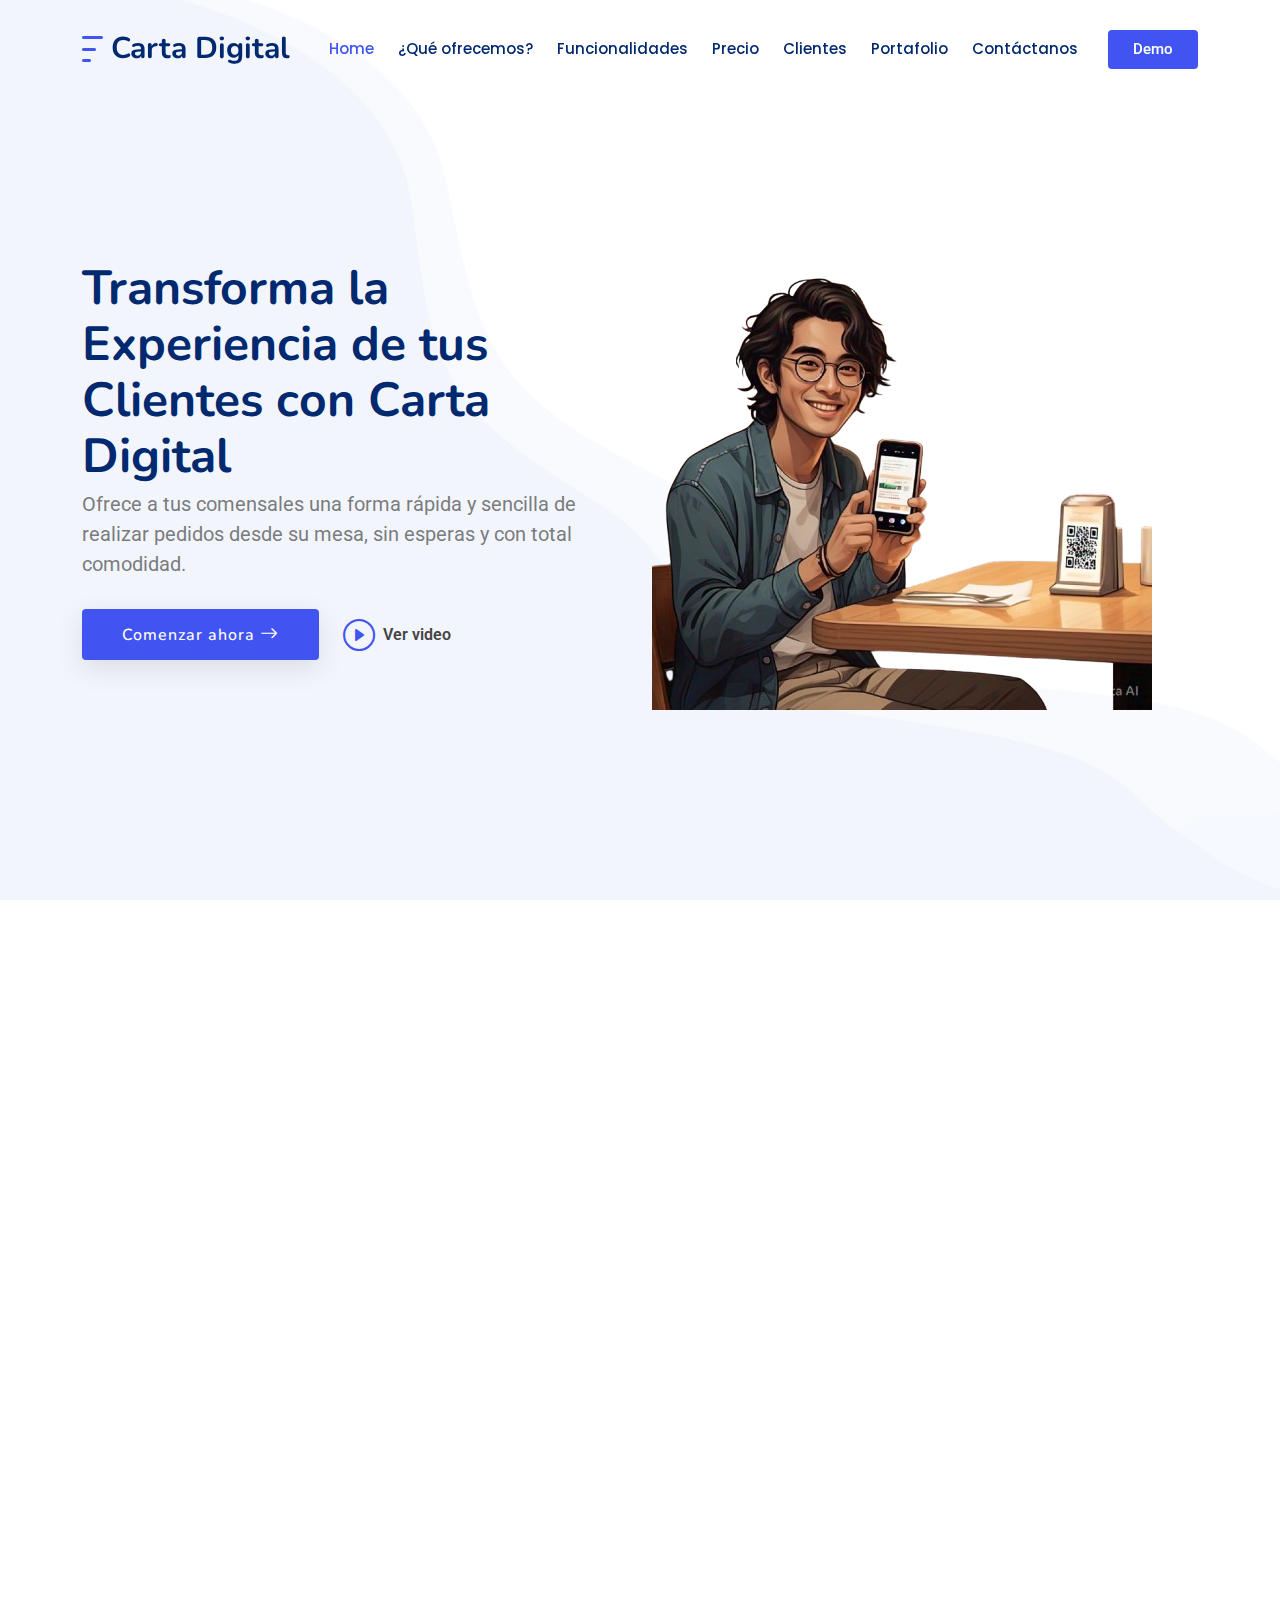
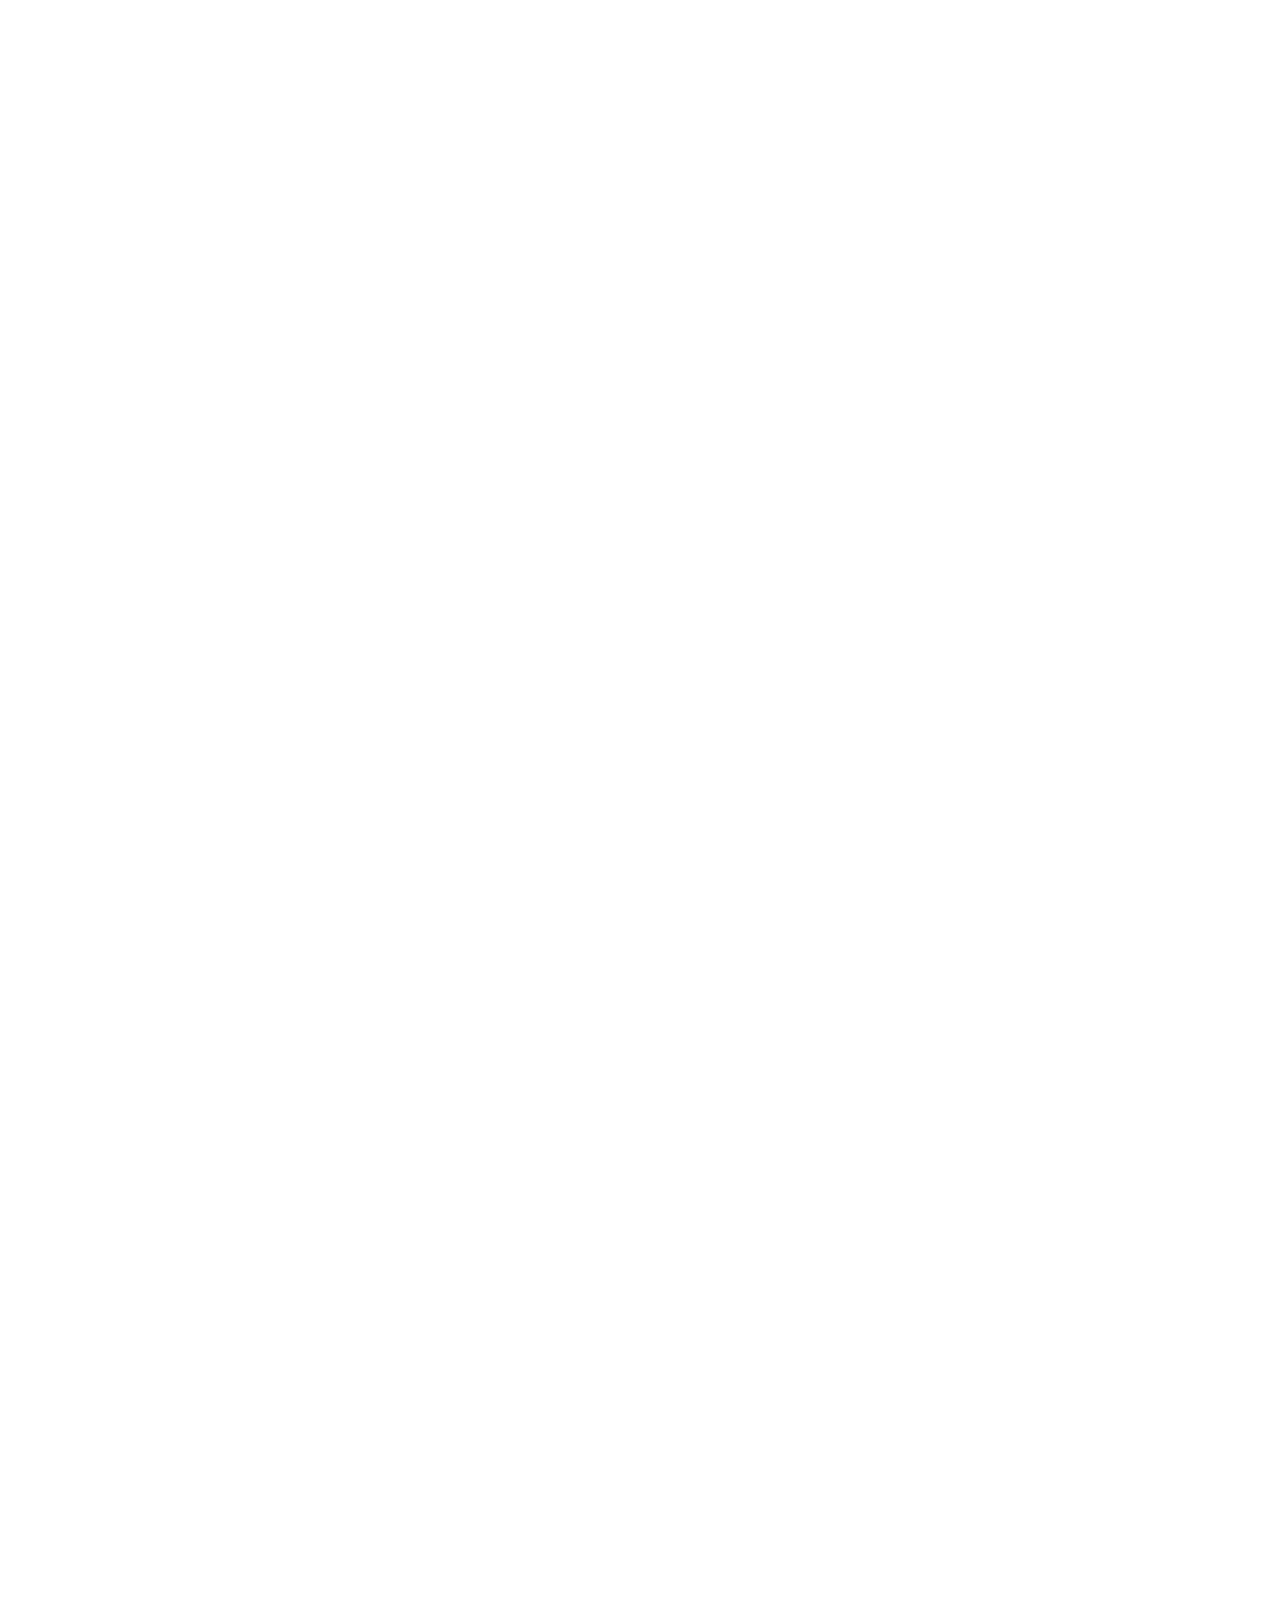
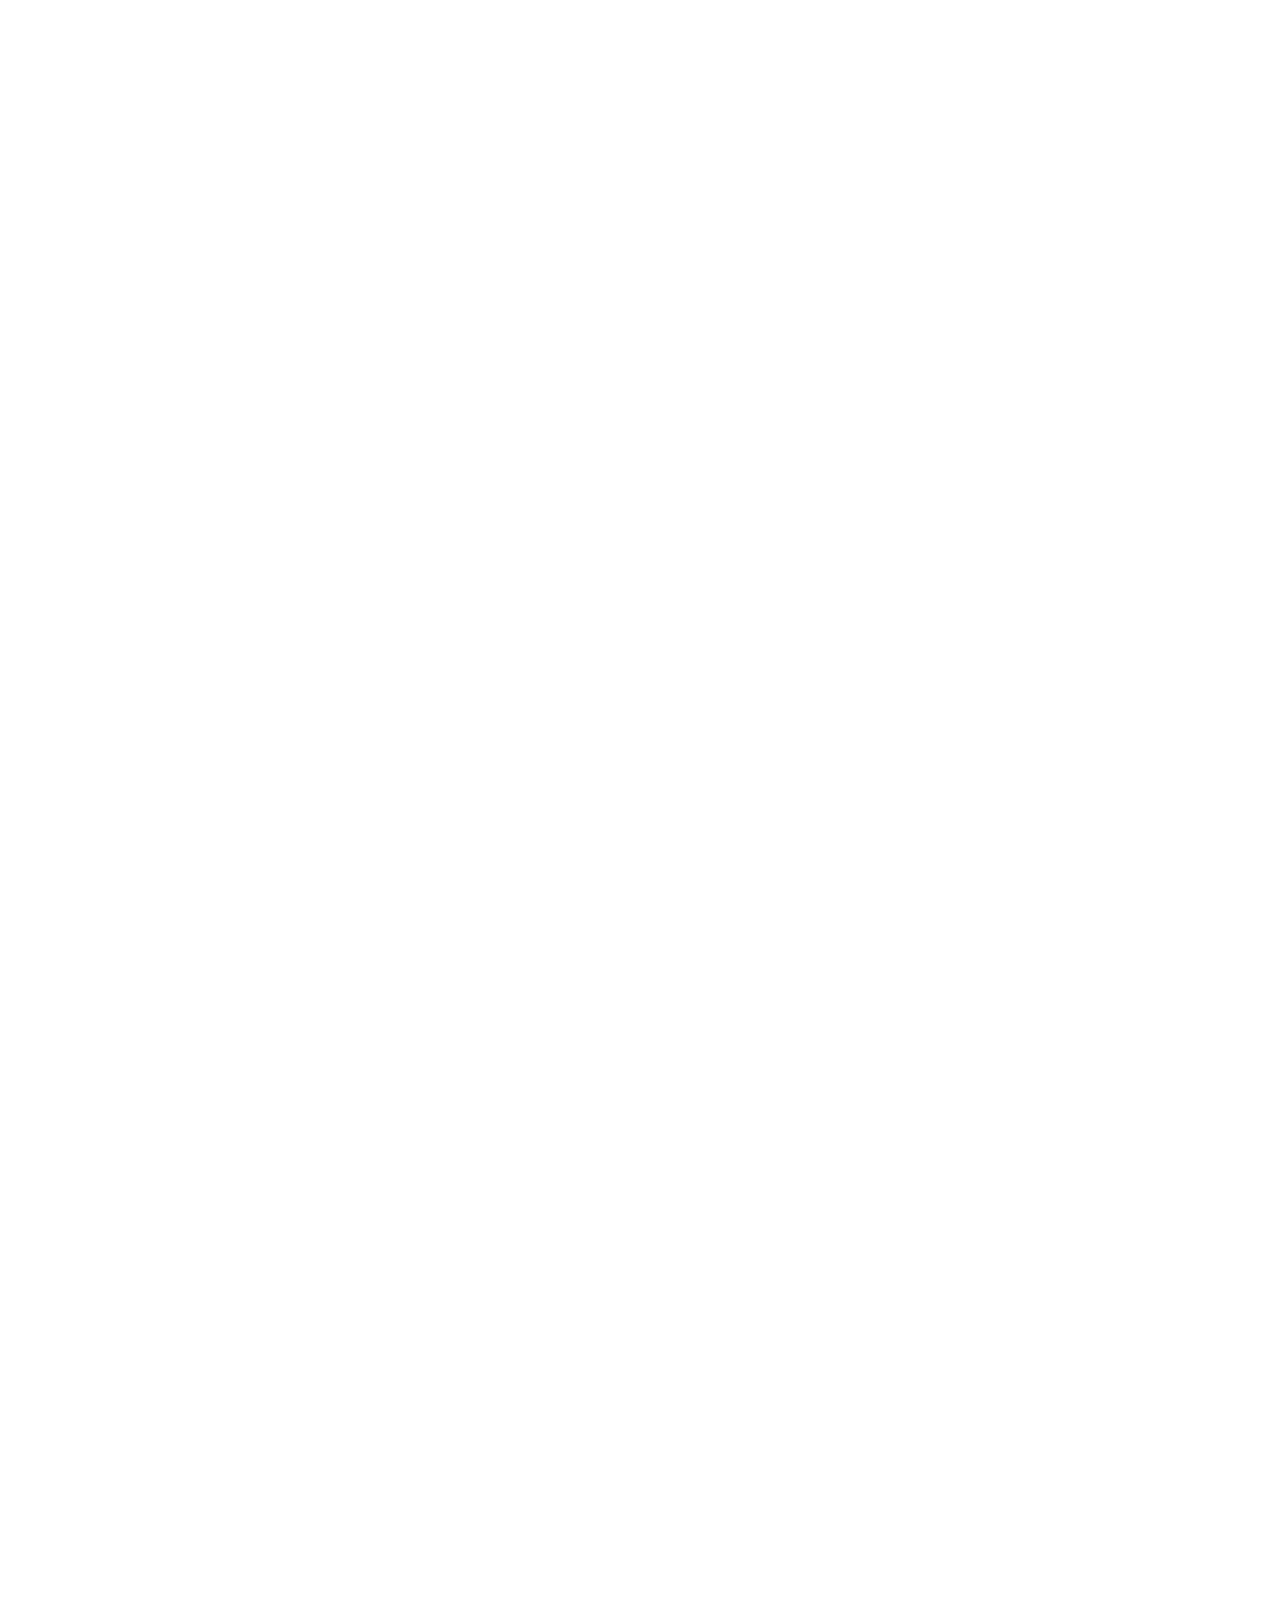
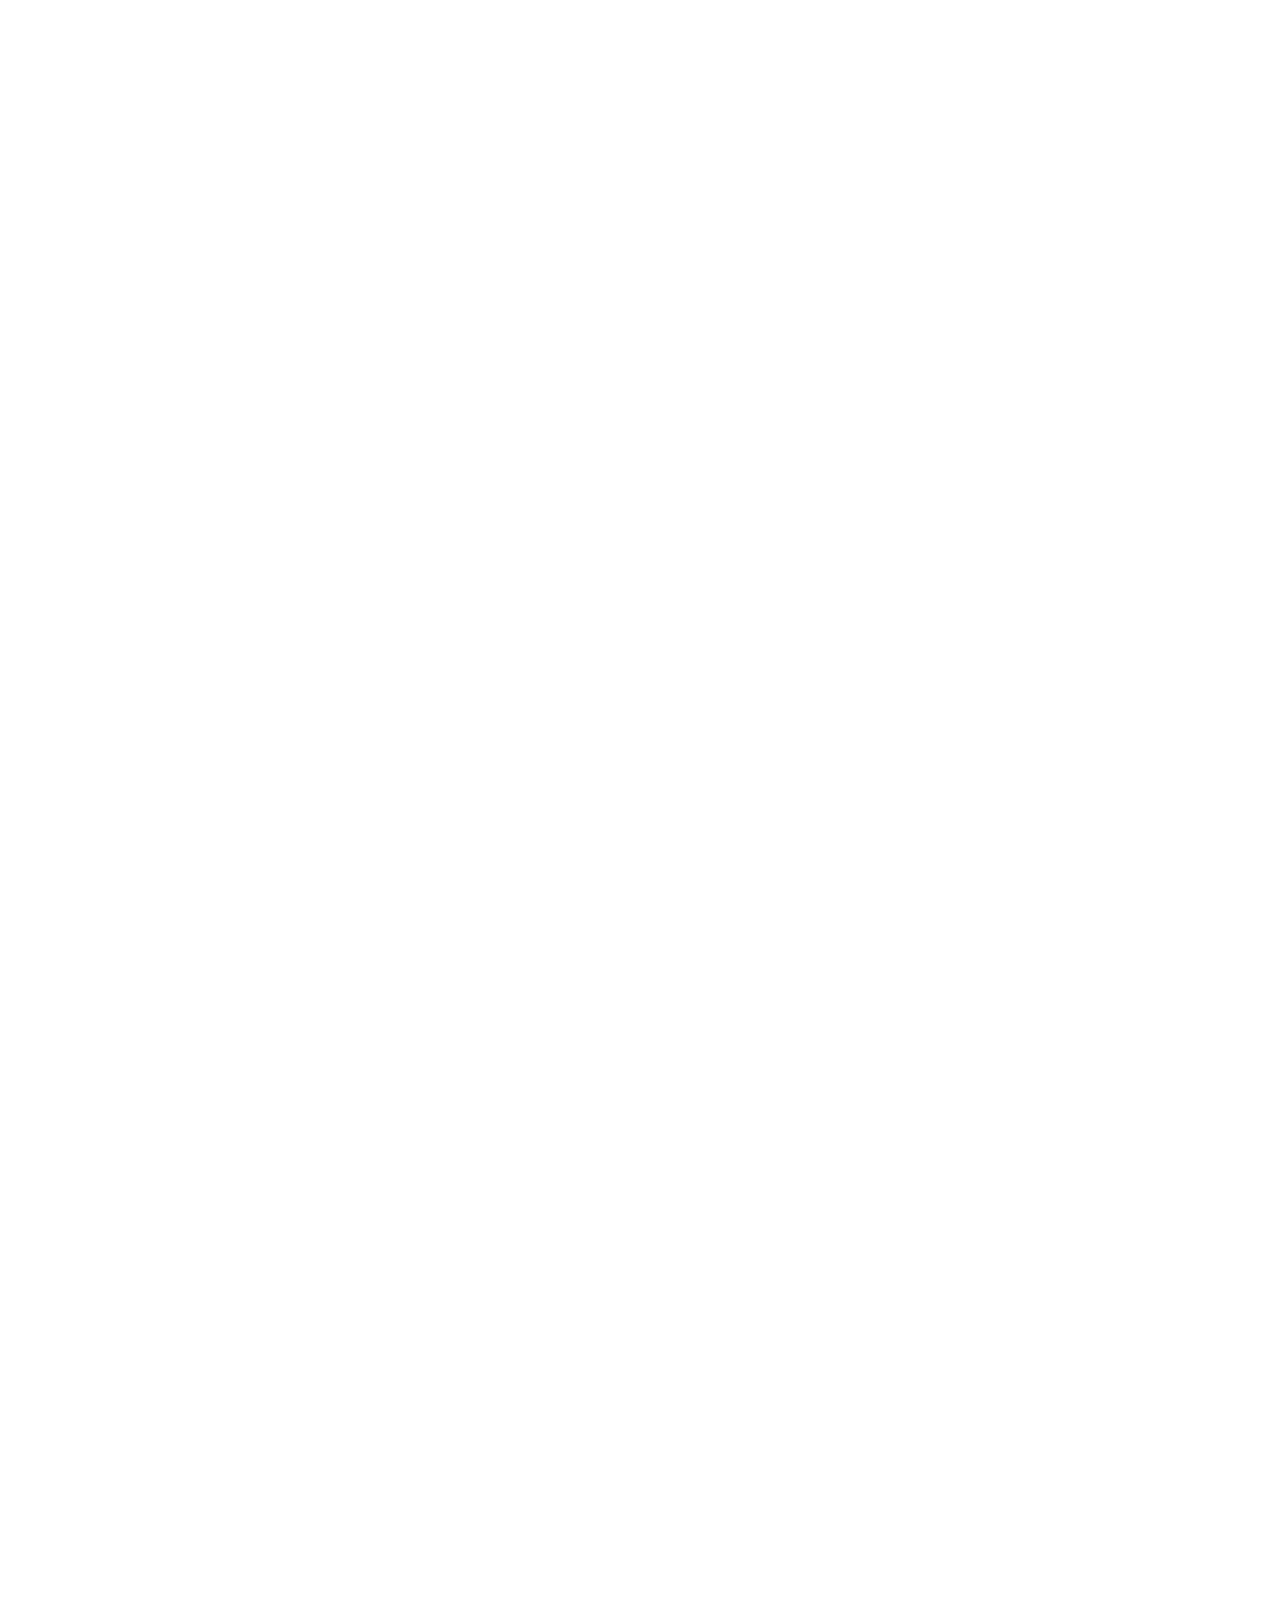
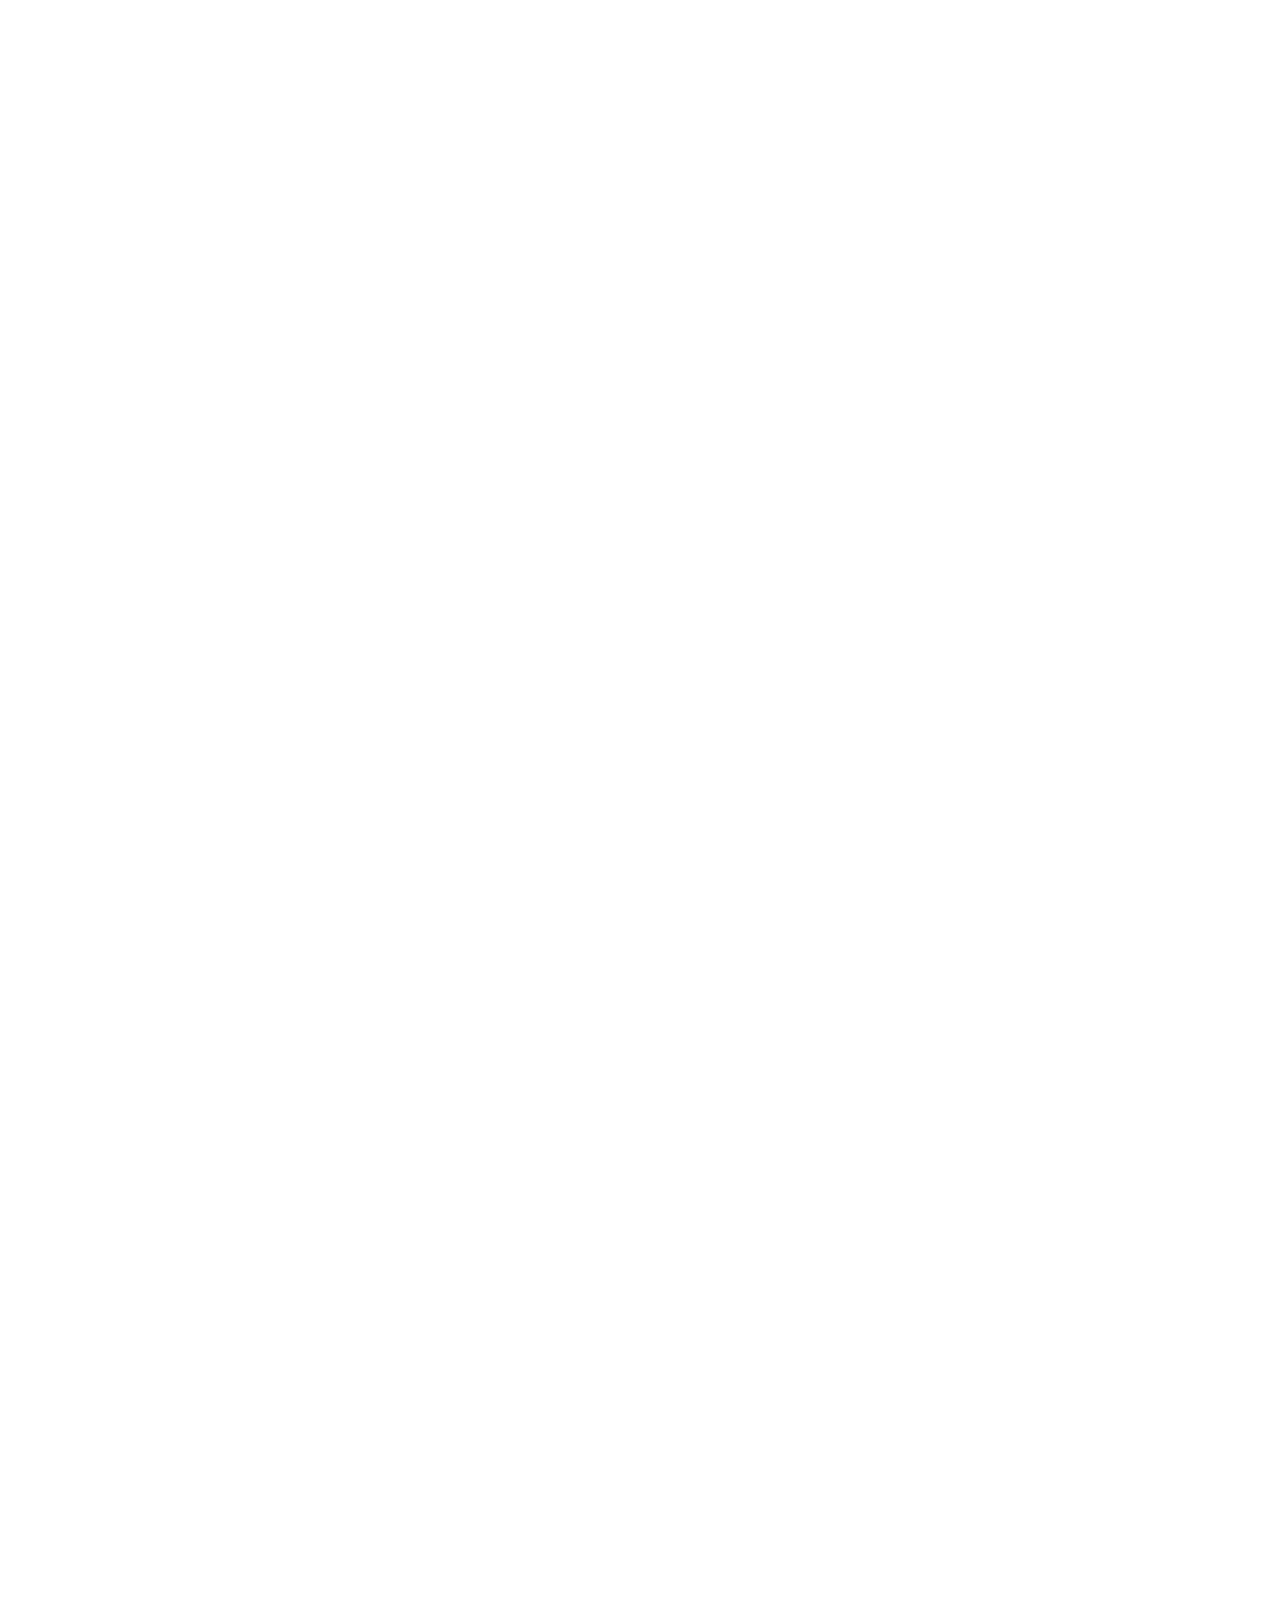
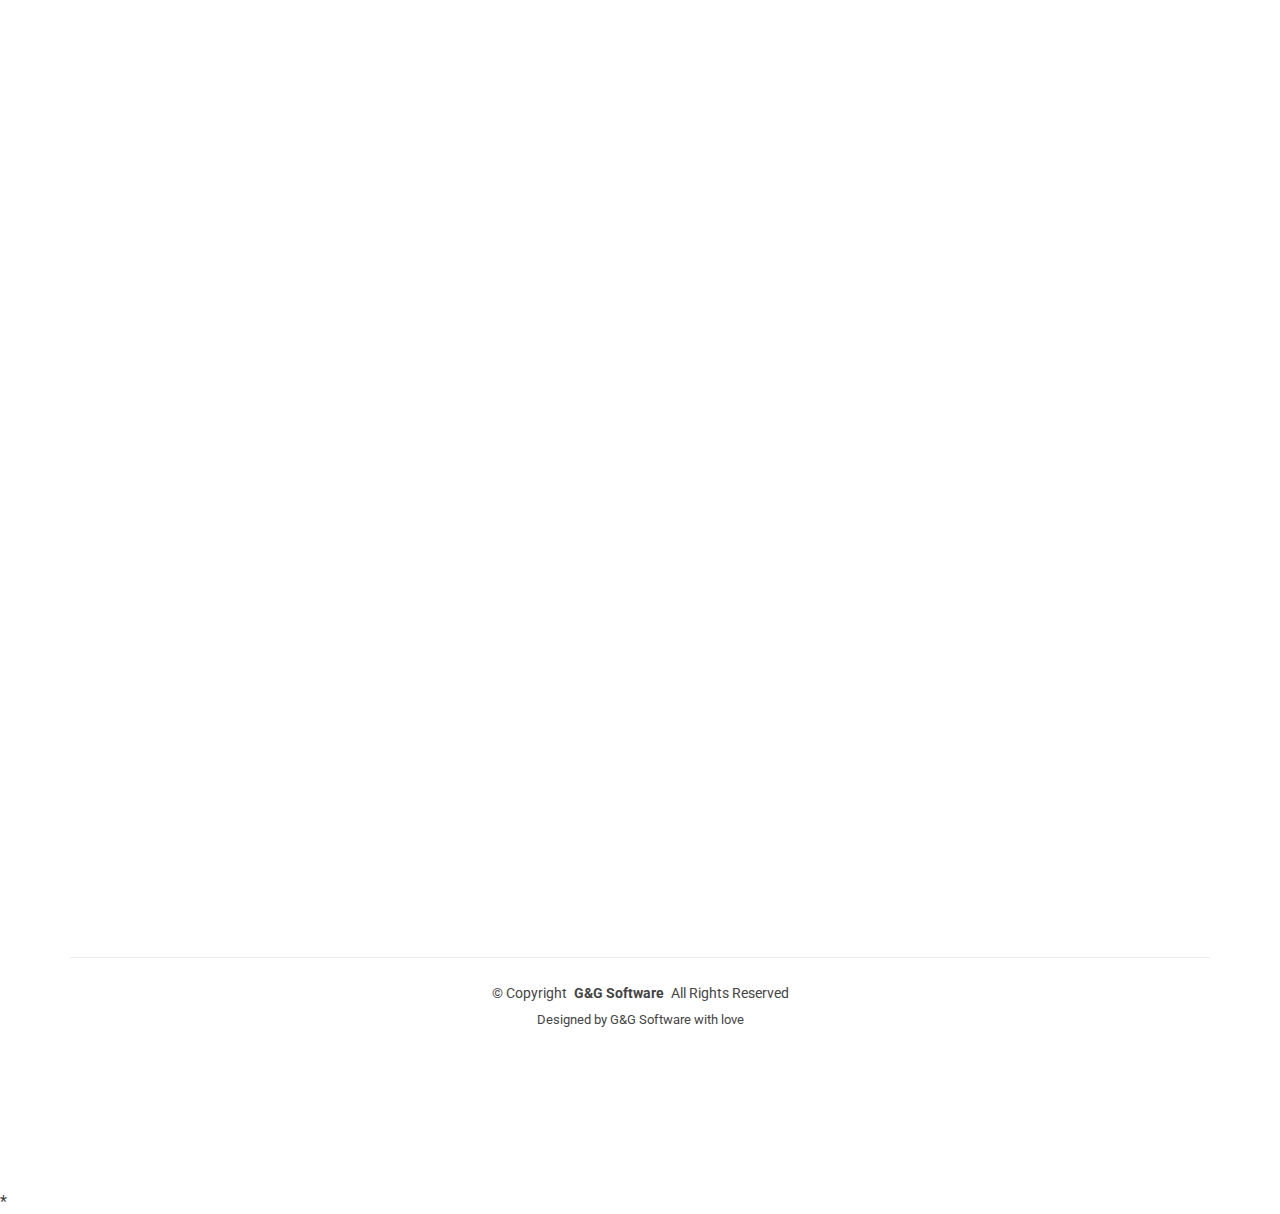
<file: index.html>
<!DOCTYPE html>
<html lang="en">

<head>
  <meta charset="utf-8">
  <meta content="width=device-width, initial-scale=1.0" name="viewport">
  <title>Index - FlexStart Bootstrap Template</title>
  <meta name="description" content="">
  <meta name="keywords" content="">

  <!-- Favicons -->
  <link href="assets/img/favicon.png" rel="icon">
  <link href="assets/img/apple-touch-icon.png" rel="apple-touch-icon">

  <!-- Fonts -->
  <link href="https://fonts.googleapis.com" rel="preconnect">
  <link href="https://fonts.gstatic.com" rel="preconnect" crossorigin>
  <link href="https://fonts.googleapis.com/css2?family=Roboto:ital,wght@0,100;0,300;0,400;0,500;0,700;0,900;1,100;1,300;1,400;1,500;1,700;1,900&family=Poppins:ital,wght@0,100;0,200;0,300;0,400;0,500;0,600;0,700;0,800;0,900;1,100;1,200;1,300;1,400;1,500;1,600;1,700;1,800;1,900&family=Nunito:ital,wght@0,200;0,300;0,400;0,500;0,600;0,700;0,800;0,900;1,200;1,300;1,400;1,500;1,600;1,700;1,800;1,900&display=swap" rel="stylesheet">

  <!-- Vendor CSS Files -->
  <link href="assets/vendor/bootstrap/css/bootstrap.min.css" rel="stylesheet">
  <link href="assets/vendor/bootstrap-icons/bootstrap-icons.css" rel="stylesheet">
  <link href="assets/vendor/aos/aos.css" rel="stylesheet">
  <link href="assets/vendor/glightbox/css/glightbox.min.css" rel="stylesheet">
  <link href="assets/vendor/swiper/swiper-bundle.min.css" rel="stylesheet">

  <!-- Main CSS File -->
  <link href="assets/css/main.css" rel="stylesheet">

  <!-- =======================================================
  * Template Name: FlexStart
  * Template URL: https://bootstrapmade.com/flexstart-bootstrap-startup-template/
  * Updated: Nov 01 2024 with Bootstrap v5.3.3
  * Author: BootstrapMade.com
  * License: https://bootstrapmade.com/license/
  ======================================================== -->
</head>

<body class="index-page">

  <header id="header" class="header d-flex align-items-center fixed-top">
    <div class="container-fluid container-xl position-relative d-flex align-items-center">

      <a href="index.html" class="logo d-flex align-items-center me-auto">
        <!-- Uncomment the line below if you also wish to use an image logo -->
        <img src="assets/img/logo.png" alt="">
        <h1 class="sitename">Carta Digital</h1>
      </a>

      <nav id="navmenu" class="navmenu">
        <ul>
          <li><a href="#hero" class="active">Home<br></a></li>
          <li><a href="#about">¿Qué ofrecemos?</a></li>
		  <li><a href="#features">Funcionalidades</a></li>
		  <li><a href="#pricing">Precio</a></li>
		  <li><a href="#testimonials">Clientes</a></li>
		  <li><a href="#portfolio">Portafolio</a></li>
          <li><a href="#contact">Contáctanos</a></li>
        </ul>
        <i class="mobile-nav-toggle d-xl-none bi bi-list"></i>
      </nav>

      <a class="btn-getstarted flex-md-shrink-0" href="#demo">Demo</a>

    </div>
  </header>

  <main class="main">

    <!-- Hero Section -->
    <section id="hero" class="hero section">

      <div class="container">
        <div class="row gy-4">
          <div class="col-lg-6 order-2 order-lg-1 d-flex flex-column justify-content-center">
            <h1 data-aos="fade-up">Transforma la Experiencia de tus Clientes con Carta Digital</h1>
            <p data-aos="fade-up" data-aos-delay="100">Ofrece a tus comensales una forma rápida y sencilla de realizar pedidos desde su mesa, sin esperas y con total comodidad.</p>
            <div class="d-flex flex-column flex-md-row" data-aos="fade-up" data-aos-delay="200">
              <a href="#pricing" class="btn-get-started">Comenzar ahora<i class="bi bi-arrow-right"></i></a>
              <a href="https://www.youtube.com/watch?v=Y7f98aduVJ8" class="glightbox btn-watch-video d-flex align-items-center justify-content-center ms-0 ms-md-4 mt-4 mt-md-0"><i class="bi bi-play-circle"></i><span>Ver video</span></a>
            </div>
          </div>
          <div class="col-lg-6 order-1 order-lg-2 hero-img" data-aos="zoom-out">
            <img src="assets/img/hero-img.png" class="img-fluid animated" alt="">
          </div>
        </div>
      </div>

    </section><!-- /Hero Section -->

    <!-- About Section -->
    <section id="about" class="about section">

      <div class="container" data-aos="fade-up">
        <div class="row gx-0">

          <div class="col-lg-6 d-flex flex-column justify-content-center" data-aos="fade-up" data-aos-delay="200">
            <div class="content">
              <h3>¿Quiénes Somos?</h3>
              <h2>Innovación en la Gestión de Restaurantes</h2>
              <p>
                Somos una plataforma diseñada para optimizar la experiencia de tus clientes y simplificar la gestión de pedidos en tu restaurante. Con nuestra solución, los comensales pueden escanear un código QR, explorar la carta digital y enviar sus pedidos directamente a la cocina, reduciendo tiempos de espera y mejorando la eficiencia.
              </p>
              <div class="text-center text-lg-start">
                <a href="#" class="btn-read-more d-inline-flex align-items-center justify-content-center align-self-center">
                  <span>Saber más</span>
                  <i class="bi bi-arrow-right"></i>
                </a>
              </div>
            </div>
          </div>

          <div class="col-lg-6 d-flex align-items-center" data-aos="zoom-out" data-aos-delay="200">
            <img src="assets/img/about.jpg" class="img-fluid" alt="">
          </div>

        </div>
      </div>

    </section><!-- /About Section -->

    <!-- Values Section -->
    <section id="values" class="values section">

      <!-- Section Title -->
      <div class="container section-title" data-aos="fade-up">
        <h2>Nuestros Valores</h2>
        <p>Lo que nos impulsa a innovar<br></p>
      </div><!-- End Section Title -->

      <div class="container">

        <div class="row gy-4">

          <div class="col-lg-4" data-aos="fade-up" data-aos-delay="100">
            <div class="card">
              <img src="assets/img/values-1.png" class="img-fluid" alt="">
              <h3>Eficiencia</h3>
              <p>Reducimos los tiempos de espera y optimizamos la gestión de pedidos.</p>
            </div>
          </div><!-- End Card Item -->

          <div class="col-lg-4" data-aos="fade-up" data-aos-delay="200">
            <div class="card">
              <img src="assets/img/values-2.png" class="img-fluid" alt="">
              <h3>Comodidad</h3>
              <p>Ofrecemos una experiencia sin contacto, ideal para la nueva normalidad.</p>
            </div>
          </div><!-- End Card Item -->

          <div class="col-lg-4" data-aos="fade-up" data-aos-delay="300">
            <div class="card">
              <img src="assets/img/values-3.png" class="img-fluid" alt="">
              <h3>Innovación</h3>
              <p>Utilizamos tecnología avanzada para mejorar la experiencia del cliente.</p>
            </div>
          </div><!-- End Card Item -->

        </div>

      </div>

    </section><!-- /Values Section -->

    <!-- Stats Section -->
	<!-- 
   <section id="stats" class="stats section">

      <div class="container" data-aos="fade-up" data-aos-delay="100">

        <div class="row gy-4">

          <div class="col-lg-3 col-md-6">
            <div class="stats-item d-flex align-items-center w-100 h-100">
              <i class="bi bi-emoji-smile color-blue flex-shrink-0"></i>
              <div>
                <span data-purecounter-start="0" data-purecounter-end="100" data-purecounter-duration="1" class="purecounter"></span>
                <p>De reducción de errores en pedidos y sin esperas</p>
              </div>
            </div>
          </div><


          <div class="col-lg-3 col-md-6">
            <div class="stats-item d-flex align-items-center w-100 h-100">
              <i class="bi bi-journal-richtext color-orange flex-shrink-0" style="color: #ee6c20;"></i>
              <div>
                <span data-purecounter-start="0" data-purecounter-end="247" data-purecounter-duration="1" class="purecounter"></span>
                <p>Soporte técnico y mejoras continuas</p>
              </div>
            </div>
          </div>

          <div class="col-lg-3 col-md-6">
            <div class="stats-item d-flex align-items-center w-100 h-100">
              <i class="bi bi-headset color-green flex-shrink-0" style="color: #15be56;"></i>
              <div>
                <span data-purecounter-start="0" data-purecounter-end="98" data-purecounter-duration="1" class="purecounter"></span>
                <p>De satisfacción en clientes piloto</p>
              </div>
            </div>
          </div>

          <div class="col-lg-3 col-md-6">
            <div class="stats-item d-flex align-items-center w-100 h-100">
              <i class="bi bi-people color-pink flex-shrink-0" style="color: #bb0852;"></i>
              <div>
                <span data-purecounter-start="0" data-purecounter-end="20" data-purecounter-duration="1" class="purecounter"></span>
                <p>De reducción de tiempo de uso por mesa</p>
              </div>
            </div>
          </div>

        </div>

      </div>

    </section>
	-->

    <!-- Features Section -->
    <section id="features" class="features section">

      <!-- Section Title -->
      <div class="container section-title" data-aos="fade-up">
        <h2>Características Principales</h2>
        <p>Descubre cómo nuestra plataforma puede beneficiar a tu restaurante<br></p>
      </div><!-- End Section Title -->

      <div class="container">

        <div class="row gy-5">

          <div class="col-xl-6" data-aos="zoom-out" data-aos-delay="100">
            <img src="assets/img/features.png" class="img-fluid" alt="">
          </div>

          <div class="col-xl-6 d-flex">
            <div class="row align-self-center gy-4">

              <div class="col-md-6" data-aos="fade-up" data-aos-delay="200">
                <div class="feature-box d-flex align-items-center">
                  <i class="bi bi-check"></i>
                  <h3>Reducción de tiempos de espera</h3>
                </div>
              </div><!-- End Feature Item -->

              <div class="col-md-6" data-aos="fade-up" data-aos-delay="300">
                <div class="feature-box d-flex align-items-center">
                  <i class="bi bi-check"></i>
                  <h3>Optimización del servicio y gestión de pedidos</h3>
                </div>
              </div><!-- End Feature Item -->

              <div class="col-md-6" data-aos="fade-up" data-aos-delay="400">
                <div class="feature-box d-flex align-items-center">
                  <i class="bi bi-check"></i>
                  <h3>Reducción de costos operativos</h3>
                </div>
              </div><!-- End Feature Item -->

              <div class="col-md-6" data-aos="fade-up" data-aos-delay="500">
                <div class="feature-box d-flex align-items-center">
                  <i class="bi bi-check"></i>
                  <h3>Reducción de personal debido a automatización de actividades manuales</h3>
                </div>
              </div><!-- End Feature Item -->

              <div class="col-md-6" data-aos="fade-up" data-aos-delay="600">
                <div class="feature-box d-flex align-items-center">
                  <i class="bi bi-check"></i>
                  <h3>Mayor comodidad para los comensales y personal del restaurante</h3>
                </div>
              </div><!-- End Feature Item -->

              <div class="col-md-6" data-aos="fade-up" data-aos-delay="700">
                <div class="feature-box d-flex align-items-center">
                  <i class="bi bi-check"></i>
                  <h3>Incremento en el tiempo de rotación de uso de las mesas</h3>
                </div>
              </div><!-- End Feature Item -->

            </div>
          </div>

        </div>

      </div>

    </section><!-- /Features Section -->

    <!-- Alt Features Section -->
    <section id="alt-features" class="alt-features section">

      <div class="container">

        <div class="row gy-5">

          <div class="col-xl-7 d-flex order-2 order-xl-1" data-aos="fade-up" data-aos-delay="200">

            <div class="row align-self-center gy-5">

              <div class="col-md-6 icon-box">
                <i class="bi bi-award"></i>
                <div>
                  <h4>Tecnología Innovadora</h4>
                  <p>Usamos las últimas herramientas tecnológicas para mejorar la experiencia de nuestros clientes y la eficiencia de nuestro servicio.</p>
                </div>
              </div><!-- End Feature Item -->

              <div class="col-md-6 icon-box">
                <i class="bi bi-card-checklist"></i>
                <div>
                  <h4>Atención Personalizada</h4>
                  <p>Ofrecemos soporte especializado que se adapta a las necesidades individuales de cada uno de nuestros usuarios.</p>
                </div>
              </div><!-- End Feature Item -->

              <div class="col-md-6 icon-box">
                <i class="bi bi-dribbble"></i>
                <div>
                  <h4>Seguridad de Datos</h4>
                  <p>Utilizamos protocolos de seguridad avanzados para mantener tus datos personales y transacciones completamente seguros.</p>
                </div>
              </div><!-- End Feature Item -->

              <div class="col-md-6 icon-box">
                <i class="bi bi-filter-circle"></i>
                <div>
                  <h4>Soporte 24/7</h4>
                  <p>Nuestro equipo de atención al cliente está disponible en cualquier momento, para resolver tus dudas y necesidades.</p>
                </div>
              </div><!-- End Feature Item -->

              <div class="col-md-6 icon-box">
                <i class="bi bi-lightning-charge"></i>
                <div>
                  <h4>Experiencia Personalizada</h4>
                  <p>Nuestros servicios se adaptan a tus preferencias y necesidades para ofrecerte una experiencia única y personalizada.</p>
                </div>
              </div><!-- End Feature Item -->

              <div class="col-md-6 icon-box">
                <i class="bi bi-patch-check"></i>
                <div>
                  <h4>Facilidad de Integración</h4>
                  <p>Integra nuestra plataforma con tus herramientas actuales de forma rápida y sencilla, sin complicaciones técnicas.</p>
                </div>
              </div><!-- End Feature Item -->

            </div>

          </div>

          <div class="col-xl-5 d-flex align-items-center order-1 order-xl-2" data-aos="fade-up" data-aos-delay="100">
            <img src="assets/img/alt-features.png" class="img-fluid" alt="">
          </div>

        </div>

      </div>

    </section><!-- /Alt Features Section -->


    <!-- Pricing Section -->
    <section id="pricing" class="pricing section">

      <!-- Section Title -->
      <div class="container section-title" data-aos="fade-up">
        <h2>Nuestros precios</h2>
        <p>Tu plan, tu elección<br></p>
      </div><!-- End Section Title -->

      <div class="container">

        <div class="row gy-4">

          <div class="col-lg-4 col-md-6" data-aos="zoom-in" data-aos-delay="100">
            <div class="pricing-tem">
              <h3 style="color: #20c997;">Free</h3>
              <div class="price"><sup>S/.</sup>0<span> / mes</span></div>
              <div class="icon">
                <i class="bi bi-box" style="color: #20c997;"></i>
              </div>
              <ul>
                <li>Acceso a la carta digital básica</li>
                <li>Acceso a 1 sucursal</li>
                <li>Acceso a 15 mesas por sucursal</li>
                <li class="na">Historial de pedidos recurrentes</li>
                <li class="na">Personalización de colores y logotipo</li>
              </ul>
              <a href="#" class="btn-buy">Acceder</a>
            </div>
          </div><!-- End Pricing Item -->

          <div class="col-lg-4 col-md-6" data-aos="zoom-in" data-aos-delay="200">
            <div class="pricing-tem">
              <span class="featured">Más popular</span>
              <h3 style="color: #0dcaf0;">Premium</h3>
              <div class="price"><sup>S/.</sup>30<span> / mes</span></div>
              <div class="icon">
                <i class="bi bi-send" style="color: #0dcaf0;"></i>
              </div>
              <ul>
                <li>Todo lo del plan Gratuito</li>
                <li>Acceso a 2 sucursales</li>
                <li>Acceso a 30 mesas por sucursal</li>
                <li>Historial de pedidos recurrentes</li>
                <li class="na">Personalización de colores y logotipo</li>
              </ul>
              <a href="#" class="btn-buy">Acceder</a>
            </div>
          </div><!-- End Pricing Item -->
		  
		  <div class="col-lg-4 col-md-6" data-aos="zoom-in" data-aos-delay="200">
            <div class="pricing-tem">
              <h3 style="color: #0dcaf0;">Pro</h3>
              <div class="price"><sup>S/.</sup>50<span> / mes</span></div>
              <div class="icon">
                <i class="bi bi-send" style="color: #0dcaf0;"></i>
              </div>
              <ul>
                <li>Todo lo del plan Premium</li>
                <li>Acceso a sucursales ilimitadas</li>
                <li>Acceso a mesas ilimitadas</li>
                <li>Historial de pedidos recurrentes</li>
                <li>Personalización de colores y logotipo</li>
              </ul>
              <a href="#" class="btn-buy">Acceder</a>
            </div>
          </div><!-- End Pricing Item -->

        </div><!-- End pricing row -->

      </div>

    </section><!-- /Pricing Section -->

    <!-- Faq Section -->
    <section id="faq" class="faq section">

      <!-- Section Title -->
      <div class="container section-title" data-aos="fade-up">
        <h2>F.A.Q</h2>
        <p>Preguntas Frecuentes</p>
      </div><!-- End Section Title -->

      <div class="container">

        <div class="row">

          <div class="col-lg-6" data-aos="fade-up" data-aos-delay="100">

            <div class="faq-container">

              <div class="faq-item faq-active">
                <h3>¿Cómo puedo registrarme?</h3>
                <div class="faq-content">
                  <p>El registro es fácil y rápido. Solo necesitas ingresar tu información básica en nuestro formulario de registro, y estarás listo para empezar a disfrutar de los beneficios de Carta Digital</p>
                </div>
                <i class="faq-toggle bi bi-chevron-right"></i>
              </div><!-- End Faq item-->

              <div class="faq-item">
                <h3>¿Es segura la plataforma?</h3>
                <div class="faq-content">
                  <p>Sí, tomamos la seguridad de tus datos muy en serio. Utilizamos tecnologías de encriptación de última generación para proteger toda tu información personal y financiera.</p>
                </div>
                <i class="faq-toggle bi bi-chevron-right"></i>
              </div><!-- End Faq item-->

              <div class="faq-item">
                <h3>¿Puedo acceder desde mi celular?</h3>
                <div class="faq-content">
                  <p>Sí, nuestra plataforma es totalmente compatible con dispositivos móviles, tabletas y computadoras, lo que te permite acceder a ella en cualquier momento y desde cualquier lugar.</p>
                </div>
                <i class="faq-toggle bi bi-chevron-right"></i>
              </div><!-- End Faq item-->

            </div>

          </div><!-- End Faq Column-->

          <div class="col-lg-6" data-aos="fade-up" data-aos-delay="200">

            <div class="faq-container">

              <div class="faq-item">
                <h3>¿Puedo cancelar o cambiar mi suscripción en cualquier momento?</h3>
                <div class="faq-content">
                  <p>Sí, puedes cancelar o modificar tu suscripción en cualquier momento desde tu cuenta. Si tienes alguna duda, nuestro equipo de soporte estará encantado de ayudarte.</p>
                </div>
                <i class="faq-toggle bi bi-chevron-right"></i>
              </div><!-- End Faq item-->

              <div class="faq-item">
                <h3>¿Ofrecen soporte en varios idiomas?</h3>
                <div class="faq-content">
                  <p>Sí, nuestra plataforma está disponible en varios idiomas, y nuestro equipo de soporte puede ayudarte en español e inglés</p>
                </div>
                <i class="faq-toggle bi bi-chevron-right"></i>
              </div><!-- End Faq item-->

              <div class="faq-item">
                <h3>¿Es necesario tener experiencia previa para usar la plataforma?</h3>
                <div class="faq-content">
                  <p>No, nuestra plataforma está diseñada para ser intuitiva y fácil de usar, incluso si no tienes experiencia previa. Además, contamos con tutoriales y soporte para guiarte en todo momento.</p>
                </div>
                <i class="faq-toggle bi bi-chevron-right"></i>
              </div><!-- End Faq item-->

            </div>

          </div><!-- End Faq Column-->

        </div>

      </div>

    </section><!-- /Faq Section -->
	

    <!-- Testimonials Section -->
    <section id="testimonials" class="testimonials section">

      <!-- Section Title -->
      <div class="container section-title" data-aos="fade-up">
        <h2>Testimonios</h2>
        <p>Lo que dicen nuestros clientes<br></p>
      </div><!-- End Section Title -->

      <div class="container" data-aos="fade-up" data-aos-delay="100">

        <div class="swiper init-swiper">
          <script type="application/json" class="swiper-config">
            {
              "loop": true,
              "speed": 600,
              "autoplay": {
                "delay": 5000
              },
              "slidesPerView": "auto",
              "pagination": {
                "el": ".swiper-pagination",
                "type": "bullets",
                "clickable": true
              },
              "breakpoints": {
                "320": {
                  "slidesPerView": 1,
                  "spaceBetween": 40
                },
                "1200": {
                  "slidesPerView": 3,
                  "spaceBetween": 1
                }
              }
            }
          </script>
          <div class="swiper-wrapper">

            <div class="swiper-slide">
              <div class="testimonial-item">
                <div class="stars">
                  <i class="bi bi-star-fill"></i><i class="bi bi-star-fill"></i><i class="bi bi-star-fill"></i><i class="bi bi-star-fill"></i><i class="bi bi-star-fill"></i>
                </div>
                <p>
                  "Desde que implementamos Carta Digital, nuestros clientes están más satisfechos y nuestro servicio es más ágil."
                </p>
                <div class="profile mt-auto">
                  <img src="assets/img/testimonials/testimonials-1.jpg" class="testimonial-img" alt="">
                  <h3>Juan Perez</h3>
                  <h4>Dueño de restaurante</h4>
                </div>
              </div>
            </div><!-- End testimonial item -->

            <div class="swiper-slide">
              <div class="testimonial-item">
                <div class="stars">
                  <i class="bi bi-star-fill"></i><i class="bi bi-star-fill"></i><i class="bi bi-star-fill"></i><i class="bi bi-star-fill"></i><i class="bi bi-star-fill"></i>
                </div>
                <p>
                  Desde que implementamos esta solución, hemos reducido los tiempos de espera y mejorado la experiencia de nuestros clientes. Ahora todo es más ágil y organizado.
                </p>
                <div class="profile mt-auto">
                  <img src="assets/img/testimonials/testimonials-2.jpg" class="testimonial-img" alt="">
                  <h3>Mariana Lopez</h3>
                  <h4>Gerente de Operaciones en Restaurante El Pez On</h4>
                </div>
              </div>
            </div><!-- End testimonial item -->

            <div class="swiper-slide">
              <div class="testimonial-item">
                <div class="stars">
                  <i class="bi bi-star-fill"></i><i class="bi bi-star-fill"></i><i class="bi bi-star-fill"></i><i class="bi bi-star-fill"></i><i class="bi bi-star-fill"></i>
                </div>
                <p>
                  El sistema ha optimizado la gestión de pedidos y nos ha permitido atender a más clientes sin necesidad de contratar más personal. ¡Increíble!
                </p>
                <div class="profile mt-auto">
                  <img src="assets/img/testimonials/testimonials-3.jpg" class="testimonial-img" alt="">
                  <h3>Ana Beltrán</h3>
                  <h4>Administradora de Pollería Primos</h4>
                </div>
              </div>
            </div><!-- End testimonial item -->

            <div class="swiper-slide">
              <div class="testimonial-item">
                <div class="stars">
                  <i class="bi bi-star-fill"></i><i class="bi bi-star-fill"></i><i class="bi bi-star-fill"></i><i class="bi bi-star-fill"></i><i class="bi bi-star-fill"></i>
                </div>
                <p>
                  La automatización nos ha permitido reducir errores en los pedidos y mejorar la coordinación con la cocina. Definitivamente una inversión que vale la pena.
                </p>
                <div class="profile mt-auto">
                  <img src="assets/img/testimonials/testimonials-4.jpg" class="testimonial-img" alt="">
                  <h3>Javier Gonzales</h3>
                  <h4>Jefe de cocina en Delicias del Mar</h4>
                </div>
              </div>
            </div><!-- End testimonial item -->

            <div class="swiper-slide">
              <div class="testimonial-item">
                <div class="stars">
                  <i class="bi bi-star-fill"></i><i class="bi bi-star-fill"></i><i class="bi bi-star-fill"></i><i class="bi bi-star-fill"></i><i class="bi bi-star-fill"></i>
                </div>
                <p>
                  Nos preocupaba la implementación, pero fue rápida y sencilla. Ahora todo el equipo está más enfocado en brindar un buen servicio.
                </p>
                <div class="profile mt-auto">
                  <img src="assets/img/testimonials/testimonials-5.jpg" class="testimonial-img" alt="">
                  <h3>Carlos Bentín</h3>
                  <h4>Propietario de Parrilas Don Carlos</h4>
                </div>
              </div>
            </div><!-- End testimonial item -->

          </div>
          <div class="swiper-pagination"></div>
        </div>

      </div>

    </section><!-- /Testimonials Section -->



	<!-- Portfolio Section -->
    <section id="portfolio" class="portfolio section">

      <!-- Section Title -->
      <div class="container section-title" data-aos="fade-up">
        <h2>Tecnología que transforma tu restaurante</h2>
        <p>Explora nuestra solución en acción</p>
      </div><!-- End Section Title -->

      <div class="container">

        <div class="isotope-layout" data-default-filter="*" data-layout="masonry" data-sort="original-order">

          <ul class="portfolio-filters isotope-filters" data-aos="fade-up" data-aos-delay="100">
            <li data-filter="*" class="filter-active">All</li>
            <li data-filter=".filter-app">App</li>
            <li data-filter=".filter-product">Gestión</li>
          </ul><!-- End Portfolio Filters -->

          <div class="row gy-4 isotope-container" data-aos="fade-up" data-aos-delay="200">

            <div class="col-lg-4 col-md-6 portfolio-item isotope-item filter-app">
              <div class="portfolio-content h-100">
                <img src="assets/img/portfolio/app-1.jpg" class="img-fluid" alt="">
                <div class="portfolio-info">
                  <h4>App 1</h4>
                  <p>Lorem ipsum, dolor sit amet consectetur</p>
                  <a href="assets/img/portfolio/app-1.jpg" title="App 1" data-gallery="portfolio-gallery-app" class="glightbox preview-link"><i class="bi bi-zoom-in"></i></a>
                  <a href="portfolio-details.html" title="More Details" class="details-link"><i class="bi bi-link-45deg"></i></a>
                </div>
              </div>
            </div><!-- End Portfolio Item -->

            <div class="col-lg-4 col-md-6 portfolio-item isotope-item filter-product">
              <div class="portfolio-content h-100">
                <img src="assets/img/portfolio/product-1.jpg" class="img-fluid" alt="">
                <div class="portfolio-info">
                  <h4>Product 1</h4>
                  <p>Lorem ipsum, dolor sit amet consectetur</p>
                  <a href="assets/img/portfolio/product-1.jpg" title="Product 1" data-gallery="portfolio-gallery-product" class="glightbox preview-link"><i class="bi bi-zoom-in"></i></a>
                  <a href="portfolio-details.html" title="More Details" class="details-link"><i class="bi bi-link-45deg"></i></a>
                </div>
              </div>
            </div><!-- End Portfolio Item -->

            <div class="col-lg-4 col-md-6 portfolio-item isotope-item filter-branding">
              <div class="portfolio-content h-100">
                <img src="assets/img/portfolio/branding-1.jpg" class="img-fluid" alt="">
                <div class="portfolio-info">
                  <h4>Branding 1</h4>
                  <p>Lorem ipsum, dolor sit amet consectetur</p>
                  <a href="assets/img/portfolio/branding-1.jpg" title="Branding 1" data-gallery="portfolio-gallery-branding" class="glightbox preview-link"><i class="bi bi-zoom-in"></i></a>
                  <a href="portfolio-details.html" title="More Details" class="details-link"><i class="bi bi-link-45deg"></i></a>
                </div>
              </div>
            </div><!-- End Portfolio Item -->

            <div class="col-lg-4 col-md-6 portfolio-item isotope-item filter-books">
              <div class="portfolio-content h-100">
                <img src="assets/img/portfolio/books-1.jpg" class="img-fluid" alt="">
                <div class="portfolio-info">
                  <h4>Books 1</h4>
                  <p>Lorem ipsum, dolor sit amet consectetur</p>
                  <a href="assets/img/portfolio/books-1.jpg" title="Branding 1" data-gallery="portfolio-gallery-book" class="glightbox preview-link"><i class="bi bi-zoom-in"></i></a>
                  <a href="portfolio-details.html" title="More Details" class="details-link"><i class="bi bi-link-45deg"></i></a>
                </div>
              </div>
            </div><!-- End Portfolio Item -->

            <div class="col-lg-4 col-md-6 portfolio-item isotope-item filter-app">
              <div class="portfolio-content h-100">
                <img src="assets/img/portfolio/app-2.jpg" class="img-fluid" alt="">
                <div class="portfolio-info">
                  <h4>App 2</h4>
                  <p>Lorem ipsum, dolor sit amet consectetur</p>
                  <a href="assets/img/portfolio/app-2.jpg" title="App 2" data-gallery="portfolio-gallery-app" class="glightbox preview-link"><i class="bi bi-zoom-in"></i></a>
                  <a href="portfolio-details.html" title="More Details" class="details-link"><i class="bi bi-link-45deg"></i></a>
                </div>
              </div>
            </div><!-- End Portfolio Item -->

            <div class="col-lg-4 col-md-6 portfolio-item isotope-item filter-product">
              <div class="portfolio-content h-100">
                <img src="assets/img/portfolio/product-2.jpg" class="img-fluid" alt="">
                <div class="portfolio-info">
                  <h4>Product 2</h4>
                  <p>Lorem ipsum, dolor sit amet consectetur</p>
                  <a href="assets/img/portfolio/product-2.jpg" title="Product 2" data-gallery="portfolio-gallery-product" class="glightbox preview-link"><i class="bi bi-zoom-in"></i></a>
                  <a href="portfolio-details.html" title="More Details" class="details-link"><i class="bi bi-link-45deg"></i></a>
                </div>
              </div>
            </div><!-- End Portfolio Item -->

            <div class="col-lg-4 col-md-6 portfolio-item isotope-item filter-branding">
              <div class="portfolio-content h-100">
                <img src="assets/img/portfolio/branding-2.jpg" class="img-fluid" alt="">
                <div class="portfolio-info">
                  <h4>Branding 2</h4>
                  <p>Lorem ipsum, dolor sit amet consectetur</p>
                  <a href="assets/img/portfolio/branding-2.jpg" title="Branding 2" data-gallery="portfolio-gallery-branding" class="glightbox preview-link"><i class="bi bi-zoom-in"></i></a>
                  <a href="portfolio-details.html" title="More Details" class="details-link"><i class="bi bi-link-45deg"></i></a>
                </div>
              </div>
            </div><!-- End Portfolio Item -->

            <div class="col-lg-4 col-md-6 portfolio-item isotope-item filter-books">
              <div class="portfolio-content h-100">
                <img src="assets/img/portfolio/books-2.jpg" class="img-fluid" alt="">
                <div class="portfolio-info">
                  <h4>Books 2</h4>
                  <p>Lorem ipsum, dolor sit amet consectetur</p>
                  <a href="assets/img/portfolio/books-2.jpg" title="Branding 2" data-gallery="portfolio-gallery-book" class="glightbox preview-link"><i class="bi bi-zoom-in"></i></a>
                  <a href="portfolio-details.html" title="More Details" class="details-link"><i class="bi bi-link-45deg"></i></a>
                </div>
              </div>
            </div><!-- End Portfolio Item -->

            <div class="col-lg-4 col-md-6 portfolio-item isotope-item filter-app">
              <div class="portfolio-content h-100">
                <img src="assets/img/portfolio/app-3.jpg" class="img-fluid" alt="">
                <div class="portfolio-info">
                  <h4>App 3</h4>
                  <p>Lorem ipsum, dolor sit amet consectetur</p>
                  <a href="assets/img/portfolio/app-3.jpg" title="App 3" data-gallery="portfolio-gallery-app" class="glightbox preview-link"><i class="bi bi-zoom-in"></i></a>
                  <a href="portfolio-details.html" title="More Details" class="details-link"><i class="bi bi-link-45deg"></i></a>
                </div>
              </div>
            </div><!-- End Portfolio Item -->

            <div class="col-lg-4 col-md-6 portfolio-item isotope-item filter-product">
              <div class="portfolio-content h-100">
                <img src="assets/img/portfolio/product-3.jpg" class="img-fluid" alt="">
                <div class="portfolio-info">
                  <h4>Product 3</h4>
                  <p>Lorem ipsum, dolor sit amet consectetur</p>
                  <a href="assets/img/portfolio/product-3.jpg" title="Product 3" data-gallery="portfolio-gallery-product" class="glightbox preview-link"><i class="bi bi-zoom-in"></i></a>
                  <a href="portfolio-details.html" title="More Details" class="details-link"><i class="bi bi-link-45deg"></i></a>
                </div>
              </div>
            </div><!-- End Portfolio Item -->

            <div class="col-lg-4 col-md-6 portfolio-item isotope-item filter-branding">
              <div class="portfolio-content h-100">
                <img src="assets/img/portfolio/branding-3.jpg" class="img-fluid" alt="">
                <div class="portfolio-info">
                  <h4>Branding 3</h4>
                  <p>Lorem ipsum, dolor sit amet consectetur</p>
                  <a href="assets/img/portfolio/branding-3.jpg" title="Branding 2" data-gallery="portfolio-gallery-branding" class="glightbox preview-link"><i class="bi bi-zoom-in"></i></a>
                  <a href="portfolio-details.html" title="More Details" class="details-link"><i class="bi bi-link-45deg"></i></a>
                </div>
              </div>
            </div><!-- End Portfolio Item -->

            <div class="col-lg-4 col-md-6 portfolio-item isotope-item filter-books">
              <div class="portfolio-content h-100">
                <img src="assets/img/portfolio/books-3.jpg" class="img-fluid" alt="">
                <div class="portfolio-info">
                  <h4>Books 3</h4>
                  <p>Lorem ipsum, dolor sit amet consectetur</p>
                  <a href="assets/img/portfolio/books-3.jpg" title="Branding 3" data-gallery="portfolio-gallery-book" class="glightbox preview-link"><i class="bi bi-zoom-in"></i></a>
                  <a href="portfolio-details.html" title="More Details" class="details-link"><i class="bi bi-link-45deg"></i></a>
                </div>
              </div>
            </div><!-- End Portfolio Item -->

          </div><!-- End Portfolio Container -->

        </div>

      </div>

    </section><!-- /Portfolio Section -->
	

    <!-- Contact Section -->
    <section id="contact" class="contact section">

      <!-- Section Title -->
      <div class="container section-title" data-aos="fade-up">
        <h2>Contacto</h2>
        <p>¿Cómo contactarnos?</p>
      </div><!-- End Section Title -->

      <div class="container" data-aos="fade-up" data-aos-delay="100">

        <div class="row gy-4">

          <div class="col-lg-6">

            <div class="row gy-4">
              <div class="col-md-6">
                <div class="info-item" data-aos="fade" data-aos-delay="200">
                  <i class="bi bi-geo-alt"></i>
                  <h3>Dirección</h3>
                  <p>1ro Noviembre Mz G Lt 20</p>
                  <p>Chaclacayo</p>
                </div>
              </div><!-- End Info Item -->

              <div class="col-md-6">
                <div class="info-item" data-aos="fade" data-aos-delay="300">
                  <i class="bi bi-telephone"></i>
                  <h3>Llámanos</h3>
				  <p>Perú</p>
                  <p>+51 999999999</p>
                </div>
              </div><!-- End Info Item -->

              <div class="col-md-6">
                <div class="info-item" data-aos="fade" data-aos-delay="400">
                  <i class="bi bi-envelope"></i>
                  <h3>Correo</h3>
                  <p>info@cartadigital.com</p>
                  <p>contacto@cartadigital.com</p>
                </div>
              </div><!-- End Info Item -->

              <div class="col-md-6">
                <div class="info-item" data-aos="fade" data-aos-delay="500">
                  <i class="bi bi-clock"></i>
                  <h3>Nuestros horarios</h3>
                  <p>Lunes - Sábado</p>
                  <p>8:00AM - 07:00PM</p>
                </div>
              </div><!-- End Info Item -->
			  

            </div>

          </div>

          <div class="col-lg-6">
			  <div class="info-item footer" data-aos="fade" data-aos-delay="300">
				<i class="bi bi-globe"></i>
				<h3>Síguenos</h3>
				<p>Ponemos a su disposición nuestras redes sociales:</p>

				<div class="social-links d-flex">
				  <a href=""><i class="bi bi-facebook"></i></a>
				  <a href=""><i class="bi bi-instagram"></i></a>
				  <a href=""><i class="bi bi-linkedin"></i></a>
				</div>
			  </div>

            <!-- 
			<form action="forms/contact.php" method="post" class="php-email-form" data-aos="fade-up" data-aos-delay="200">
              <div class="row gy-4">

                <div class="col-md-6">
                  <input type="text" name="name" class="form-control" placeholder="Nombre" required="">
                </div>

                <div class="col-md-6 ">
                  <input type="email" class="form-control" name="email" placeholder="Email" required="">
                </div>

                <div class="col-12">
                  <input type="text" class="form-control" name="subject" placeholder="Asunto" required="">
                </div>

                <div class="col-12">
                  <textarea class="form-control" name="message" rows="6" placeholder="Mensaje" required=""></textarea>
                </div>

                <div class="col-12 text-center">
                  <div class="loading">Cargando</div>
                  <div class="error-message"></div>
                  <div class="sent-message">Tu mensaje ha sido enviado, gracias!</div>

                  <button type="submit">Enviar mensaje</button>
                </div>

              </div>
            </form>
			-->
          </div><!-- End Contact Form -->

        </div>

      </div>

    </section><!-- /Contact Section -->


	<section id="demo" class="contact section">
    <div class="container" data-aos="fade-up">
        <div class="row align-items-center">
            <!-- Columna Izquierda: Imagen -->
            <div class="col-lg-6 text-center">
                <img src="assets/img/about.png" class="img-fluid rounded" alt="Solicita una demo">
            </div>

            <!-- Columna Derecha: Formulario de Google -->
            <div class="col-lg-6">
                <h2>Solicita una Demo</h2>
                <p>Completa el siguiente formulario y nos pondremos en contacto contigo.</p>
                
                <iframe id="google-form" 
                        src="https://docs.google.com/forms/d/e/1FAIpQLSfBpAqKMa-3UXpIctpSIfixDGbq8ilYfhMcMLnCKbz2EULUnA/viewform?usp=header" 
                        width="100%" height="870" 
                        frameborder="0" 
                        marginheight="0" 
                        marginwidth="0">Cargando…</iframe>
            </div>
        </div>
    </div>
</section>



  </main>

  <footer id="footer" class="footer">

    <!-- <div class="container footer-top">
      <div class="row gy-4">
        <div class="col-lg-4 col-md-12">
          <h4>Síguenos</h4>
          <p>Cras fermentum odio eu feugiat lide par naso tierra videa magna derita valies</p>
          <div class="social-links d-flex">
            <a href=""><i class="bi bi-facebook"></i></a>
            <a href=""><i class="bi bi-instagram"></i></a>
            <a href=""><i class="bi bi-linkedin"></i></a>
          </div>
        </div>

      </div>
    </div> -->

    <div class="container copyright text-center mt-4">
      <p>© <span>Copyright</span> <strong class="px-1 sitename">G&G Software</strong> <span>All Rights Reserved</span></p>
      <div class="credits">
        <!-- All the links in the footer should remain intact. -->
        <!-- You can delete the links only if you've purchased the pro version. -->
        <!-- Licensing information: https://bootstrapmade.com/license/ -->
        <!-- Purchase the pro version with working PHP/AJAX contact form: [buy-url] -->
        Designed by G&G Software with love
      </div>
    </div>

  </footer>

  <!-- Scroll Top -->
  <a href="#" id="scroll-top" class="scroll-top d-flex align-items-center justify-content-center"><i class="bi bi-arrow-up-short"></i></a>

  <!-- Vendor JS Files -->
  <script src="assets/vendor/bootstrap/js/bootstrap.bundle.min.js"></script>
  <script src="assets/vendor/php-email-form/validate.js"></script>
  <script src="assets/vendor/aos/aos.js"></script>
  <script src="assets/vendor/glightbox/js/glightbox.min.js"></script>
  <script src="assets/vendor/purecounter/purecounter_vanilla.js"></script>
  <script src="assets/vendor/imagesloaded/imagesloaded.pkgd.min.js"></script>
  <script src="assets/vendor/isotope-layout/isotope.pkgd.min.js"></script>
  <script src="assets/vendor/swiper/swiper-bundle.min.js"></script>

  <!-- Main JS File -->
  <script src="assets/js/main.js"></script>

</body>


*<script>
	var url = 'https://wati-integration-prod-service.clare.ai/v2/watiWidget.js?14134';
	var s = document.createElement('script');
	s.type = 'text/javascript';
	s.async = true;
	s.src = url;
	var options = {
	"enabled":true,
	"chatButtonSetting":{
		"backgroundColor":"#00e785",
		"ctaText":"Chatea con nosotros",
		"borderRadius":"25",
		"marginLeft": "0",
		"marginRight": "20",
		"marginBottom": "20",
		"ctaIconWATI":false,
		"position":"right"
	},
	"brandSetting":{
		"brandName":"Wati",
		"brandSubTitle":"undefined",
		"brandImg":"https://www.wati.io/wp-content/uploads/2023/04/Wati-logo.svg",
		"welcomeText":"Hola, ¿Cómo puedo ayudarte?",
		"messageText":"Hola, deseo mayor información sobre Carta Digital",
		"backgroundColor":"#00e785",
		"ctaText":"Escríbenos",
		"borderRadius":"25",
		"autoShow":false,
		"phoneNumber":"51976268172"
	}
	};
	s.onload = function() {
		CreateWhatsappChatWidget(options);
	};
	var x = document.getElementsByTagName('script')[0];
	x.parentNode.insertBefore(s, x);
</script>

</html>
</file>
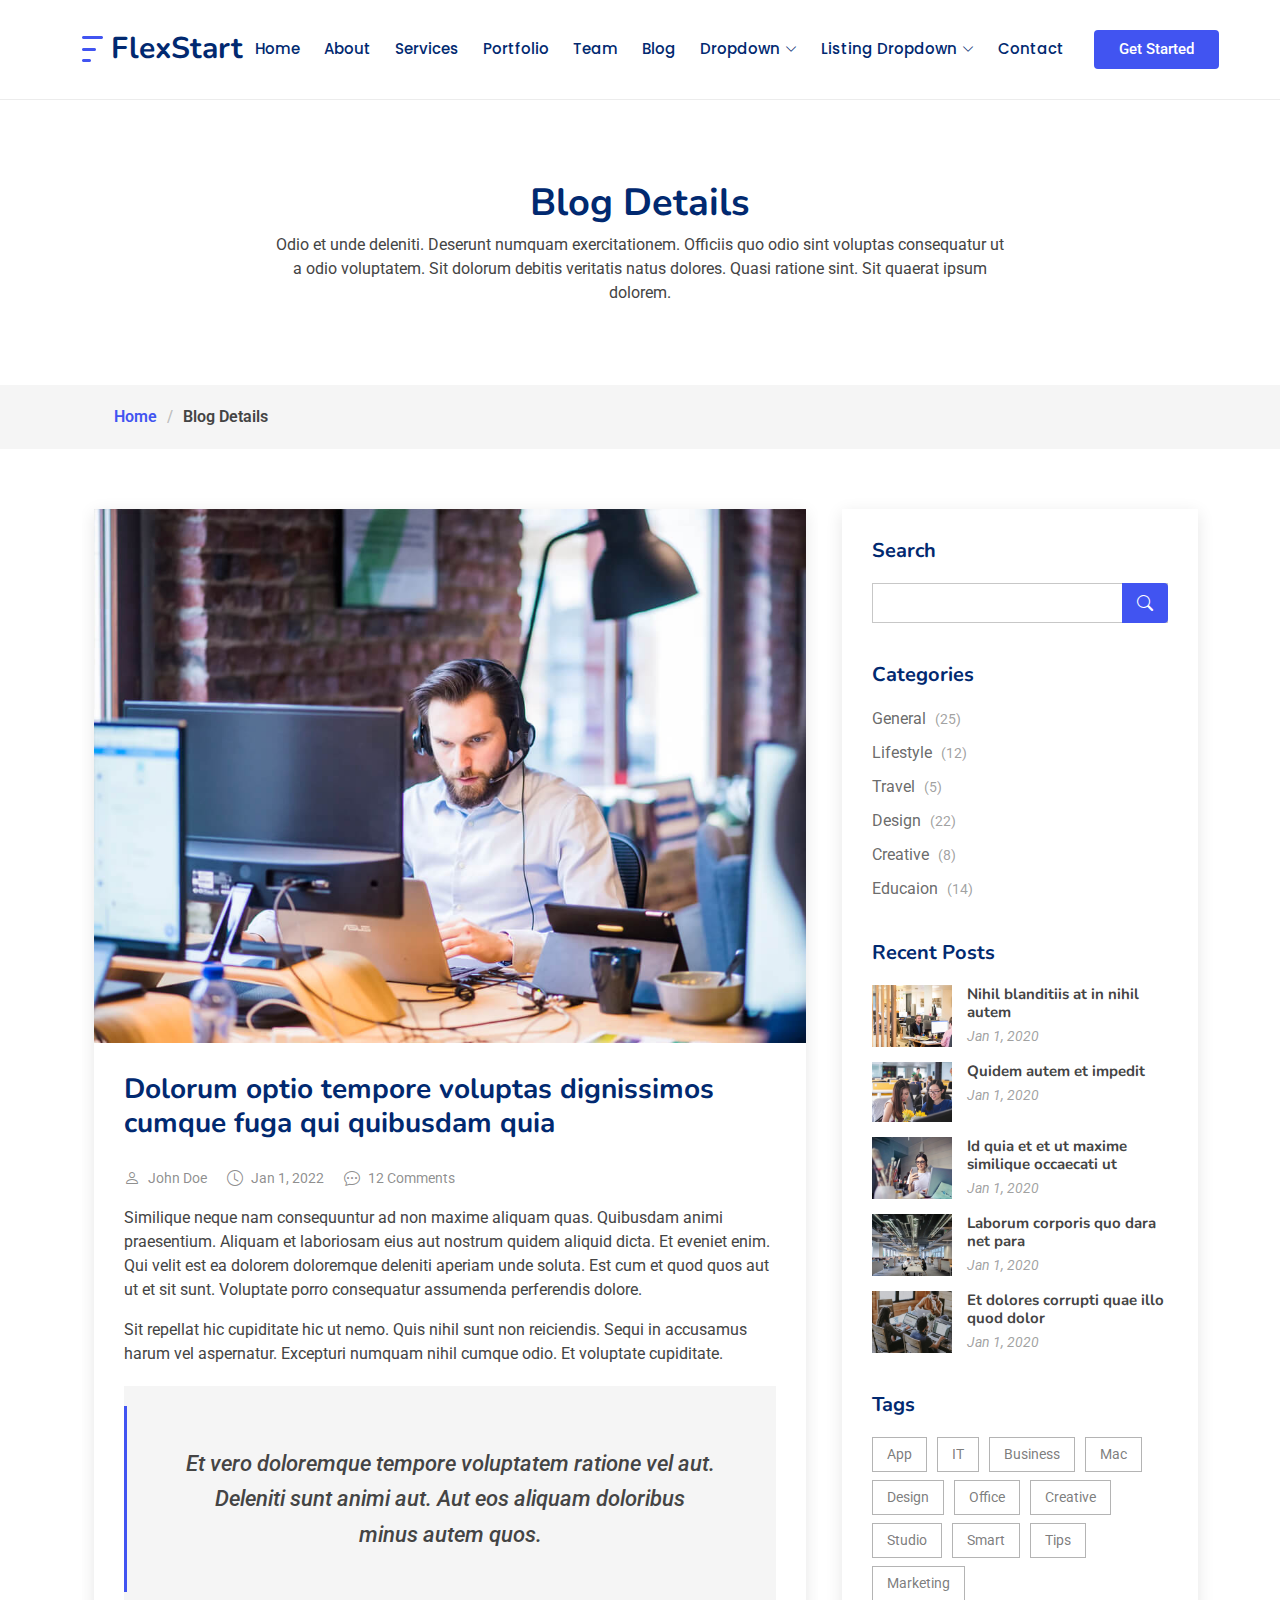
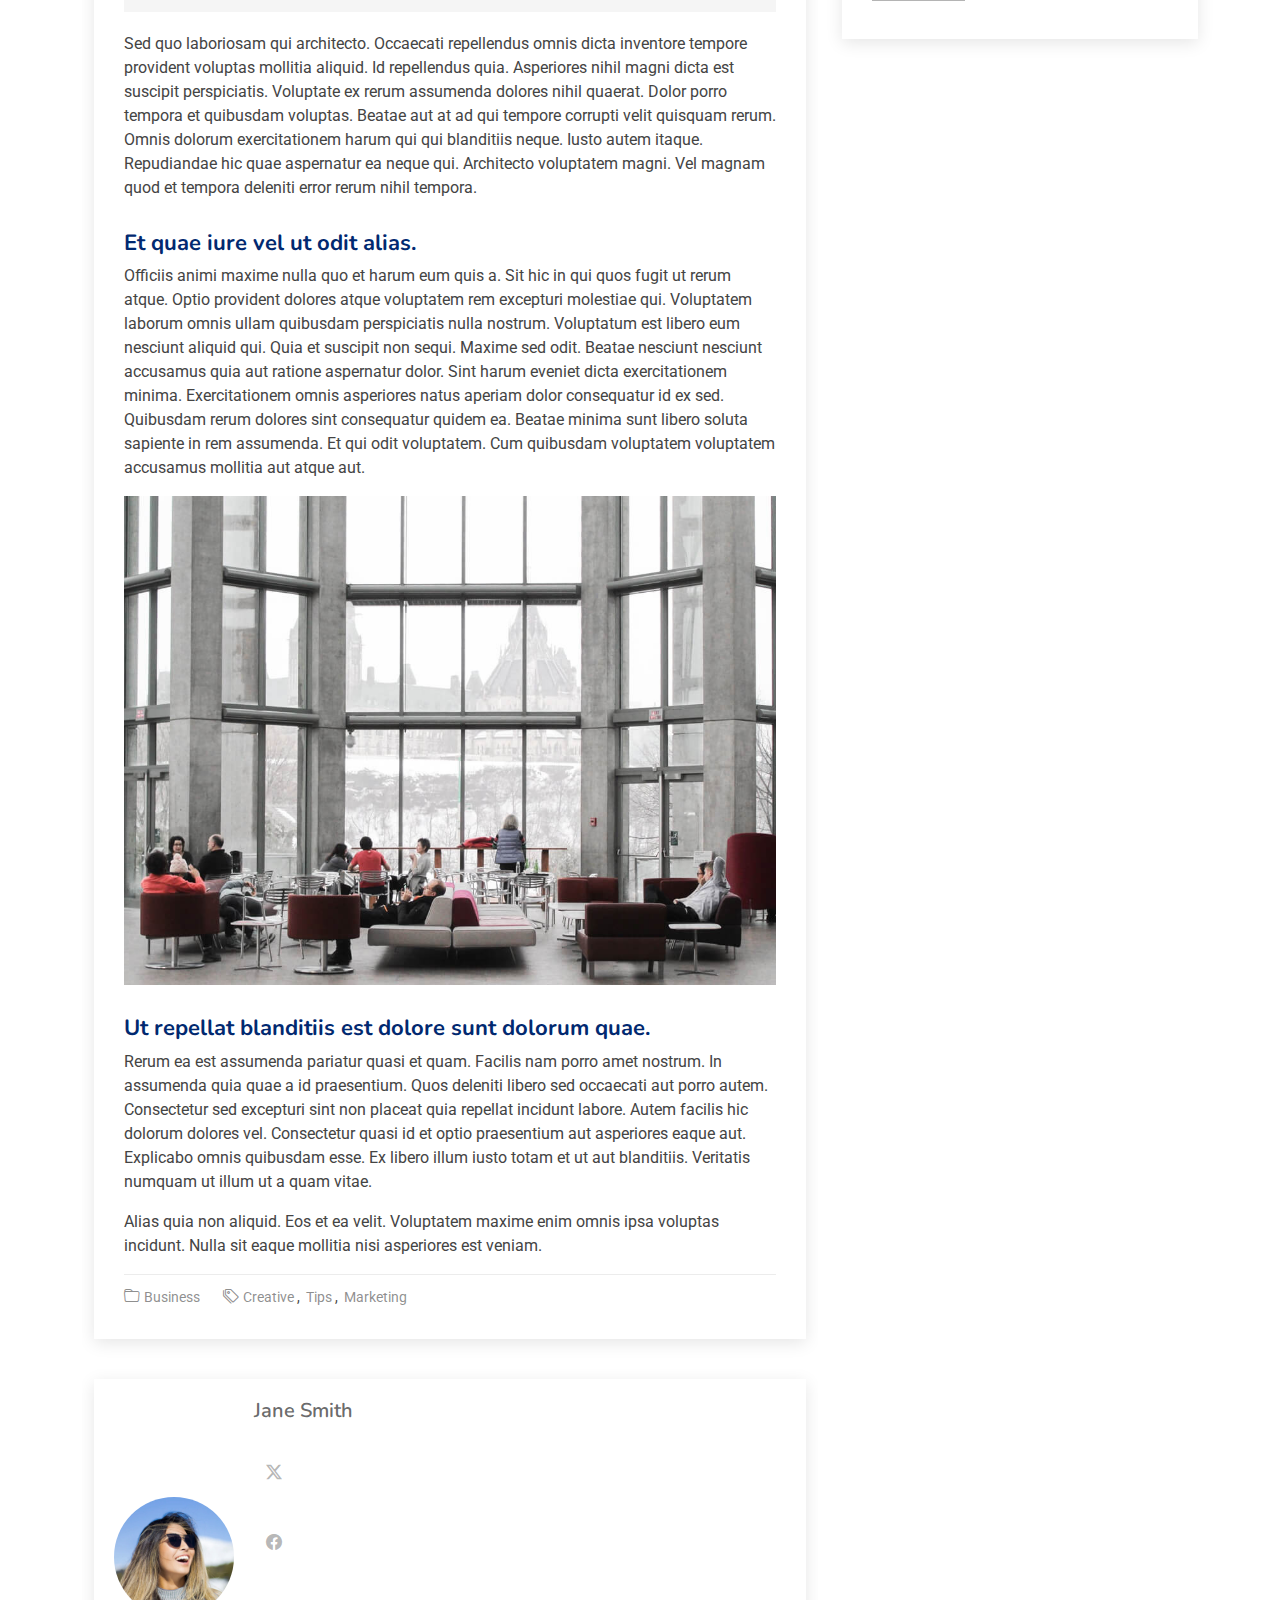
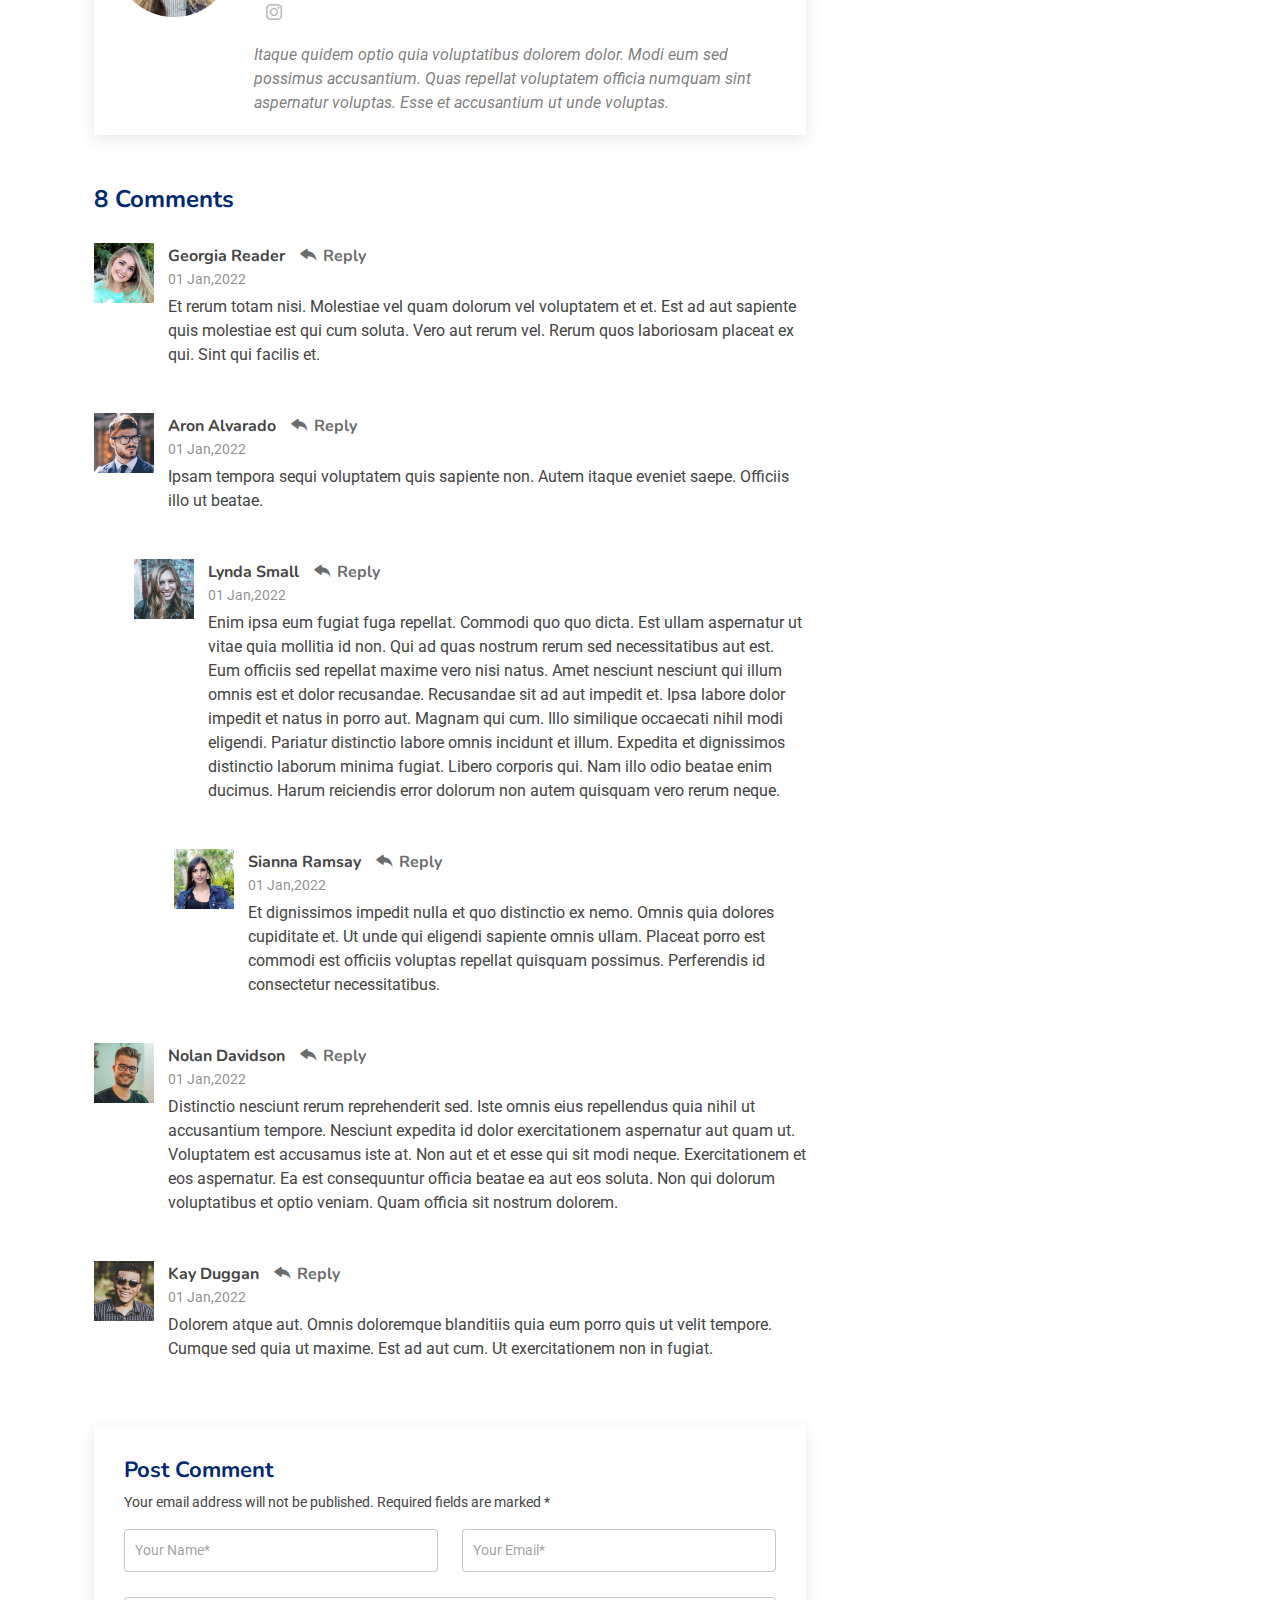
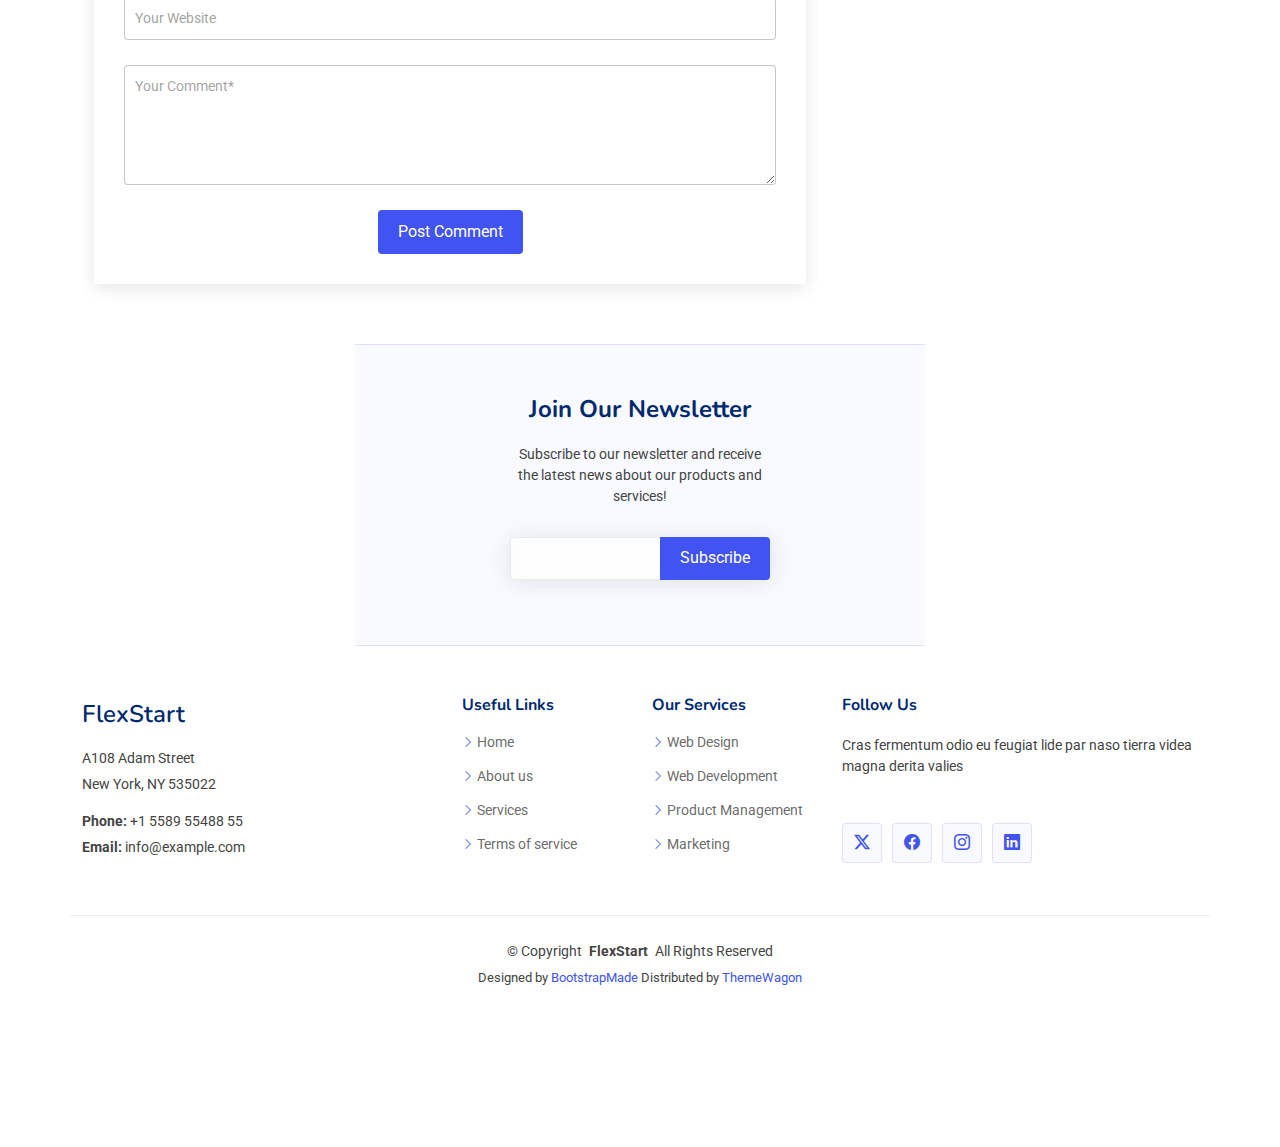
<file: blog-details.html>
<!DOCTYPE html>
<html lang="en">

<head>
  <meta charset="utf-8">
  <meta content="width=device-width, initial-scale=1.0" name="viewport">
  <title>Blog Details - FlexStart Bootstrap Template</title>
  <meta name="description" content="">
  <meta name="keywords" content="">

  <!-- Favicons -->
  <link href="assets/img/favicon.png" rel="icon">
  <link href="assets/img/apple-touch-icon.png" rel="apple-touch-icon">

  <!-- Fonts -->
  <link href="https://fonts.googleapis.com" rel="preconnect">
  <link href="https://fonts.gstatic.com" rel="preconnect" crossorigin>
  <link href="https://fonts.googleapis.com/css2?family=Roboto:ital,wght@0,100;0,300;0,400;0,500;0,700;0,900;1,100;1,300;1,400;1,500;1,700;1,900&family=Poppins:ital,wght@0,100;0,200;0,300;0,400;0,500;0,600;0,700;0,800;0,900;1,100;1,200;1,300;1,400;1,500;1,600;1,700;1,800;1,900&family=Nunito:ital,wght@0,200;0,300;0,400;0,500;0,600;0,700;0,800;0,900;1,200;1,300;1,400;1,500;1,600;1,700;1,800;1,900&display=swap" rel="stylesheet">

  <!-- Vendor CSS Files -->
  <link href="assets/vendor/bootstrap/css/bootstrap.min.css" rel="stylesheet">
  <link href="assets/vendor/bootstrap-icons/bootstrap-icons.css" rel="stylesheet">
  <link href="assets/vendor/aos/aos.css" rel="stylesheet">
  <link href="assets/vendor/glightbox/css/glightbox.min.css" rel="stylesheet">
  <link href="assets/vendor/swiper/swiper-bundle.min.css" rel="stylesheet">

  <!-- Main CSS File -->
  <link href="assets/css/main.css" rel="stylesheet">

  <!-- =======================================================
  * Template Name: FlexStart
  * Template URL: https://bootstrapmade.com/flexstart-bootstrap-startup-template/
  * Updated: Nov 01 2024 with Bootstrap v5.3.3
  * Author: BootstrapMade.com
  * License: https://bootstrapmade.com/license/
  ======================================================== -->
</head>

<body class="blog-details-page">

  <header id="header" class="header d-flex align-items-center sticky-top">
    <div class="container-fluid container-xl position-relative d-flex align-items-center">

      <a href="index.html" class="logo d-flex align-items-center me-auto">
        <!-- Uncomment the line below if you also wish to use an image logo -->
        <img src="assets/img/logo.png" alt="">
        <h1 class="sitename">FlexStart</h1>
      </a>

      <nav id="navmenu" class="navmenu">
        <ul>
          <li><a href="#hero">Home<br></a></li>
          <li><a href="#about">About</a></li>
          <li><a href="#services">Services</a></li>
          <li><a href="#portfolio">Portfolio</a></li>
          <li><a href="#team">Team</a></li>
          <li><a href="blog.html">Blog</a></li>
          <li class="dropdown"><a href="#"><span>Dropdown</span> <i class="bi bi-chevron-down toggle-dropdown"></i></a>
            <ul>
              <li><a href="#">Dropdown 1</a></li>
              <li class="dropdown"><a href="#"><span>Deep Dropdown</span> <i class="bi bi-chevron-down toggle-dropdown"></i></a>
                <ul>
                  <li><a href="#">Deep Dropdown 1</a></li>
                  <li><a href="#">Deep Dropdown 2</a></li>
                  <li><a href="#">Deep Dropdown 3</a></li>
                  <li><a href="#">Deep Dropdown 4</a></li>
                  <li><a href="#">Deep Dropdown 5</a></li>
                </ul>
              </li>
              <li><a href="#">Dropdown 2</a></li>
              <li><a href="#">Dropdown 3</a></li>
              <li><a href="#">Dropdown 4</a></li>
            </ul>
          </li>
          <li class="listing-dropdown"><a href="#"><span>Listing Dropdown</span> <i class="bi bi-chevron-down toggle-dropdown"></i></a>
            <ul>
              <li>
                <a href="#">Column 1 link 1</a>
                <a href="#">Column 1 link 2</a>
                <a href="#">Column 1 link 3</a>
              </li>
              <li>
                <a href="#">Column 2 link 1</a>
                <a href="#">Column 2 link 2</a>
                <a href="#">Column 3 link 3</a>
              </li>
              <li>
                <a href="#">Column 3 link 1</a>
                <a href="#">Column 3 link 2</a>
                <a href="#">Column 3 link 3</a>
              </li>
              <li>
                <a href="#">Column 4 link 1</a>
                <a href="#">Column 4 link 2</a>
                <a href="#">Column 4 link 3</a>
              </li>
              <li>
                <a href="#">Column 5 link 1</a>
                <a href="#">Column 5 link 2</a>
                <a href="#">Column 5 link 3</a>
              </li>
            </ul>
          </li>
          <li><a href="#contact">Contact</a></li>
        </ul>
        <i class="mobile-nav-toggle d-xl-none bi bi-list"></i>
      </nav>

      <a class="btn-getstarted flex-md-shrink-0" href="index.html#about">Get Started</a>

    </div>
  </header>

  <main class="main">

    <!-- Page Title -->
    <div class="page-title">
      <div class="heading">
        <div class="container">
          <div class="row d-flex justify-content-center text-center">
            <div class="col-lg-8">
              <h1>Blog Details</h1>
              <p class="mb-0">Odio et unde deleniti. Deserunt numquam exercitationem. Officiis quo odio sint voluptas consequatur ut a odio voluptatem. Sit dolorum debitis veritatis natus dolores. Quasi ratione sint. Sit quaerat ipsum dolorem.</p>
            </div>
          </div>
        </div>
      </div>
      <nav class="breadcrumbs">
        <div class="container">
          <ol>
            <li><a href="index.html">Home</a></li>
            <li class="current">Blog Details</li>
          </ol>
        </div>
      </nav>
    </div><!-- End Page Title -->

    <div class="container">
      <div class="row">

        <div class="col-lg-8">

          <!-- Blog Details Section -->
          <section id="blog-details" class="blog-details section">
            <div class="container">

              <article class="article">

                <div class="post-img">
                  <img src="assets/img/blog/blog-1.jpg" alt="" class="img-fluid">
                </div>

                <h2 class="title">Dolorum optio tempore voluptas dignissimos cumque fuga qui quibusdam quia</h2>

                <div class="meta-top">
                  <ul>
                    <li class="d-flex align-items-center"><i class="bi bi-person"></i> <a href="blog-details.html">John Doe</a></li>
                    <li class="d-flex align-items-center"><i class="bi bi-clock"></i> <a href="blog-details.html"><time datetime="2020-01-01">Jan 1, 2022</time></a></li>
                    <li class="d-flex align-items-center"><i class="bi bi-chat-dots"></i> <a href="blog-details.html">12 Comments</a></li>
                  </ul>
                </div><!-- End meta top -->

                <div class="content">
                  <p>
                    Similique neque nam consequuntur ad non maxime aliquam quas. Quibusdam animi praesentium. Aliquam et laboriosam eius aut nostrum quidem aliquid dicta.
                    Et eveniet enim. Qui velit est ea dolorem doloremque deleniti aperiam unde soluta. Est cum et quod quos aut ut et sit sunt. Voluptate porro consequatur assumenda perferendis dolore.
                  </p>

                  <p>
                    Sit repellat hic cupiditate hic ut nemo. Quis nihil sunt non reiciendis. Sequi in accusamus harum vel aspernatur. Excepturi numquam nihil cumque odio. Et voluptate cupiditate.
                  </p>

                  <blockquote>
                    <p>
                      Et vero doloremque tempore voluptatem ratione vel aut. Deleniti sunt animi aut. Aut eos aliquam doloribus minus autem quos.
                    </p>
                  </blockquote>

                  <p>
                    Sed quo laboriosam qui architecto. Occaecati repellendus omnis dicta inventore tempore provident voluptas mollitia aliquid. Id repellendus quia. Asperiores nihil magni dicta est suscipit perspiciatis. Voluptate ex rerum assumenda dolores nihil quaerat.
                    Dolor porro tempora et quibusdam voluptas. Beatae aut at ad qui tempore corrupti velit quisquam rerum. Omnis dolorum exercitationem harum qui qui blanditiis neque.
                    Iusto autem itaque. Repudiandae hic quae aspernatur ea neque qui. Architecto voluptatem magni. Vel magnam quod et tempora deleniti error rerum nihil tempora.
                  </p>

                  <h3>Et quae iure vel ut odit alias.</h3>
                  <p>
                    Officiis animi maxime nulla quo et harum eum quis a. Sit hic in qui quos fugit ut rerum atque. Optio provident dolores atque voluptatem rem excepturi molestiae qui. Voluptatem laborum omnis ullam quibusdam perspiciatis nulla nostrum. Voluptatum est libero eum nesciunt aliquid qui.
                    Quia et suscipit non sequi. Maxime sed odit. Beatae nesciunt nesciunt accusamus quia aut ratione aspernatur dolor. Sint harum eveniet dicta exercitationem minima. Exercitationem omnis asperiores natus aperiam dolor consequatur id ex sed. Quibusdam rerum dolores sint consequatur quidem ea.
                    Beatae minima sunt libero soluta sapiente in rem assumenda. Et qui odit voluptatem. Cum quibusdam voluptatem voluptatem accusamus mollitia aut atque aut.
                  </p>
                  <img src="assets/img/blog/blog-inside-post.jpg" class="img-fluid" alt="">

                  <h3>Ut repellat blanditiis est dolore sunt dolorum quae.</h3>
                  <p>
                    Rerum ea est assumenda pariatur quasi et quam. Facilis nam porro amet nostrum. In assumenda quia quae a id praesentium. Quos deleniti libero sed occaecati aut porro autem. Consectetur sed excepturi sint non placeat quia repellat incidunt labore. Autem facilis hic dolorum dolores vel.
                    Consectetur quasi id et optio praesentium aut asperiores eaque aut. Explicabo omnis quibusdam esse. Ex libero illum iusto totam et ut aut blanditiis. Veritatis numquam ut illum ut a quam vitae.
                  </p>
                  <p>
                    Alias quia non aliquid. Eos et ea velit. Voluptatem maxime enim omnis ipsa voluptas incidunt. Nulla sit eaque mollitia nisi asperiores est veniam.
                  </p>

                </div><!-- End post content -->

                <div class="meta-bottom">
                  <i class="bi bi-folder"></i>
                  <ul class="cats">
                    <li><a href="#">Business</a></li>
                  </ul>

                  <i class="bi bi-tags"></i>
                  <ul class="tags">
                    <li><a href="#">Creative</a></li>
                    <li><a href="#">Tips</a></li>
                    <li><a href="#">Marketing</a></li>
                  </ul>
                </div><!-- End meta bottom -->

              </article>

            </div>
          </section><!-- /Blog Details Section -->

          <!-- Blog Author Section -->
          <section id="blog-author" class="blog-author section">

            <div class="container">
              <div class="author-container d-flex align-items-center">
                <img src="assets/img/blog/blog-author.jpg" class="rounded-circle flex-shrink-0" alt="">
                <div>
                  <h4>Jane Smith</h4>
                  <div class="social-links">
                    <a href="https://x.com/#"><i class="bi bi-twitter-x"></i></a>
                    <a href="https://facebook.com/#"><i class="bi bi-facebook"></i></a>
                    <a href="https://instagram.com/#"><i class="biu bi-instagram"></i></a>
                  </div>
                  <p>
                    Itaque quidem optio quia voluptatibus dolorem dolor. Modi eum sed possimus accusantium. Quas repellat voluptatem officia numquam sint aspernatur voluptas. Esse et accusantium ut unde voluptas.
                  </p>
                </div>
              </div>
            </div>

          </section><!-- /Blog Author Section -->

          <!-- Blog Comments Section -->
          <section id="blog-comments" class="blog-comments section">

            <div class="container">

              <h4 class="comments-count">8 Comments</h4>

              <div id="comment-1" class="comment">
                <div class="d-flex">
                  <div class="comment-img"><img src="assets/img/blog/comments-1.jpg" alt=""></div>
                  <div>
                    <h5><a href="">Georgia Reader</a> <a href="#" class="reply"><i class="bi bi-reply-fill"></i> Reply</a></h5>
                    <time datetime="2020-01-01">01 Jan,2022</time>
                    <p>
                      Et rerum totam nisi. Molestiae vel quam dolorum vel voluptatem et et. Est ad aut sapiente quis molestiae est qui cum soluta.
                      Vero aut rerum vel. Rerum quos laboriosam placeat ex qui. Sint qui facilis et.
                    </p>
                  </div>
                </div>
              </div><!-- End comment #1 -->

              <div id="comment-2" class="comment">
                <div class="d-flex">
                  <div class="comment-img"><img src="assets/img/blog/comments-2.jpg" alt=""></div>
                  <div>
                    <h5><a href="">Aron Alvarado</a> <a href="#" class="reply"><i class="bi bi-reply-fill"></i> Reply</a></h5>
                    <time datetime="2020-01-01">01 Jan,2022</time>
                    <p>
                      Ipsam tempora sequi voluptatem quis sapiente non. Autem itaque eveniet saepe. Officiis illo ut beatae.
                    </p>
                  </div>
                </div>

                <div id="comment-reply-1" class="comment comment-reply">
                  <div class="d-flex">
                    <div class="comment-img"><img src="assets/img/blog/comments-3.jpg" alt=""></div>
                    <div>
                      <h5><a href="">Lynda Small</a> <a href="#" class="reply"><i class="bi bi-reply-fill"></i> Reply</a></h5>
                      <time datetime="2020-01-01">01 Jan,2022</time>
                      <p>
                        Enim ipsa eum fugiat fuga repellat. Commodi quo quo dicta. Est ullam aspernatur ut vitae quia mollitia id non. Qui ad quas nostrum rerum sed necessitatibus aut est. Eum officiis sed repellat maxime vero nisi natus. Amet nesciunt nesciunt qui illum omnis est et dolor recusandae.

                        Recusandae sit ad aut impedit et. Ipsa labore dolor impedit et natus in porro aut. Magnam qui cum. Illo similique occaecati nihil modi eligendi. Pariatur distinctio labore omnis incidunt et illum. Expedita et dignissimos distinctio laborum minima fugiat.

                        Libero corporis qui. Nam illo odio beatae enim ducimus. Harum reiciendis error dolorum non autem quisquam vero rerum neque.
                      </p>
                    </div>
                  </div>

                  <div id="comment-reply-2" class="comment comment-reply">
                    <div class="d-flex">
                      <div class="comment-img"><img src="assets/img/blog/comments-4.jpg" alt=""></div>
                      <div>
                        <h5><a href="">Sianna Ramsay</a> <a href="#" class="reply"><i class="bi bi-reply-fill"></i> Reply</a></h5>
                        <time datetime="2020-01-01">01 Jan,2022</time>
                        <p>
                          Et dignissimos impedit nulla et quo distinctio ex nemo. Omnis quia dolores cupiditate et. Ut unde qui eligendi sapiente omnis ullam. Placeat porro est commodi est officiis voluptas repellat quisquam possimus. Perferendis id consectetur necessitatibus.
                        </p>
                      </div>
                    </div>

                  </div><!-- End comment reply #2-->

                </div><!-- End comment reply #1-->

              </div><!-- End comment #2-->

              <div id="comment-3" class="comment">
                <div class="d-flex">
                  <div class="comment-img"><img src="assets/img/blog/comments-5.jpg" alt=""></div>
                  <div>
                    <h5><a href="">Nolan Davidson</a> <a href="#" class="reply"><i class="bi bi-reply-fill"></i> Reply</a></h5>
                    <time datetime="2020-01-01">01 Jan,2022</time>
                    <p>
                      Distinctio nesciunt rerum reprehenderit sed. Iste omnis eius repellendus quia nihil ut accusantium tempore. Nesciunt expedita id dolor exercitationem aspernatur aut quam ut. Voluptatem est accusamus iste at.
                      Non aut et et esse qui sit modi neque. Exercitationem et eos aspernatur. Ea est consequuntur officia beatae ea aut eos soluta. Non qui dolorum voluptatibus et optio veniam. Quam officia sit nostrum dolorem.
                    </p>
                  </div>
                </div>

              </div><!-- End comment #3 -->

              <div id="comment-4" class="comment">
                <div class="d-flex">
                  <div class="comment-img"><img src="assets/img/blog/comments-6.jpg" alt=""></div>
                  <div>
                    <h5><a href="">Kay Duggan</a> <a href="#" class="reply"><i class="bi bi-reply-fill"></i> Reply</a></h5>
                    <time datetime="2020-01-01">01 Jan,2022</time>
                    <p>
                      Dolorem atque aut. Omnis doloremque blanditiis quia eum porro quis ut velit tempore. Cumque sed quia ut maxime. Est ad aut cum. Ut exercitationem non in fugiat.
                    </p>
                  </div>
                </div>

              </div><!-- End comment #4 -->

            </div>

          </section><!-- /Blog Comments Section -->

          <!-- Comment Form Section -->
          <section id="comment-form" class="comment-form section">
            <div class="container">

              <form action="">

                <h4>Post Comment</h4>
                <p>Your email address will not be published. Required fields are marked * </p>
                <div class="row">
                  <div class="col-md-6 form-group">
                    <input name="name" type="text" class="form-control" placeholder="Your Name*">
                  </div>
                  <div class="col-md-6 form-group">
                    <input name="email" type="text" class="form-control" placeholder="Your Email*">
                  </div>
                </div>
                <div class="row">
                  <div class="col form-group">
                    <input name="website" type="text" class="form-control" placeholder="Your Website">
                  </div>
                </div>
                <div class="row">
                  <div class="col form-group">
                    <textarea name="comment" class="form-control" placeholder="Your Comment*"></textarea>
                  </div>
                </div>

                <div class="text-center">
                  <button type="submit" class="btn btn-primary">Post Comment</button>
                </div>

              </form>

            </div>
          </section><!-- /Comment Form Section -->

        </div>

        <div class="col-lg-4 sidebar">

          <div class="widgets-container">

            <!-- Search Widget -->
            <div class="search-widget widget-item">

              <h3 class="widget-title">Search</h3>
              <form action="">
                <input type="text">
                <button type="submit" title="Search"><i class="bi bi-search"></i></button>
              </form>

            </div><!--/Search Widget -->

            <!-- Categories Widget -->
            <div class="categories-widget widget-item">

              <h3 class="widget-title">Categories</h3>
              <ul class="mt-3">
                <li><a href="#">General <span>(25)</span></a></li>
                <li><a href="#">Lifestyle <span>(12)</span></a></li>
                <li><a href="#">Travel <span>(5)</span></a></li>
                <li><a href="#">Design <span>(22)</span></a></li>
                <li><a href="#">Creative <span>(8)</span></a></li>
                <li><a href="#">Educaion <span>(14)</span></a></li>
              </ul>

            </div><!--/Categories Widget -->

            <!-- Recent Posts Widget -->
            <div class="recent-posts-widget widget-item">

              <h3 class="widget-title">Recent Posts</h3>

              <div class="post-item">
                <img src="assets/img/blog/blog-recent-1.jpg" alt="" class="flex-shrink-0">
                <div>
                  <h4><a href="blog-details.html">Nihil blanditiis at in nihil autem</a></h4>
                  <time datetime="2020-01-01">Jan 1, 2020</time>
                </div>
              </div><!-- End recent post item-->

              <div class="post-item">
                <img src="assets/img/blog/blog-recent-2.jpg" alt="" class="flex-shrink-0">
                <div>
                  <h4><a href="blog-details.html">Quidem autem et impedit</a></h4>
                  <time datetime="2020-01-01">Jan 1, 2020</time>
                </div>
              </div><!-- End recent post item-->

              <div class="post-item">
                <img src="assets/img/blog/blog-recent-3.jpg" alt="" class="flex-shrink-0">
                <div>
                  <h4><a href="blog-details.html">Id quia et et ut maxime similique occaecati ut</a></h4>
                  <time datetime="2020-01-01">Jan 1, 2020</time>
                </div>
              </div><!-- End recent post item-->

              <div class="post-item">
                <img src="assets/img/blog/blog-recent-4.jpg" alt="" class="flex-shrink-0">
                <div>
                  <h4><a href="blog-details.html">Laborum corporis quo dara net para</a></h4>
                  <time datetime="2020-01-01">Jan 1, 2020</time>
                </div>
              </div><!-- End recent post item-->

              <div class="post-item">
                <img src="assets/img/blog/blog-recent-5.jpg" alt="" class="flex-shrink-0">
                <div>
                  <h4><a href="blog-details.html">Et dolores corrupti quae illo quod dolor</a></h4>
                  <time datetime="2020-01-01">Jan 1, 2020</time>
                </div>
              </div><!-- End recent post item-->

            </div><!--/Recent Posts Widget -->

            <!-- Tags Widget -->
            <div class="tags-widget widget-item">

              <h3 class="widget-title">Tags</h3>
              <ul>
                <li><a href="#">App</a></li>
                <li><a href="#">IT</a></li>
                <li><a href="#">Business</a></li>
                <li><a href="#">Mac</a></li>
                <li><a href="#">Design</a></li>
                <li><a href="#">Office</a></li>
                <li><a href="#">Creative</a></li>
                <li><a href="#">Studio</a></li>
                <li><a href="#">Smart</a></li>
                <li><a href="#">Tips</a></li>
                <li><a href="#">Marketing</a></li>
              </ul>

            </div><!--/Tags Widget -->

          </div>

        </div>

      </div>
    </div>

  </main>

  <footer id="footer" class="footer">

    <div class="footer-newsletter">
      <div class="container">
        <div class="row justify-content-center text-center">
          <div class="col-lg-6">
            <h4>Join Our Newsletter</h4>
            <p>Subscribe to our newsletter and receive the latest news about our products and services!</p>
            <form action="forms/newsletter.php" method="post" class="php-email-form">
              <div class="newsletter-form"><input type="email" name="email"><input type="submit" value="Subscribe"></div>
              <div class="loading">Loading</div>
              <div class="error-message"></div>
              <div class="sent-message">Your subscription request has been sent. Thank you!</div>
            </form>
          </div>
        </div>
      </div>
    </div>

    <div class="container footer-top">
      <div class="row gy-4">
        <div class="col-lg-4 col-md-6 footer-about">
          <a href="index.html" class="d-flex align-items-center">
            <span class="sitename">FlexStart</span>
          </a>
          <div class="footer-contact pt-3">
            <p>A108 Adam Street</p>
            <p>New York, NY 535022</p>
            <p class="mt-3"><strong>Phone:</strong> <span>+1 5589 55488 55</span></p>
            <p><strong>Email:</strong> <span>info@example.com</span></p>
          </div>
        </div>

        <div class="col-lg-2 col-md-3 footer-links">
          <h4>Useful Links</h4>
          <ul>
            <li><i class="bi bi-chevron-right"></i> <a href="#">Home</a></li>
            <li><i class="bi bi-chevron-right"></i> <a href="#">About us</a></li>
            <li><i class="bi bi-chevron-right"></i> <a href="#">Services</a></li>
            <li><i class="bi bi-chevron-right"></i> <a href="#">Terms of service</a></li>
          </ul>
        </div>

        <div class="col-lg-2 col-md-3 footer-links">
          <h4>Our Services</h4>
          <ul>
            <li><i class="bi bi-chevron-right"></i> <a href="#">Web Design</a></li>
            <li><i class="bi bi-chevron-right"></i> <a href="#">Web Development</a></li>
            <li><i class="bi bi-chevron-right"></i> <a href="#">Product Management</a></li>
            <li><i class="bi bi-chevron-right"></i> <a href="#">Marketing</a></li>
          </ul>
        </div>

        <div class="col-lg-4 col-md-12">
          <h4>Follow Us</h4>
          <p>Cras fermentum odio eu feugiat lide par naso tierra videa magna derita valies</p>
          <div class="social-links d-flex">
            <a href=""><i class="bi bi-twitter-x"></i></a>
            <a href=""><i class="bi bi-facebook"></i></a>
            <a href=""><i class="bi bi-instagram"></i></a>
            <a href=""><i class="bi bi-linkedin"></i></a>
          </div>
        </div>

      </div>
    </div>

    <div class="container copyright text-center mt-4">
      <p>© <span>Copyright</span> <strong class="px-1 sitename">FlexStart</strong> <span>All Rights Reserved</span></p>
      <div class="credits">
        <!-- All the links in the footer should remain intact. -->
        <!-- You can delete the links only if you've purchased the pro version. -->
        <!-- Licensing information: https://bootstrapmade.com/license/ -->
        <!-- Purchase the pro version with working PHP/AJAX contact form: [buy-url] -->
        Designed by <a href="https://bootstrapmade.com/">BootstrapMade</a> Distributed by <a href=“https://themewagon.com>ThemeWagon
      </div>
    </div>

  </footer>

  <!-- Scroll Top -->
  <a href="#" id="scroll-top" class="scroll-top d-flex align-items-center justify-content-center"><i class="bi bi-arrow-up-short"></i></a>

  <!-- Vendor JS Files -->
  <script src="assets/vendor/bootstrap/js/bootstrap.bundle.min.js"></script>
  <script src="assets/vendor/php-email-form/validate.js"></script>
  <script src="assets/vendor/aos/aos.js"></script>
  <script src="assets/vendor/glightbox/js/glightbox.min.js"></script>
  <script src="assets/vendor/purecounter/purecounter_vanilla.js"></script>
  <script src="assets/vendor/imagesloaded/imagesloaded.pkgd.min.js"></script>
  <script src="assets/vendor/isotope-layout/isotope.pkgd.min.js"></script>
  <script src="assets/vendor/swiper/swiper-bundle.min.js"></script>

  <!-- Main JS File -->
  <script src="assets/js/main.js"></script>

</body>

</html>
</file>
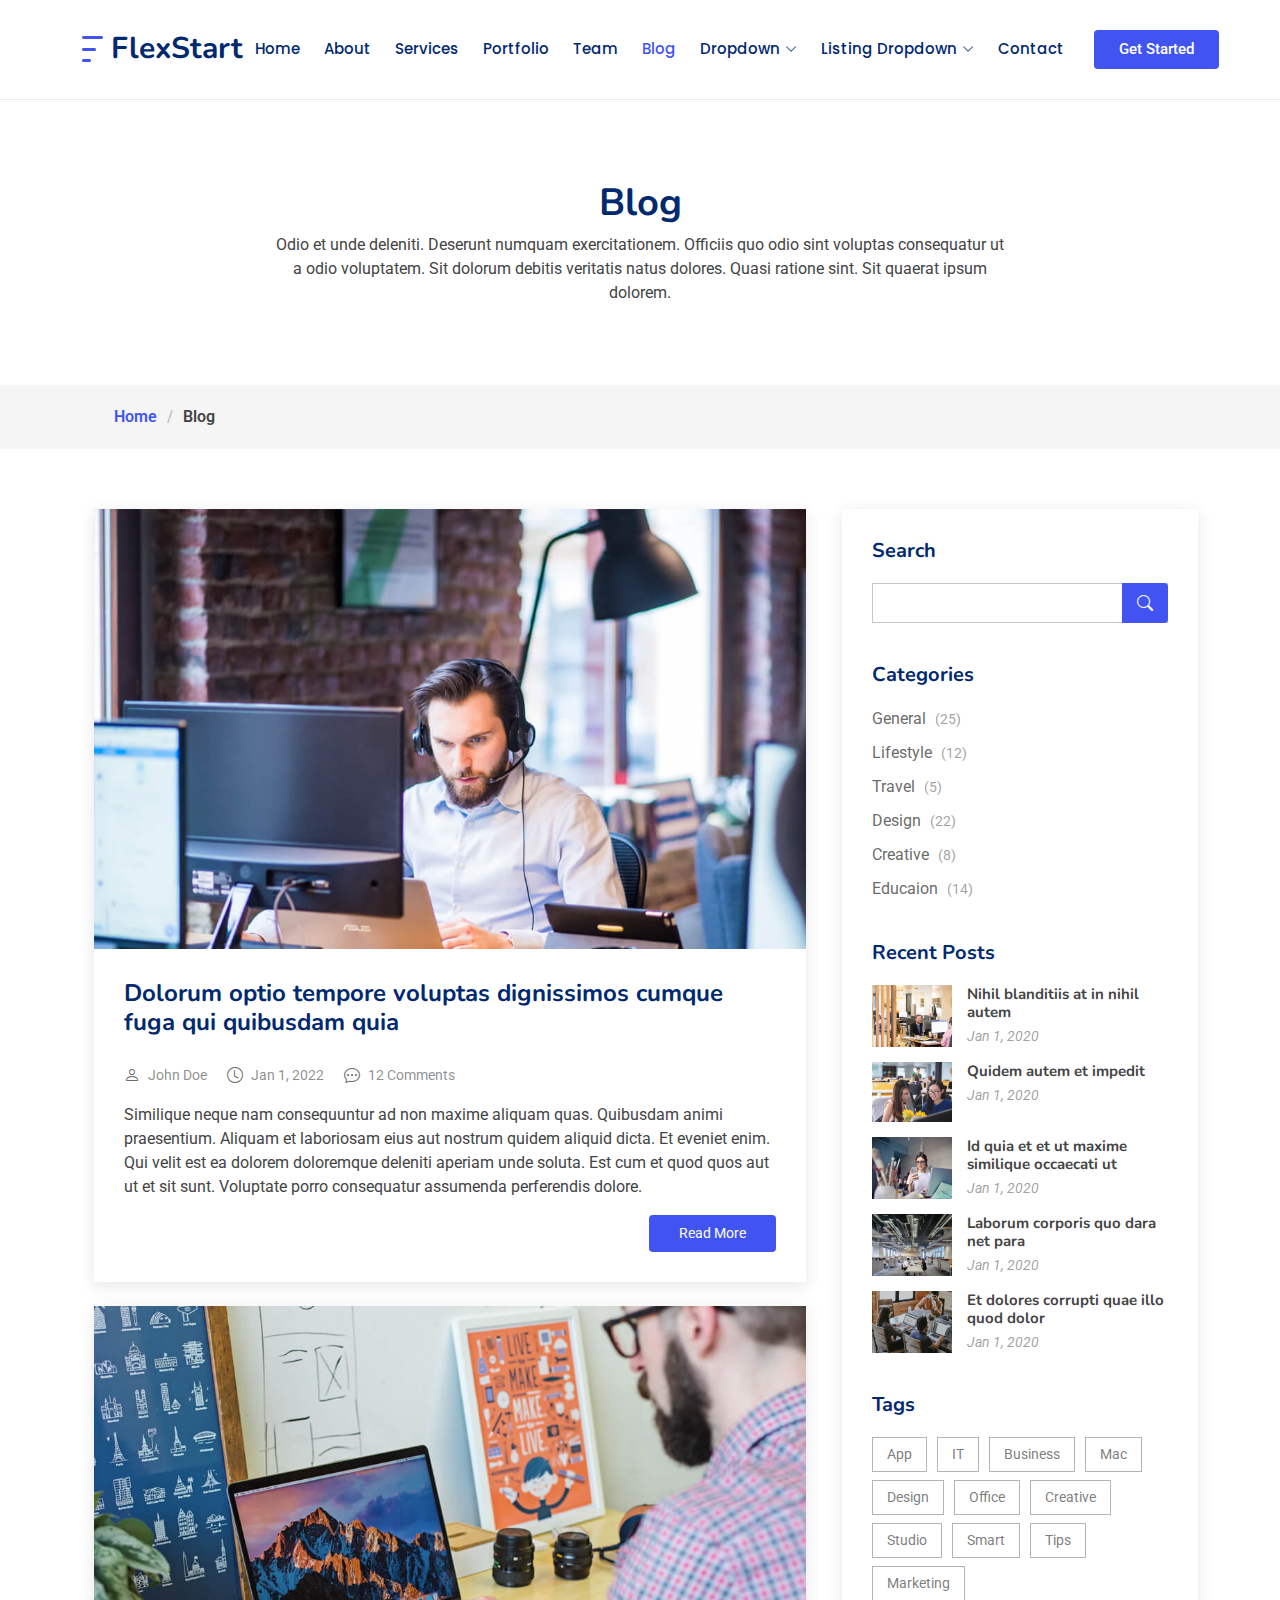
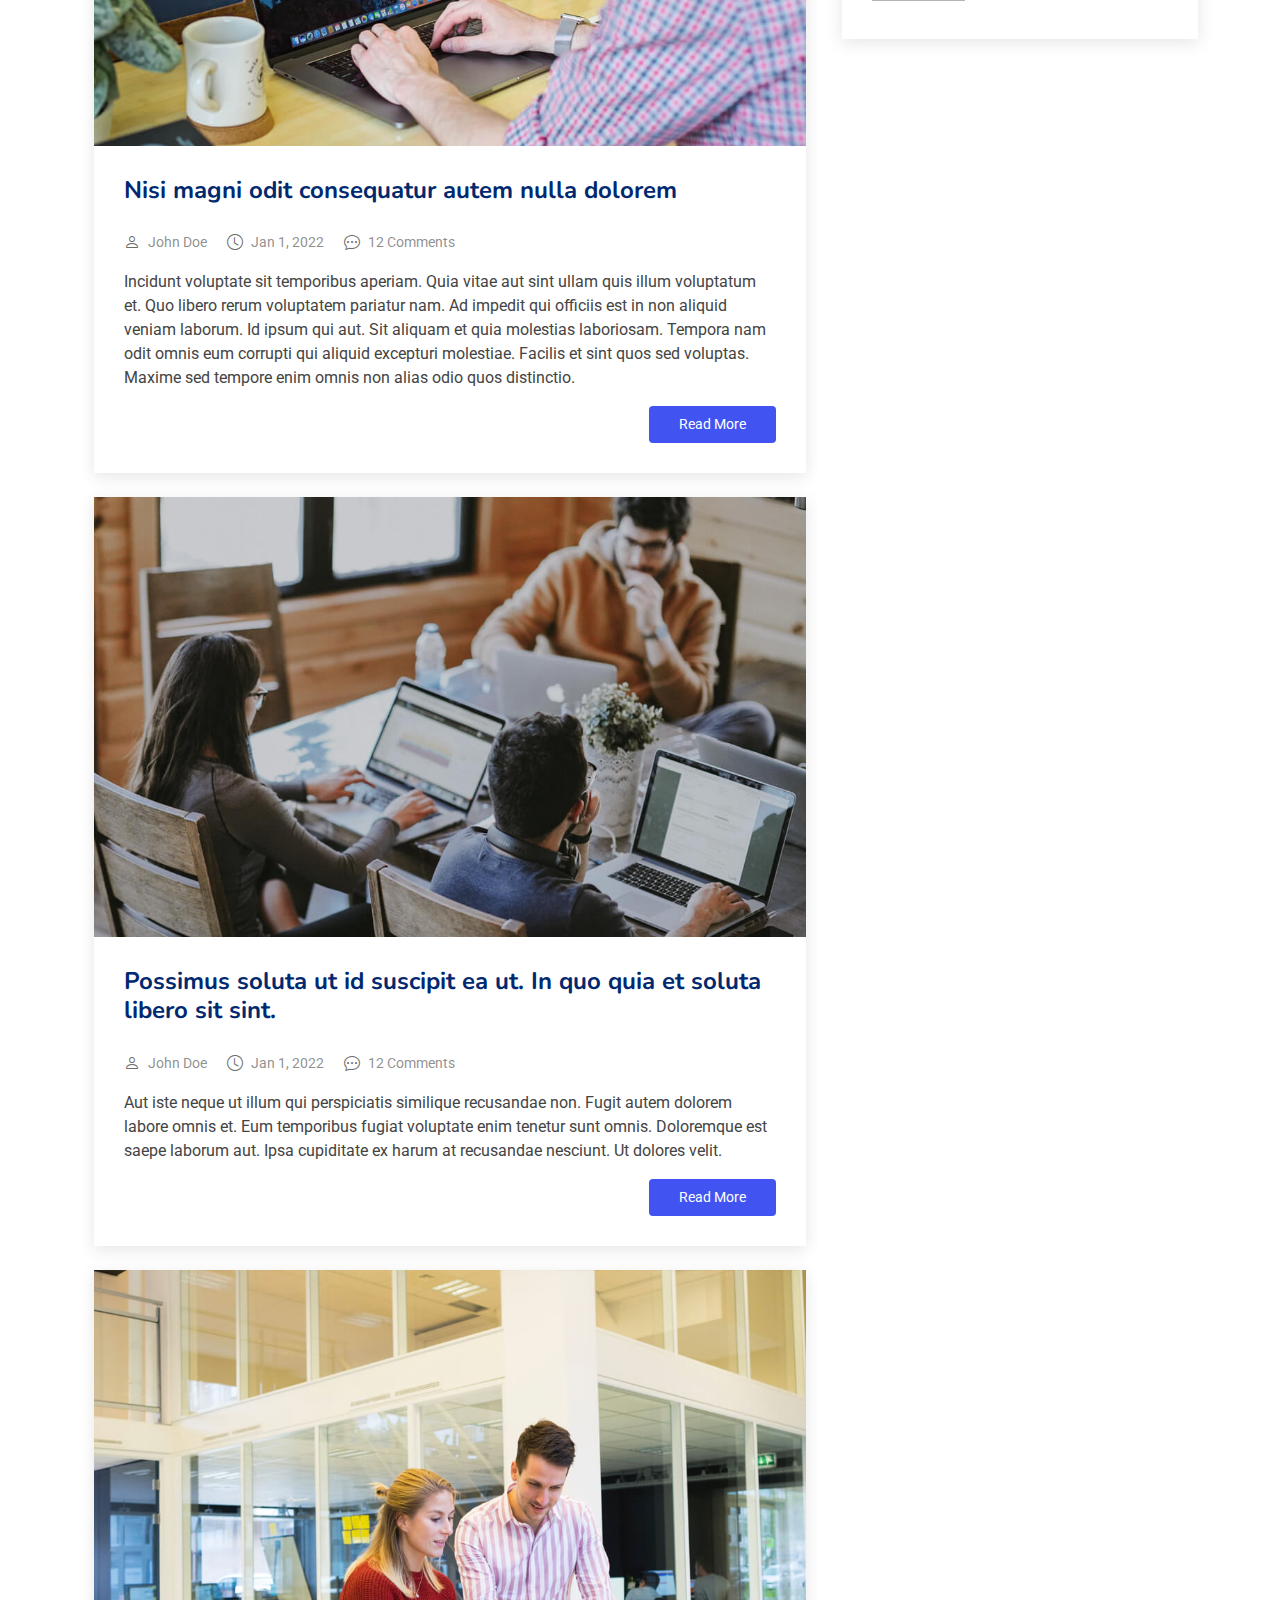
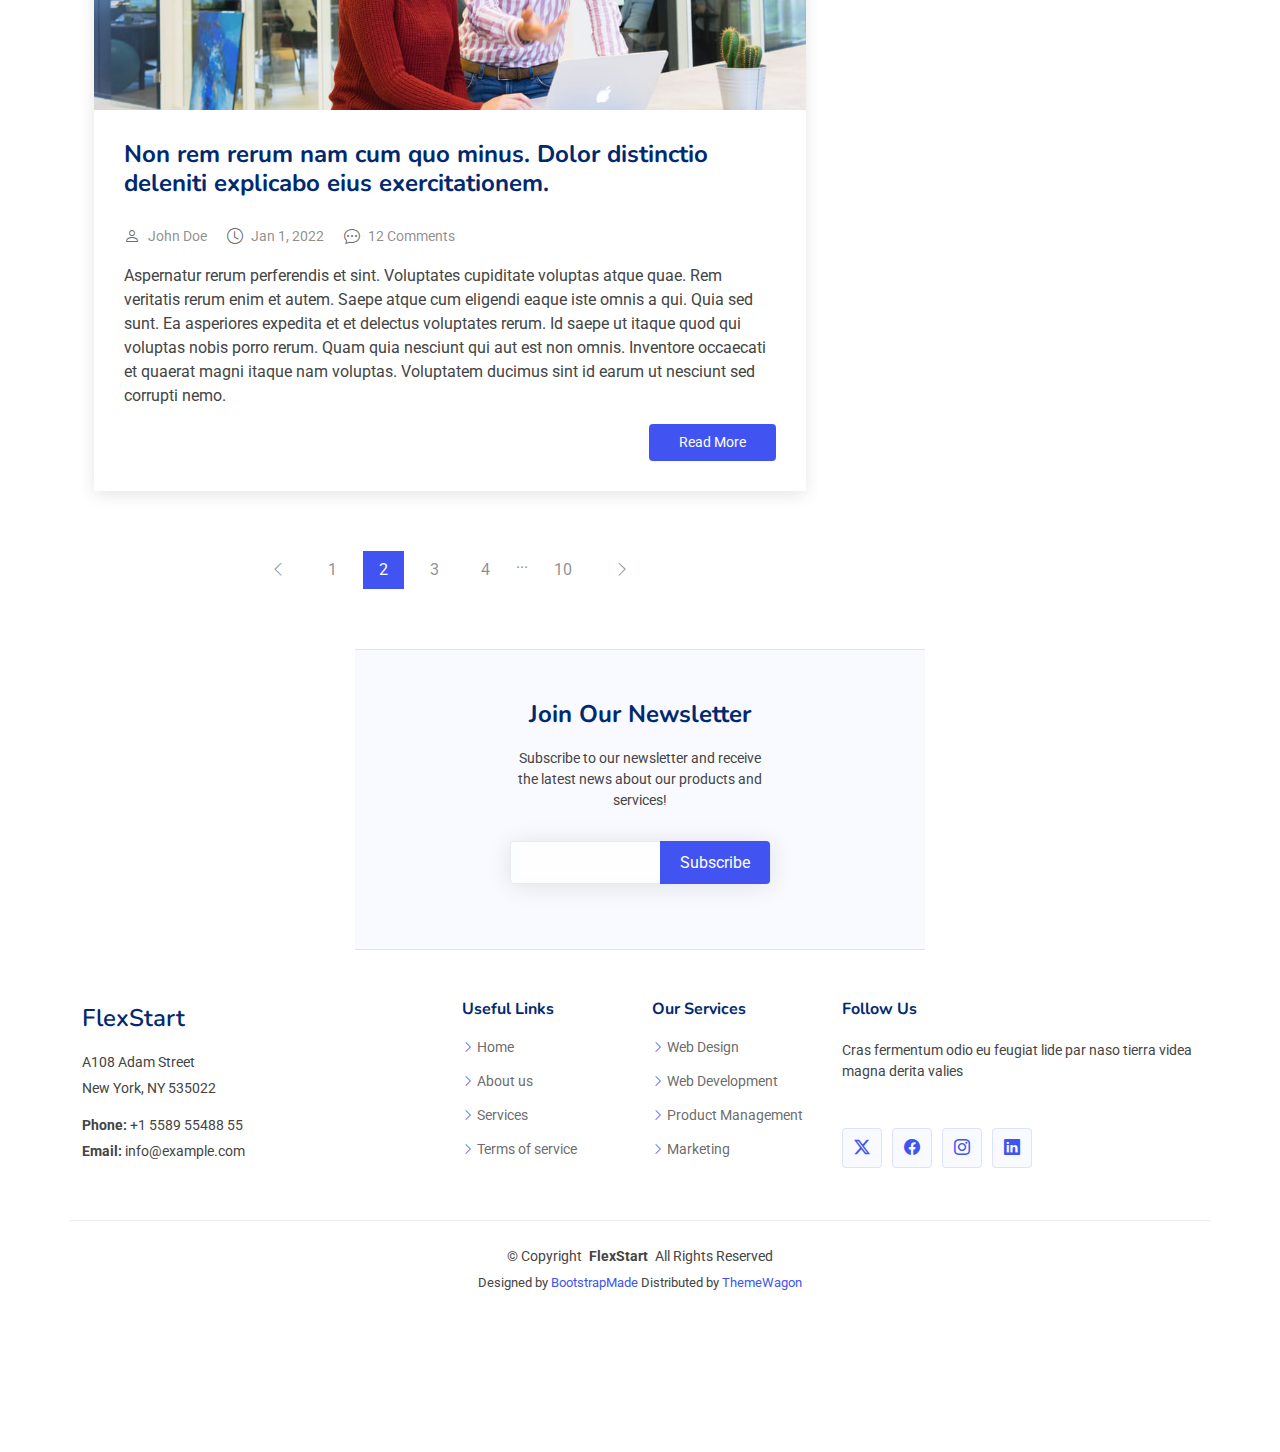
<file: blog.html>
<!DOCTYPE html>
<html lang="en">

<head>
  <meta charset="utf-8">
  <meta content="width=device-width, initial-scale=1.0" name="viewport">
  <title>Blog - FlexStart Bootstrap Template</title>
  <meta name="description" content="">
  <meta name="keywords" content="">

  <!-- Favicons -->
  <link href="assets/img/favicon.png" rel="icon">
  <link href="assets/img/apple-touch-icon.png" rel="apple-touch-icon">

  <!-- Fonts -->
  <link href="https://fonts.googleapis.com" rel="preconnect">
  <link href="https://fonts.gstatic.com" rel="preconnect" crossorigin>
  <link href="https://fonts.googleapis.com/css2?family=Roboto:ital,wght@0,100;0,300;0,400;0,500;0,700;0,900;1,100;1,300;1,400;1,500;1,700;1,900&family=Poppins:ital,wght@0,100;0,200;0,300;0,400;0,500;0,600;0,700;0,800;0,900;1,100;1,200;1,300;1,400;1,500;1,600;1,700;1,800;1,900&family=Nunito:ital,wght@0,200;0,300;0,400;0,500;0,600;0,700;0,800;0,900;1,200;1,300;1,400;1,500;1,600;1,700;1,800;1,900&display=swap" rel="stylesheet">

  <!-- Vendor CSS Files -->
  <link href="assets/vendor/bootstrap/css/bootstrap.min.css" rel="stylesheet">
  <link href="assets/vendor/bootstrap-icons/bootstrap-icons.css" rel="stylesheet">
  <link href="assets/vendor/aos/aos.css" rel="stylesheet">
  <link href="assets/vendor/glightbox/css/glightbox.min.css" rel="stylesheet">
  <link href="assets/vendor/swiper/swiper-bundle.min.css" rel="stylesheet">

  <!-- Main CSS File -->
  <link href="assets/css/main.css" rel="stylesheet">

  <!-- =======================================================
  * Template Name: FlexStart
  * Template URL: https://bootstrapmade.com/flexstart-bootstrap-startup-template/
  * Updated: Nov 01 2024 with Bootstrap v5.3.3
  * Author: BootstrapMade.com
  * License: https://bootstrapmade.com/license/
  ======================================================== -->
</head>

<body class="blog-page">

  <header id="header" class="header d-flex align-items-center sticky-top">
    <div class="container-fluid container-xl position-relative d-flex align-items-center">

      <a href="index.html" class="logo d-flex align-items-center me-auto">
        <!-- Uncomment the line below if you also wish to use an image logo -->
        <img src="assets/img/logo.png" alt="">
        <h1 class="sitename">FlexStart</h1>
      </a>

      <nav id="navmenu" class="navmenu">
        <ul>
          <li><a href="#hero">Home<br></a></li>
          <li><a href="#about">About</a></li>
          <li><a href="#services">Services</a></li>
          <li><a href="#portfolio">Portfolio</a></li>
          <li><a href="#team">Team</a></li>
          <li><a href="blog.html" class="active">Blog</a></li>
          <li class="dropdown"><a href="#"><span>Dropdown</span> <i class="bi bi-chevron-down toggle-dropdown"></i></a>
            <ul>
              <li><a href="#">Dropdown 1</a></li>
              <li class="dropdown"><a href="#"><span>Deep Dropdown</span> <i class="bi bi-chevron-down toggle-dropdown"></i></a>
                <ul>
                  <li><a href="#">Deep Dropdown 1</a></li>
                  <li><a href="#">Deep Dropdown 2</a></li>
                  <li><a href="#">Deep Dropdown 3</a></li>
                  <li><a href="#">Deep Dropdown 4</a></li>
                  <li><a href="#">Deep Dropdown 5</a></li>
                </ul>
              </li>
              <li><a href="#">Dropdown 2</a></li>
              <li><a href="#">Dropdown 3</a></li>
              <li><a href="#">Dropdown 4</a></li>
            </ul>
          </li>
          <li class="listing-dropdown"><a href="#"><span>Listing Dropdown</span> <i class="bi bi-chevron-down toggle-dropdown"></i></a>
            <ul>
              <li>
                <a href="#">Column 1 link 1</a>
                <a href="#">Column 1 link 2</a>
                <a href="#">Column 1 link 3</a>
              </li>
              <li>
                <a href="#">Column 2 link 1</a>
                <a href="#">Column 2 link 2</a>
                <a href="#">Column 3 link 3</a>
              </li>
              <li>
                <a href="#">Column 3 link 1</a>
                <a href="#">Column 3 link 2</a>
                <a href="#">Column 3 link 3</a>
              </li>
              <li>
                <a href="#">Column 4 link 1</a>
                <a href="#">Column 4 link 2</a>
                <a href="#">Column 4 link 3</a>
              </li>
              <li>
                <a href="#">Column 5 link 1</a>
                <a href="#">Column 5 link 2</a>
                <a href="#">Column 5 link 3</a>
              </li>
            </ul>
          </li>
          <li><a href="#contact">Contact</a></li>
        </ul>
        <i class="mobile-nav-toggle d-xl-none bi bi-list"></i>
      </nav>

      <a class="btn-getstarted flex-md-shrink-0" href="index.html#about">Get Started</a>

    </div>
  </header>

  <main class="main">

    <!-- Page Title -->
    <div class="page-title">
      <div class="heading">
        <div class="container">
          <div class="row d-flex justify-content-center text-center">
            <div class="col-lg-8">
              <h1>Blog</h1>
              <p class="mb-0">Odio et unde deleniti. Deserunt numquam exercitationem. Officiis quo odio sint voluptas consequatur ut a odio voluptatem. Sit dolorum debitis veritatis natus dolores. Quasi ratione sint. Sit quaerat ipsum dolorem.</p>
            </div>
          </div>
        </div>
      </div>
      <nav class="breadcrumbs">
        <div class="container">
          <ol>
            <li><a href="index.html">Home</a></li>
            <li class="current">Blog</li>
          </ol>
        </div>
      </nav>
    </div><!-- End Page Title -->

    <div class="container">
      <div class="row">

        <div class="col-lg-8">

          <!-- Blog Posts Section -->
          <section id="blog-posts" class="blog-posts section">

            <div class="container">

              <div class="row gy-4">

                <div class="col-12">
                  <article>

                    <div class="post-img">
                      <img src="assets/img/blog/blog-1.jpg" alt="" class="img-fluid">
                    </div>

                    <h2 class="title">
                      <a href="blog-details.html">Dolorum optio tempore voluptas dignissimos cumque fuga qui quibusdam quia</a>
                    </h2>

                    <div class="meta-top">
                      <ul>
                        <li class="d-flex align-items-center"><i class="bi bi-person"></i> <a href="blog-details.html">John Doe</a></li>
                        <li class="d-flex align-items-center"><i class="bi bi-clock"></i> <a href="blog-details.html"><time datetime="2022-01-01">Jan 1, 2022</time></a></li>
                        <li class="d-flex align-items-center"><i class="bi bi-chat-dots"></i> <a href="blog-details.html">12 Comments</a></li>
                      </ul>
                    </div>

                    <div class="content">
                      <p>
                        Similique neque nam consequuntur ad non maxime aliquam quas. Quibusdam animi praesentium. Aliquam et laboriosam eius aut nostrum quidem aliquid dicta.
                        Et eveniet enim. Qui velit est ea dolorem doloremque deleniti aperiam unde soluta. Est cum et quod quos aut ut et sit sunt. Voluptate porro consequatur assumenda perferendis dolore.
                      </p>

                      <div class="read-more">
                        <a href="blog-details.html">Read More</a>
                      </div>
                    </div>

                  </article>
                </div><!-- End post list item -->

                <div class="col-12">

                  <article>

                    <div class="post-img">
                      <img src="assets/img/blog/blog-2.jpg" alt="" class="img-fluid">
                    </div>

                    <h2 class="title">
                      <a href="blog-details.html">Nisi magni odit consequatur autem nulla dolorem</a>
                    </h2>

                    <div class="meta-top">
                      <ul>
                        <li class="d-flex align-items-center"><i class="bi bi-person"></i> <a href="blog-details.html">John Doe</a></li>
                        <li class="d-flex align-items-center"><i class="bi bi-clock"></i> <a href="blog-details.html"><time datetime="2022-01-01">Jan 1, 2022</time></a></li>
                        <li class="d-flex align-items-center"><i class="bi bi-chat-dots"></i> <a href="blog-details.html">12 Comments</a></li>
                      </ul>
                    </div>

                    <div class="content">
                      <p>
                        Incidunt voluptate sit temporibus aperiam. Quia vitae aut sint ullam quis illum voluptatum et. Quo libero rerum voluptatem pariatur nam.
                        Ad impedit qui officiis est in non aliquid veniam laborum. Id ipsum qui aut. Sit aliquam et quia molestias laboriosam. Tempora nam odit omnis eum corrupti qui aliquid excepturi molestiae. Facilis et sint quos sed voluptas. Maxime sed tempore enim omnis non alias odio quos distinctio.
                      </p>
                      <div class="read-more">
                        <a href="blog-details.html">Read More</a>
                      </div>
                    </div>

                  </article>

                </div><!-- End post list item -->

                <div class="col-12">

                  <article>

                    <div class="post-img">
                      <img src="assets/img/blog/blog-3.jpg" alt="" class="img-fluid">
                    </div>

                    <h2 class="title">
                      <a href="blog-details.html">Possimus soluta ut id suscipit ea ut. In quo quia et soluta libero sit sint.</a>
                    </h2>

                    <div class="meta-top">
                      <ul>
                        <li class="d-flex align-items-center"><i class="bi bi-person"></i> <a href="blog-details.html">John Doe</a></li>
                        <li class="d-flex align-items-center"><i class="bi bi-clock"></i> <a href="blog-details.html"><time datetime="2022-01-01">Jan 1, 2022</time></a></li>
                        <li class="d-flex align-items-center"><i class="bi bi-chat-dots"></i> <a href="blog-details.html">12 Comments</a></li>
                      </ul>
                    </div>

                    <div class="content">
                      <p>
                        Aut iste neque ut illum qui perspiciatis similique recusandae non. Fugit autem dolorem labore omnis et. Eum temporibus fugiat voluptate enim tenetur sunt omnis.
                        Doloremque est saepe laborum aut. Ipsa cupiditate ex harum at recusandae nesciunt. Ut dolores velit.
                      </p>
                      <div class="read-more">
                        <a href="blog-details.html">Read More</a>
                      </div>
                    </div>

                  </article>

                </div><!-- End post list item -->

                <div class="col-12">

                  <article>

                    <div class="post-img">
                      <img src="assets/img/blog/blog-4.jpg" alt="" class="img-fluid">
                    </div>

                    <h2 class="title">
                      <a href="blog-details.html">Non rem rerum nam cum quo minus. Dolor distinctio deleniti explicabo eius exercitationem.</a>
                    </h2>

                    <div class="meta-top">
                      <ul>
                        <li class="d-flex align-items-center"><i class="bi bi-person"></i> <a href="blog-details.html">John Doe</a></li>
                        <li class="d-flex align-items-center"><i class="bi bi-clock"></i> <a href="blog-details.html"><time datetime="2022-01-01">Jan 1, 2022</time></a></li>
                        <li class="d-flex align-items-center"><i class="bi bi-chat-dots"></i> <a href="blog-details.html">12 Comments</a></li>
                      </ul>
                    </div>

                    <div class="content">
                      <p>
                        Aspernatur rerum perferendis et sint. Voluptates cupiditate voluptas atque quae. Rem veritatis rerum enim et autem. Saepe atque cum eligendi eaque iste omnis a qui.
                        Quia sed sunt. Ea asperiores expedita et et delectus voluptates rerum. Id saepe ut itaque quod qui voluptas nobis porro rerum. Quam quia nesciunt qui aut est non omnis. Inventore occaecati et quaerat magni itaque nam voluptas. Voluptatem ducimus sint id earum ut nesciunt sed corrupti nemo.
                      </p>
                      <div class="read-more">
                        <a href="blog-details.html">Read More</a>
                      </div>
                    </div>

                  </article>

                </div><!-- End post list item -->

              </div><!-- End blog posts list -->

            </div>

          </section><!-- /Blog Posts Section -->

          <!-- Blog Pagination Section -->
          <section id="blog-pagination" class="blog-pagination section">

            <div class="container">
              <div class="d-flex justify-content-center">
                <ul>
                  <li><a href="#"><i class="bi bi-chevron-left"></i></a></li>
                  <li><a href="#">1</a></li>
                  <li><a href="#" class="active">2</a></li>
                  <li><a href="#">3</a></li>
                  <li><a href="#">4</a></li>
                  <li>...</li>
                  <li><a href="#">10</a></li>
                  <li><a href="#"><i class="bi bi-chevron-right"></i></a></li>
                </ul>
              </div>
            </div>

          </section><!-- /Blog Pagination Section -->

        </div>

        <div class="col-lg-4 sidebar">

          <div class="widgets-container">

            <!-- Search Widget -->
            <div class="search-widget widget-item">

              <h3 class="widget-title">Search</h3>
              <form action="">
                <input type="text">
                <button type="submit" title="Search"><i class="bi bi-search"></i></button>
              </form>

            </div><!--/Search Widget -->

            <!-- Categories Widget -->
            <div class="categories-widget widget-item">

              <h3 class="widget-title">Categories</h3>
              <ul class="mt-3">
                <li><a href="#">General <span>(25)</span></a></li>
                <li><a href="#">Lifestyle <span>(12)</span></a></li>
                <li><a href="#">Travel <span>(5)</span></a></li>
                <li><a href="#">Design <span>(22)</span></a></li>
                <li><a href="#">Creative <span>(8)</span></a></li>
                <li><a href="#">Educaion <span>(14)</span></a></li>
              </ul>

            </div><!--/Categories Widget -->

            <!-- Recent Posts Widget -->
            <div class="recent-posts-widget widget-item">

              <h3 class="widget-title">Recent Posts</h3>

              <div class="post-item">
                <img src="assets/img/blog/blog-recent-1.jpg" alt="" class="flex-shrink-0">
                <div>
                  <h4><a href="blog-details.html">Nihil blanditiis at in nihil autem</a></h4>
                  <time datetime="2020-01-01">Jan 1, 2020</time>
                </div>
              </div><!-- End recent post item-->

              <div class="post-item">
                <img src="assets/img/blog/blog-recent-2.jpg" alt="" class="flex-shrink-0">
                <div>
                  <h4><a href="blog-details.html">Quidem autem et impedit</a></h4>
                  <time datetime="2020-01-01">Jan 1, 2020</time>
                </div>
              </div><!-- End recent post item-->

              <div class="post-item">
                <img src="assets/img/blog/blog-recent-3.jpg" alt="" class="flex-shrink-0">
                <div>
                  <h4><a href="blog-details.html">Id quia et et ut maxime similique occaecati ut</a></h4>
                  <time datetime="2020-01-01">Jan 1, 2020</time>
                </div>
              </div><!-- End recent post item-->

              <div class="post-item">
                <img src="assets/img/blog/blog-recent-4.jpg" alt="" class="flex-shrink-0">
                <div>
                  <h4><a href="blog-details.html">Laborum corporis quo dara net para</a></h4>
                  <time datetime="2020-01-01">Jan 1, 2020</time>
                </div>
              </div><!-- End recent post item-->

              <div class="post-item">
                <img src="assets/img/blog/blog-recent-5.jpg" alt="" class="flex-shrink-0">
                <div>
                  <h4><a href="blog-details.html">Et dolores corrupti quae illo quod dolor</a></h4>
                  <time datetime="2020-01-01">Jan 1, 2020</time>
                </div>
              </div><!-- End recent post item-->

            </div><!--/Recent Posts Widget -->

            <!-- Tags Widget -->
            <div class="tags-widget widget-item">

              <h3 class="widget-title">Tags</h3>
              <ul>
                <li><a href="#">App</a></li>
                <li><a href="#">IT</a></li>
                <li><a href="#">Business</a></li>
                <li><a href="#">Mac</a></li>
                <li><a href="#">Design</a></li>
                <li><a href="#">Office</a></li>
                <li><a href="#">Creative</a></li>
                <li><a href="#">Studio</a></li>
                <li><a href="#">Smart</a></li>
                <li><a href="#">Tips</a></li>
                <li><a href="#">Marketing</a></li>
              </ul>

            </div><!--/Tags Widget -->

          </div>

        </div>

      </div>
    </div>

  </main>

  <footer id="footer" class="footer">

    <div class="footer-newsletter">
      <div class="container">
        <div class="row justify-content-center text-center">
          <div class="col-lg-6">
            <h4>Join Our Newsletter</h4>
            <p>Subscribe to our newsletter and receive the latest news about our products and services!</p>
            <form action="forms/newsletter.php" method="post" class="php-email-form">
              <div class="newsletter-form"><input type="email" name="email"><input type="submit" value="Subscribe"></div>
              <div class="loading">Loading</div>
              <div class="error-message"></div>
              <div class="sent-message">Your subscription request has been sent. Thank you!</div>
            </form>
          </div>
        </div>
      </div>
    </div>

    <div class="container footer-top">
      <div class="row gy-4">
        <div class="col-lg-4 col-md-6 footer-about">
          <a href="index.html" class="d-flex align-items-center">
            <span class="sitename">FlexStart</span>
          </a>
          <div class="footer-contact pt-3">
            <p>A108 Adam Street</p>
            <p>New York, NY 535022</p>
            <p class="mt-3"><strong>Phone:</strong> <span>+1 5589 55488 55</span></p>
            <p><strong>Email:</strong> <span>info@example.com</span></p>
          </div>
        </div>

        <div class="col-lg-2 col-md-3 footer-links">
          <h4>Useful Links</h4>
          <ul>
            <li><i class="bi bi-chevron-right"></i> <a href="#">Home</a></li>
            <li><i class="bi bi-chevron-right"></i> <a href="#">About us</a></li>
            <li><i class="bi bi-chevron-right"></i> <a href="#">Services</a></li>
            <li><i class="bi bi-chevron-right"></i> <a href="#">Terms of service</a></li>
          </ul>
        </div>

        <div class="col-lg-2 col-md-3 footer-links">
          <h4>Our Services</h4>
          <ul>
            <li><i class="bi bi-chevron-right"></i> <a href="#">Web Design</a></li>
            <li><i class="bi bi-chevron-right"></i> <a href="#">Web Development</a></li>
            <li><i class="bi bi-chevron-right"></i> <a href="#">Product Management</a></li>
            <li><i class="bi bi-chevron-right"></i> <a href="#">Marketing</a></li>
          </ul>
        </div>

        <div class="col-lg-4 col-md-12">
          <h4>Follow Us</h4>
          <p>Cras fermentum odio eu feugiat lide par naso tierra videa magna derita valies</p>
          <div class="social-links d-flex">
            <a href=""><i class="bi bi-twitter-x"></i></a>
            <a href=""><i class="bi bi-facebook"></i></a>
            <a href=""><i class="bi bi-instagram"></i></a>
            <a href=""><i class="bi bi-linkedin"></i></a>
          </div>
        </div>

      </div>
    </div>

    <div class="container copyright text-center mt-4">
      <p>© <span>Copyright</span> <strong class="px-1 sitename">FlexStart</strong> <span>All Rights Reserved</span></p>
      <div class="credits">
        <!-- All the links in the footer should remain intact. -->
        <!-- You can delete the links only if you've purchased the pro version. -->
        <!-- Licensing information: https://bootstrapmade.com/license/ -->
        <!-- Purchase the pro version with working PHP/AJAX contact form: [buy-url] -->
        Designed by <a href="https://bootstrapmade.com/">BootstrapMade</a> Distributed by <a href=“https://themewagon.com>ThemeWagon
      </div>
    </div>

  </footer>

  <!-- Scroll Top -->
  <a href="#" id="scroll-top" class="scroll-top d-flex align-items-center justify-content-center"><i class="bi bi-arrow-up-short"></i></a>

  <!-- Vendor JS Files -->
  <script src="assets/vendor/bootstrap/js/bootstrap.bundle.min.js"></script>
  <script src="assets/vendor/php-email-form/validate.js"></script>
  <script src="assets/vendor/aos/aos.js"></script>
  <script src="assets/vendor/glightbox/js/glightbox.min.js"></script>
  <script src="assets/vendor/purecounter/purecounter_vanilla.js"></script>
  <script src="assets/vendor/imagesloaded/imagesloaded.pkgd.min.js"></script>
  <script src="assets/vendor/isotope-layout/isotope.pkgd.min.js"></script>
  <script src="assets/vendor/swiper/swiper-bundle.min.js"></script>

  <!-- Main JS File -->
  <script src="assets/js/main.js"></script>

</body>

</html>
</file>
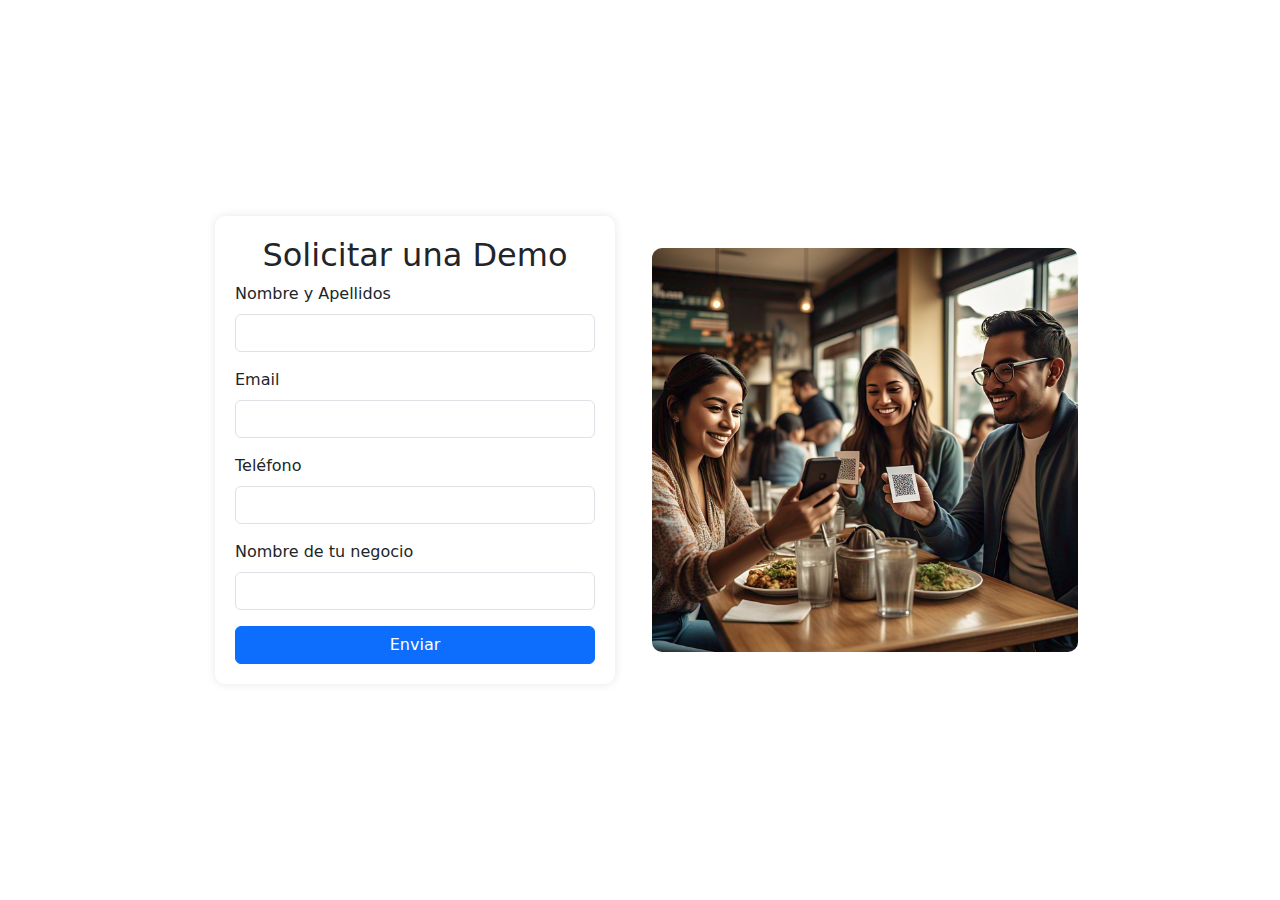
<file: contact_form.html>
<!DOCTYPE html>
<html lang="es">
<head>
    <meta charset="UTF-8">
    <meta name="viewport" content="width=device-width, initial-scale=1.0">
    <title>Formulario de Contacto</title>
    <link href="assets/vendor/bootstrap/css/bootstrap.min.css" rel="stylesheet">
    <script>
    function enviarFormulario(event) {
        event.preventDefault();
        
        let formData = new FormData(document.getElementById("formulario-contacto"));
        
        fetch("enviar_formulario.php", {
            method: "POST",
            body: formData
        })
        .then(response => response.text())
        .then(data => {
            if (data === "success") {
                document.getElementById("mensaje-enviado").style.display = "block";
                document.getElementById("formulario-contacto").reset();
            } else {
                alert("Error al enviar el formulario. Inténtalo de nuevo.");
            }
        })
        .catch(error => console.error("Error:", error));
    }
</script>
    <style>
        .container {
            max-width: 900px;
        }
        .form-section {
            display: flex;
            align-items: center;
            justify-content: center;
            height: 100vh;
        }
        .form-box {
            width: 100%;
            max-width: 400px;
            padding: 20px;
            background: white;
            border-radius: 10px;
            box-shadow: 0 0 10px rgba(0, 0, 0, 0.1);
        }
        .image-section img {
            width: 100%;
            height: auto;
            border-radius: 10px;
        }
    </style>
</head>
<body class="d-flex justify-content-center align-items-center vh-100">
    <div class="container">
        <div class="row form-section">
            <div class="col-md-6 d-flex justify-content-center">
                <div class="form-box">
                    <h2 class="text-center">Solicitar una Demo</h2>
                    <form id="formulario-contacto" onsubmit="enviarFormulario(event)" class="php-email-form">
                        <div class="mb-3">
                            <label for="nombre" class="form-label">Nombre y Apellidos</label>
                            <input type="text" class="form-control" id="nombre" required>
                        </div>
                        <div class="mb-3">
                            <label for="email" class="form-label">Email</label>
                            <input type="email" class="form-control" id="email" required>
                        </div>
                        <div class="mb-3">
                            <label for="telefono" class="form-label">Teléfono</label>
                            <input type="tel" class="form-control" id="telefono" required>
                        </div>
                        <div class="mb-3">
                            <label for="negocio" class="form-label">Nombre de tu negocio</label>
                            <input type="text" class="form-control" id="negocio" required>
                        </div>
                        <button type="submit" class="btn btn-primary w-100">Enviar</button>
                    </form>
                    <div id="mensaje-enviado" class="alert alert-success mt-3 text-center" style="display: none;">
                        ¡Tu información ha sido enviada correctamente!
                    </div>
                </div>
            </div>
            <div class="col-md-6 d-flex align-items-center justify-content-center image-section">
                <img src="assets/img/about.jpg" alt="Imagen de contacto">
            </div>
        </div>
    </div>
    <script src="assets/vendor/bootstrap/js/bootstrap.bundle.min.js"></script>
</body>
</html>
</file>
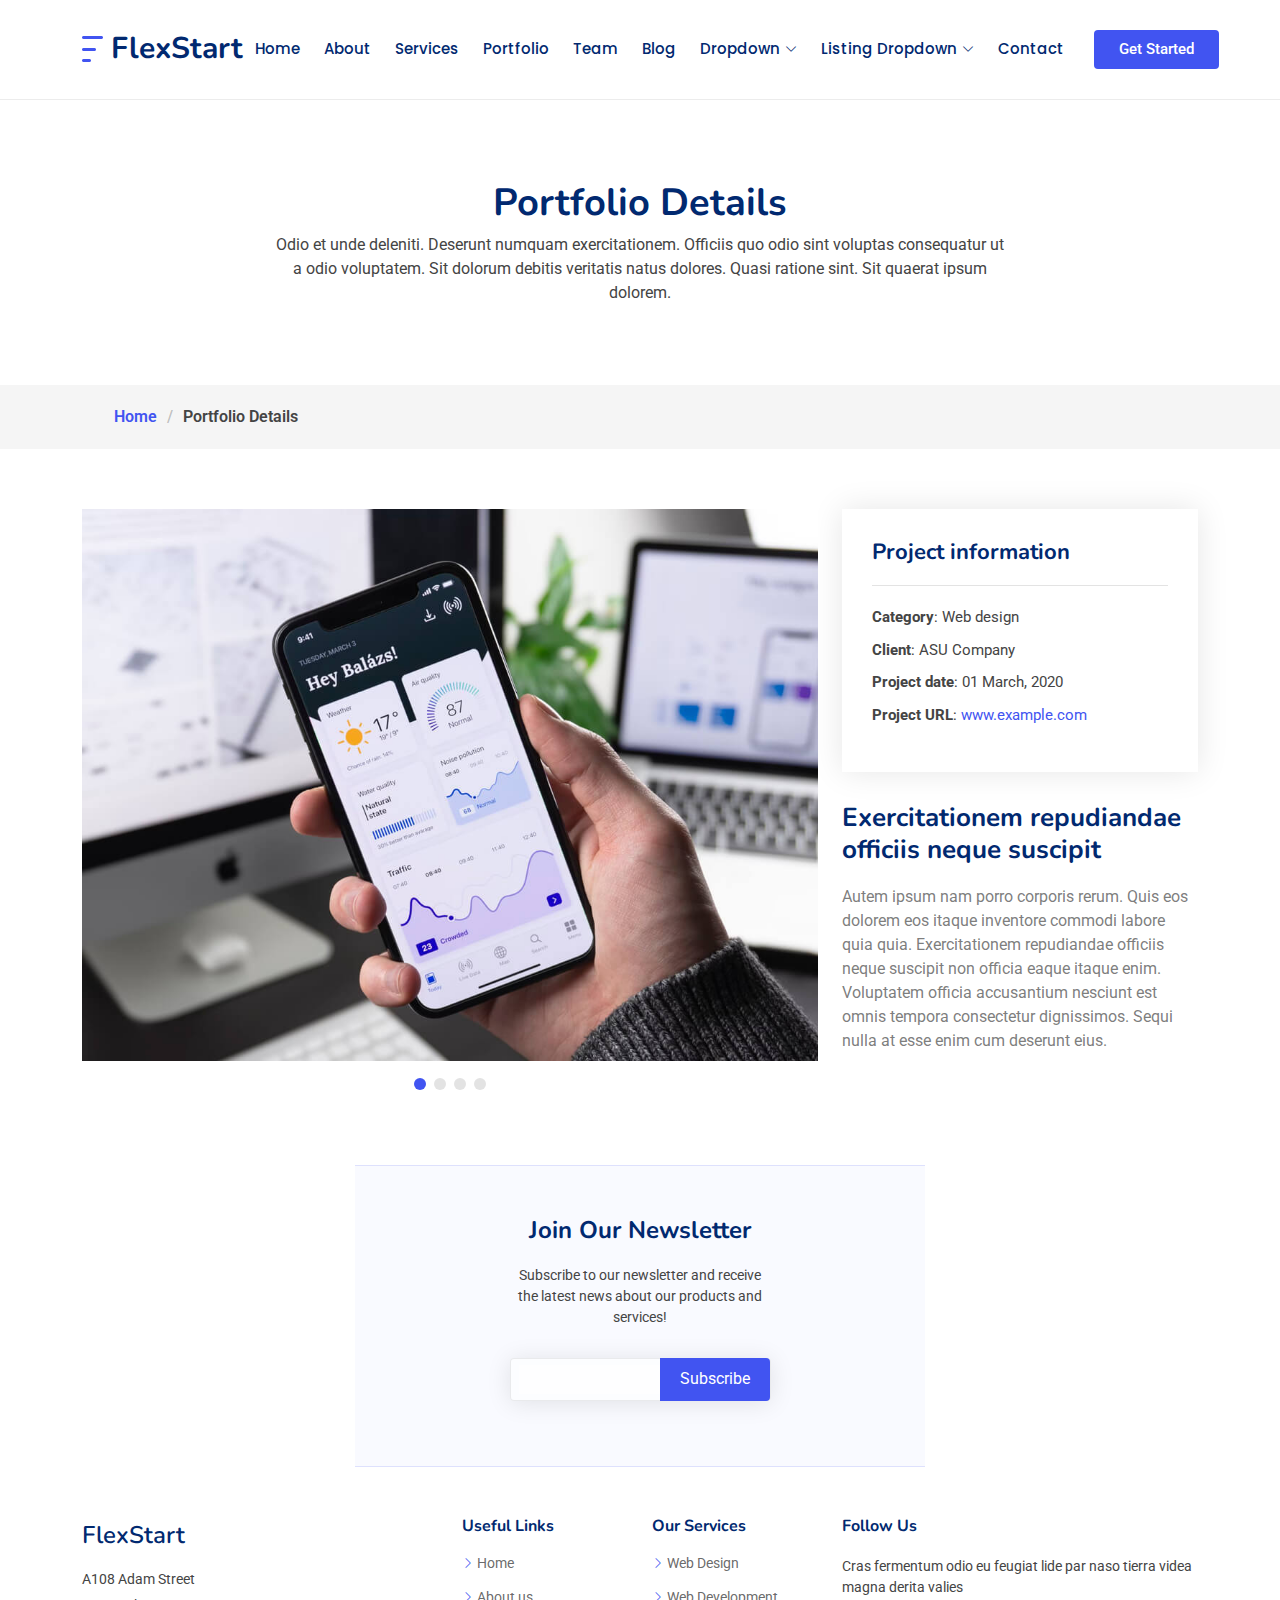
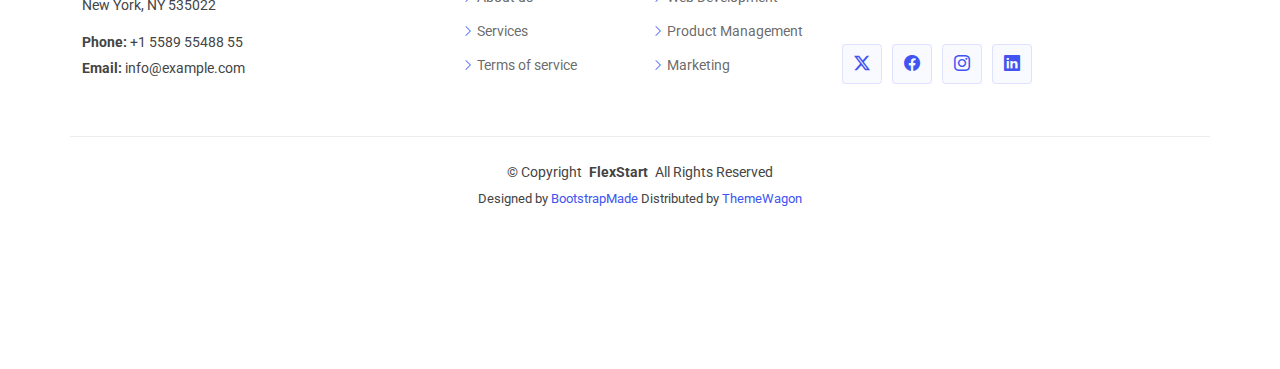
<file: portfolio-details.html>
<!DOCTYPE html>
<html lang="en">

<head>
  <meta charset="utf-8">
  <meta content="width=device-width, initial-scale=1.0" name="viewport">
  <title>Portfolio Details - FlexStart Bootstrap Template</title>
  <meta name="description" content="">
  <meta name="keywords" content="">

  <!-- Favicons -->
  <link href="assets/img/favicon.png" rel="icon">
  <link href="assets/img/apple-touch-icon.png" rel="apple-touch-icon">

  <!-- Fonts -->
  <link href="https://fonts.googleapis.com" rel="preconnect">
  <link href="https://fonts.gstatic.com" rel="preconnect" crossorigin>
  <link href="https://fonts.googleapis.com/css2?family=Roboto:ital,wght@0,100;0,300;0,400;0,500;0,700;0,900;1,100;1,300;1,400;1,500;1,700;1,900&family=Poppins:ital,wght@0,100;0,200;0,300;0,400;0,500;0,600;0,700;0,800;0,900;1,100;1,200;1,300;1,400;1,500;1,600;1,700;1,800;1,900&family=Nunito:ital,wght@0,200;0,300;0,400;0,500;0,600;0,700;0,800;0,900;1,200;1,300;1,400;1,500;1,600;1,700;1,800;1,900&display=swap" rel="stylesheet">

  <!-- Vendor CSS Files -->
  <link href="assets/vendor/bootstrap/css/bootstrap.min.css" rel="stylesheet">
  <link href="assets/vendor/bootstrap-icons/bootstrap-icons.css" rel="stylesheet">
  <link href="assets/vendor/aos/aos.css" rel="stylesheet">
  <link href="assets/vendor/glightbox/css/glightbox.min.css" rel="stylesheet">
  <link href="assets/vendor/swiper/swiper-bundle.min.css" rel="stylesheet">

  <!-- Main CSS File -->
  <link href="assets/css/main.css" rel="stylesheet">

  <!-- =======================================================
  * Template Name: FlexStart
  * Template URL: https://bootstrapmade.com/flexstart-bootstrap-startup-template/
  * Updated: Nov 01 2024 with Bootstrap v5.3.3
  * Author: BootstrapMade.com
  * License: https://bootstrapmade.com/license/
  ======================================================== -->
</head>

<body class="portfolio-details-page">

  <header id="header" class="header d-flex align-items-center sticky-top">
    <div class="container-fluid container-xl position-relative d-flex align-items-center">

      <a href="index.html" class="logo d-flex align-items-center me-auto">
        <!-- Uncomment the line below if you also wish to use an image logo -->
        <img src="assets/img/logo.png" alt="">
        <h1 class="sitename">FlexStart</h1>
      </a>

      <nav id="navmenu" class="navmenu">
        <ul>
          <li><a href="#hero">Home<br></a></li>
          <li><a href="#about">About</a></li>
          <li><a href="#services">Services</a></li>
          <li><a href="#portfolio">Portfolio</a></li>
          <li><a href="#team">Team</a></li>
          <li><a href="blog.html">Blog</a></li>
          <li class="dropdown"><a href="#"><span>Dropdown</span> <i class="bi bi-chevron-down toggle-dropdown"></i></a>
            <ul>
              <li><a href="#">Dropdown 1</a></li>
              <li class="dropdown"><a href="#"><span>Deep Dropdown</span> <i class="bi bi-chevron-down toggle-dropdown"></i></a>
                <ul>
                  <li><a href="#">Deep Dropdown 1</a></li>
                  <li><a href="#">Deep Dropdown 2</a></li>
                  <li><a href="#">Deep Dropdown 3</a></li>
                  <li><a href="#">Deep Dropdown 4</a></li>
                  <li><a href="#">Deep Dropdown 5</a></li>
                </ul>
              </li>
              <li><a href="#">Dropdown 2</a></li>
              <li><a href="#">Dropdown 3</a></li>
              <li><a href="#">Dropdown 4</a></li>
            </ul>
          </li>
          <li class="listing-dropdown"><a href="#"><span>Listing Dropdown</span> <i class="bi bi-chevron-down toggle-dropdown"></i></a>
            <ul>
              <li>
                <a href="#">Column 1 link 1</a>
                <a href="#">Column 1 link 2</a>
                <a href="#">Column 1 link 3</a>
              </li>
              <li>
                <a href="#">Column 2 link 1</a>
                <a href="#">Column 2 link 2</a>
                <a href="#">Column 3 link 3</a>
              </li>
              <li>
                <a href="#">Column 3 link 1</a>
                <a href="#">Column 3 link 2</a>
                <a href="#">Column 3 link 3</a>
              </li>
              <li>
                <a href="#">Column 4 link 1</a>
                <a href="#">Column 4 link 2</a>
                <a href="#">Column 4 link 3</a>
              </li>
              <li>
                <a href="#">Column 5 link 1</a>
                <a href="#">Column 5 link 2</a>
                <a href="#">Column 5 link 3</a>
              </li>
            </ul>
          </li>
          <li><a href="#contact">Contact</a></li>
        </ul>
        <i class="mobile-nav-toggle d-xl-none bi bi-list"></i>
      </nav>

      <a class="btn-getstarted flex-md-shrink-0" href="index.html#about">Get Started</a>

    </div>
  </header>

  <main class="main">

    <!-- Page Title -->
    <div class="page-title">
      <div class="heading">
        <div class="container">
          <div class="row d-flex justify-content-center text-center">
            <div class="col-lg-8">
              <h1>Portfolio Details</h1>
              <p class="mb-0">Odio et unde deleniti. Deserunt numquam exercitationem. Officiis quo odio sint voluptas consequatur ut a odio voluptatem. Sit dolorum debitis veritatis natus dolores. Quasi ratione sint. Sit quaerat ipsum dolorem.</p>
            </div>
          </div>
        </div>
      </div>
      <nav class="breadcrumbs">
        <div class="container">
          <ol>
            <li><a href="index.html">Home</a></li>
            <li class="current">Portfolio Details</li>
          </ol>
        </div>
      </nav>
    </div><!-- End Page Title -->

    <!-- Portfolio Details Section -->
    <section id="portfolio-details" class="portfolio-details section">

      <div class="container" data-aos="fade-up" data-aos-delay="100">

        <div class="row gy-4">

          <div class="col-lg-8">
            <div class="portfolio-details-slider swiper init-swiper">

              <script type="application/json" class="swiper-config">
                {
                  "loop": true,
                  "speed": 600,
                  "autoplay": {
                    "delay": 5000
                  },
                  "slidesPerView": "auto",
                  "pagination": {
                    "el": ".swiper-pagination",
                    "type": "bullets",
                    "clickable": true
                  }
                }
              </script>

              <div class="swiper-wrapper align-items-center">

                <div class="swiper-slide">
                  <img src="assets/img/portfolio/app-1.jpg" alt="">
                </div>

                <div class="swiper-slide">
                  <img src="assets/img/portfolio/product-1.jpg" alt="">
                </div>

                <div class="swiper-slide">
                  <img src="assets/img/portfolio/branding-1.jpg" alt="">
                </div>

                <div class="swiper-slide">
                  <img src="assets/img/portfolio/books-1.jpg" alt="">
                </div>

              </div>
              <div class="swiper-pagination"></div>
            </div>
          </div>

          <div class="col-lg-4">
            <div class="portfolio-info" data-aos="fade-up" data-aos-delay="200">
              <h3>Project information</h3>
              <ul>
                <li><strong>Category</strong>: Web design</li>
                <li><strong>Client</strong>: ASU Company</li>
                <li><strong>Project date</strong>: 01 March, 2020</li>
                <li><strong>Project URL</strong>: <a href="#">www.example.com</a></li>
              </ul>
            </div>
            <div class="portfolio-description" data-aos="fade-up" data-aos-delay="300">
              <h2>Exercitationem repudiandae officiis neque suscipit</h2>
              <p>
                Autem ipsum nam porro corporis rerum. Quis eos dolorem eos itaque inventore commodi labore quia quia. Exercitationem repudiandae officiis neque suscipit non officia eaque itaque enim. Voluptatem officia accusantium nesciunt est omnis tempora consectetur dignissimos. Sequi nulla at esse enim cum deserunt eius.
              </p>
            </div>
          </div>

        </div>

      </div>

    </section><!-- /Portfolio Details Section -->

  </main>

  <footer id="footer" class="footer">

    <div class="footer-newsletter">
      <div class="container">
        <div class="row justify-content-center text-center">
          <div class="col-lg-6">
            <h4>Join Our Newsletter</h4>
            <p>Subscribe to our newsletter and receive the latest news about our products and services!</p>
            <form action="forms/newsletter.php" method="post" class="php-email-form">
              <div class="newsletter-form"><input type="email" name="email"><input type="submit" value="Subscribe"></div>
              <div class="loading">Loading</div>
              <div class="error-message"></div>
              <div class="sent-message">Your subscription request has been sent. Thank you!</div>
            </form>
          </div>
        </div>
      </div>
    </div>

    <div class="container footer-top">
      <div class="row gy-4">
        <div class="col-lg-4 col-md-6 footer-about">
          <a href="index.html" class="d-flex align-items-center">
            <span class="sitename">FlexStart</span>
          </a>
          <div class="footer-contact pt-3">
            <p>A108 Adam Street</p>
            <p>New York, NY 535022</p>
            <p class="mt-3"><strong>Phone:</strong> <span>+1 5589 55488 55</span></p>
            <p><strong>Email:</strong> <span>info@example.com</span></p>
          </div>
        </div>

        <div class="col-lg-2 col-md-3 footer-links">
          <h4>Useful Links</h4>
          <ul>
            <li><i class="bi bi-chevron-right"></i> <a href="#">Home</a></li>
            <li><i class="bi bi-chevron-right"></i> <a href="#">About us</a></li>
            <li><i class="bi bi-chevron-right"></i> <a href="#">Services</a></li>
            <li><i class="bi bi-chevron-right"></i> <a href="#">Terms of service</a></li>
          </ul>
        </div>

        <div class="col-lg-2 col-md-3 footer-links">
          <h4>Our Services</h4>
          <ul>
            <li><i class="bi bi-chevron-right"></i> <a href="#">Web Design</a></li>
            <li><i class="bi bi-chevron-right"></i> <a href="#">Web Development</a></li>
            <li><i class="bi bi-chevron-right"></i> <a href="#">Product Management</a></li>
            <li><i class="bi bi-chevron-right"></i> <a href="#">Marketing</a></li>
          </ul>
        </div>

        <div class="col-lg-4 col-md-12">
          <h4>Follow Us</h4>
          <p>Cras fermentum odio eu feugiat lide par naso tierra videa magna derita valies</p>
          <div class="social-links d-flex">
            <a href=""><i class="bi bi-twitter-x"></i></a>
            <a href=""><i class="bi bi-facebook"></i></a>
            <a href=""><i class="bi bi-instagram"></i></a>
            <a href=""><i class="bi bi-linkedin"></i></a>
          </div>
        </div>

      </div>
    </div>

    <div class="container copyright text-center mt-4">
      <p>© <span>Copyright</span> <strong class="px-1 sitename">FlexStart</strong> <span>All Rights Reserved</span></p>
      <div class="credits">
        <!-- All the links in the footer should remain intact. -->
        <!-- You can delete the links only if you've purchased the pro version. -->
        <!-- Licensing information: https://bootstrapmade.com/license/ -->
        <!-- Purchase the pro version with working PHP/AJAX contact form: [buy-url] -->
        Designed by <a href="https://bootstrapmade.com/">BootstrapMade</a> Distributed by <a href=“https://themewagon.com>ThemeWagon
      </div>
    </div>

  </footer>

  <!-- Scroll Top -->
  <a href="#" id="scroll-top" class="scroll-top d-flex align-items-center justify-content-center"><i class="bi bi-arrow-up-short"></i></a>

  <!-- Vendor JS Files -->
  <script src="assets/vendor/bootstrap/js/bootstrap.bundle.min.js"></script>
  <script src="assets/vendor/php-email-form/validate.js"></script>
  <script src="assets/vendor/aos/aos.js"></script>
  <script src="assets/vendor/glightbox/js/glightbox.min.js"></script>
  <script src="assets/vendor/purecounter/purecounter_vanilla.js"></script>
  <script src="assets/vendor/imagesloaded/imagesloaded.pkgd.min.js"></script>
  <script src="assets/vendor/isotope-layout/isotope.pkgd.min.js"></script>
  <script src="assets/vendor/swiper/swiper-bundle.min.js"></script>

  <!-- Main JS File -->
  <script src="assets/js/main.js"></script>

</body>

</html>
</file>
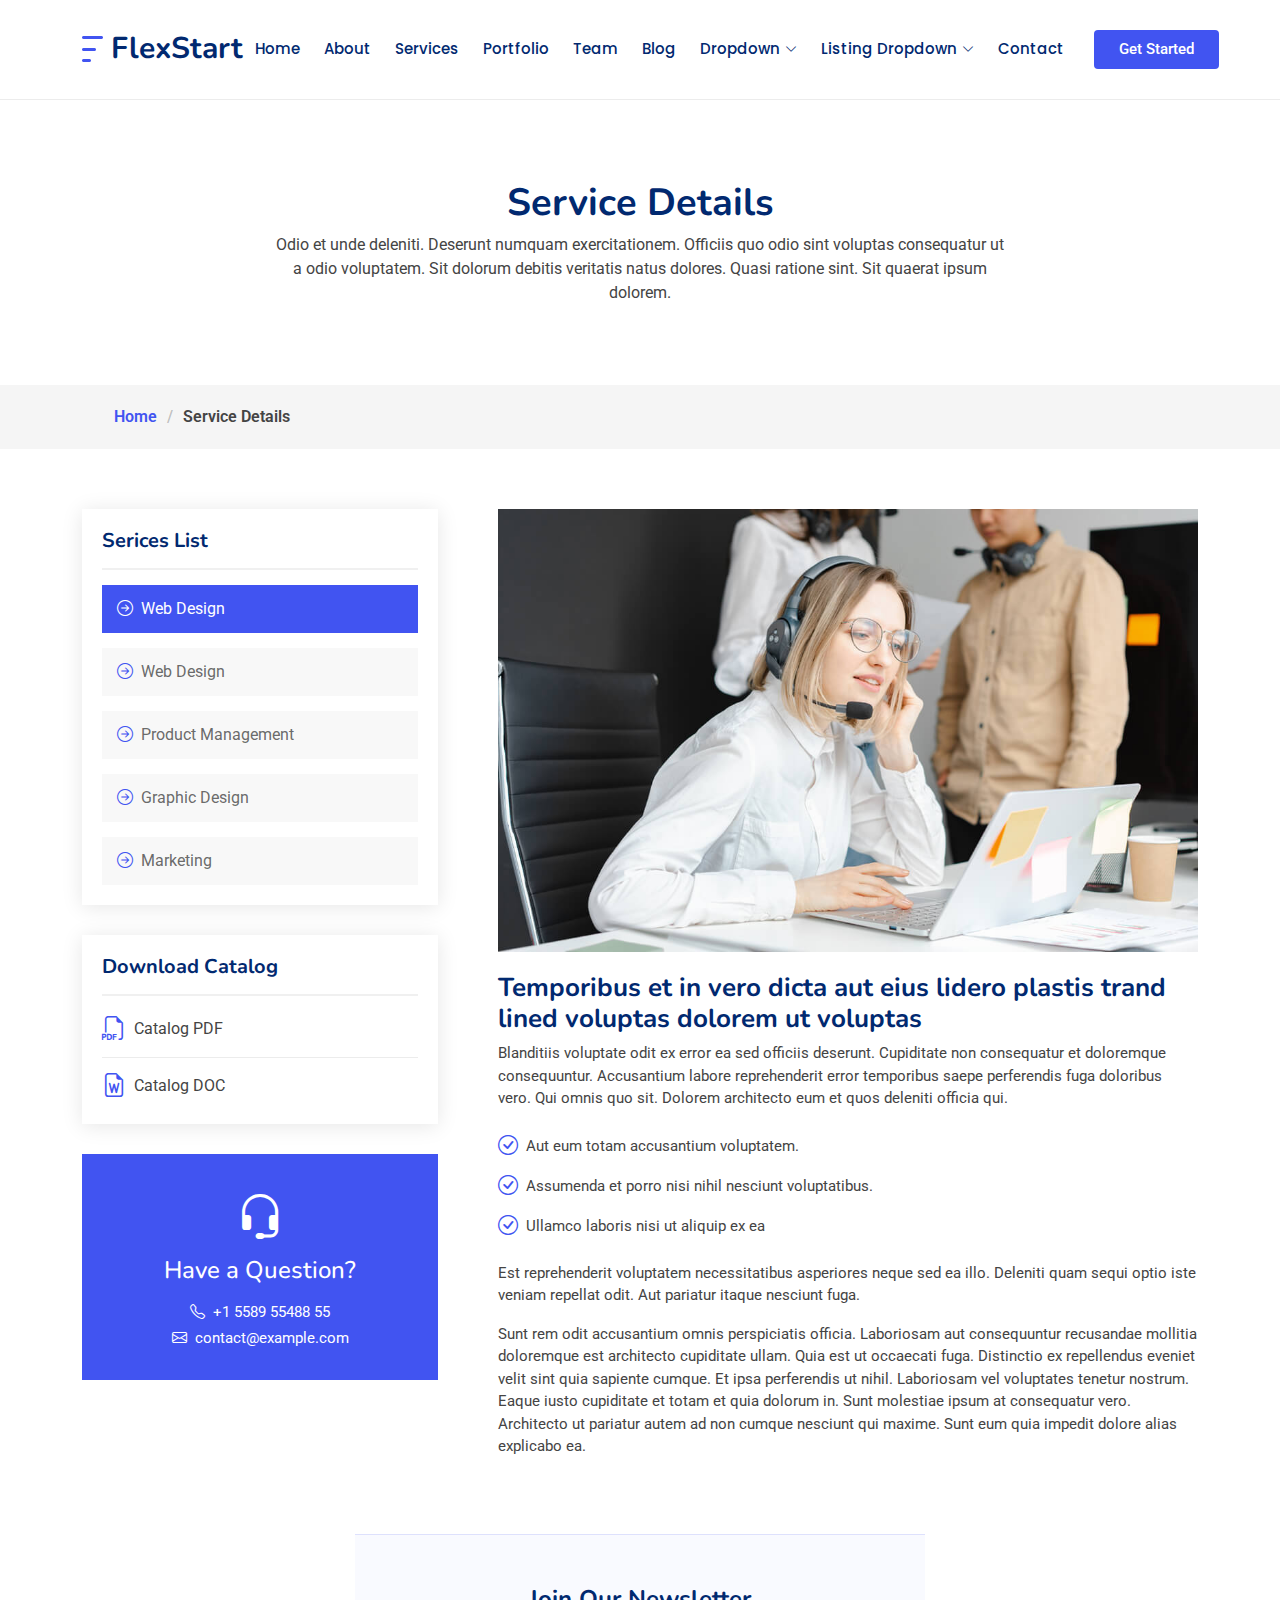
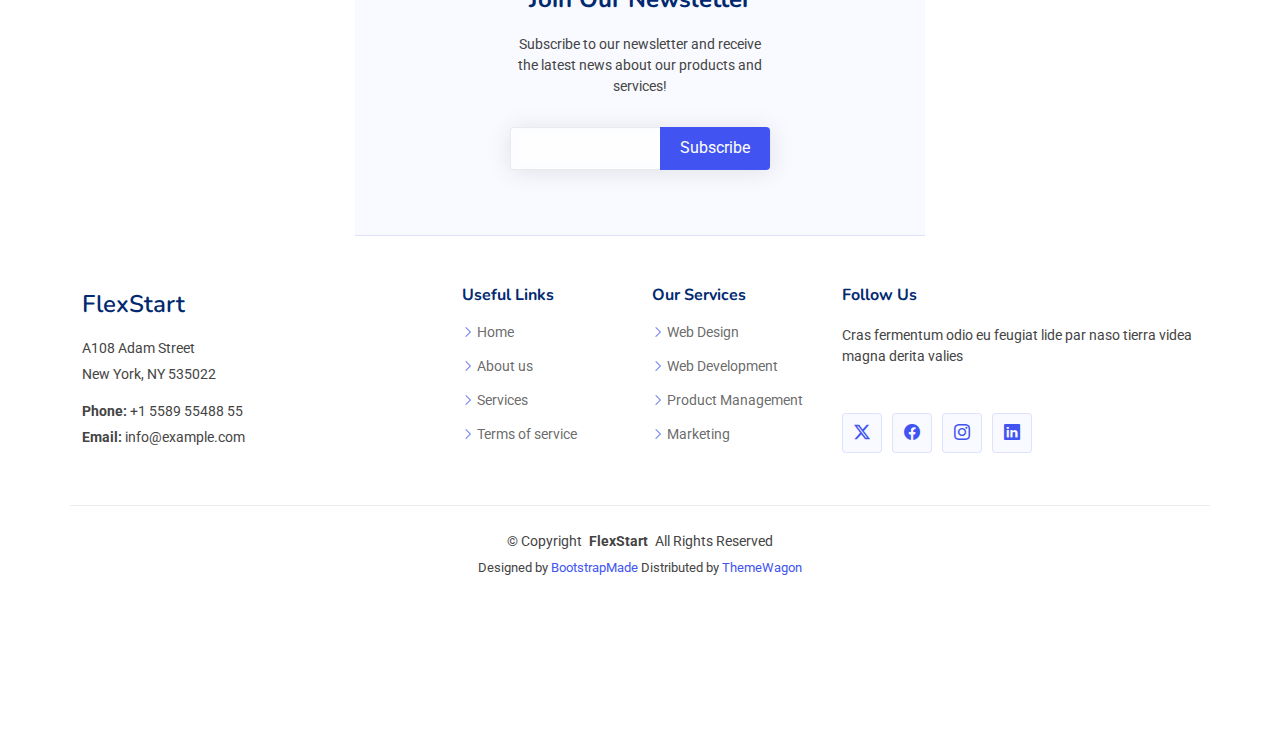
<file: service-details.html>
<!DOCTYPE html>
<html lang="en">

<head>
  <meta charset="utf-8">
  <meta content="width=device-width, initial-scale=1.0" name="viewport">
  <title>Service Details - FlexStart Bootstrap Template</title>
  <meta name="description" content="">
  <meta name="keywords" content="">

  <!-- Favicons -->
  <link href="assets/img/favicon.png" rel="icon">
  <link href="assets/img/apple-touch-icon.png" rel="apple-touch-icon">

  <!-- Fonts -->
  <link href="https://fonts.googleapis.com" rel="preconnect">
  <link href="https://fonts.gstatic.com" rel="preconnect" crossorigin>
  <link href="https://fonts.googleapis.com/css2?family=Roboto:ital,wght@0,100;0,300;0,400;0,500;0,700;0,900;1,100;1,300;1,400;1,500;1,700;1,900&family=Poppins:ital,wght@0,100;0,200;0,300;0,400;0,500;0,600;0,700;0,800;0,900;1,100;1,200;1,300;1,400;1,500;1,600;1,700;1,800;1,900&family=Nunito:ital,wght@0,200;0,300;0,400;0,500;0,600;0,700;0,800;0,900;1,200;1,300;1,400;1,500;1,600;1,700;1,800;1,900&display=swap" rel="stylesheet">

  <!-- Vendor CSS Files -->
  <link href="assets/vendor/bootstrap/css/bootstrap.min.css" rel="stylesheet">
  <link href="assets/vendor/bootstrap-icons/bootstrap-icons.css" rel="stylesheet">
  <link href="assets/vendor/aos/aos.css" rel="stylesheet">
  <link href="assets/vendor/glightbox/css/glightbox.min.css" rel="stylesheet">
  <link href="assets/vendor/swiper/swiper-bundle.min.css" rel="stylesheet">

  <!-- Main CSS File -->
  <link href="assets/css/main.css" rel="stylesheet">

  <!-- =======================================================
  * Template Name: FlexStart
  * Template URL: https://bootstrapmade.com/flexstart-bootstrap-startup-template/
  * Updated: Nov 01 2024 with Bootstrap v5.3.3
  * Author: BootstrapMade.com
  * License: https://bootstrapmade.com/license/
  ======================================================== -->
</head>

<body class="service-details-page">

  <header id="header" class="header d-flex align-items-center sticky-top">
    <div class="container-fluid container-xl position-relative d-flex align-items-center">

      <a href="index.html" class="logo d-flex align-items-center me-auto">
        <!-- Uncomment the line below if you also wish to use an image logo -->
        <img src="assets/img/logo.png" alt="">
        <h1 class="sitename">FlexStart</h1>
      </a>

      <nav id="navmenu" class="navmenu">
        <ul>
          <li><a href="#hero">Home<br></a></li>
          <li><a href="#about">About</a></li>
          <li><a href="#services">Services</a></li>
          <li><a href="#portfolio">Portfolio</a></li>
          <li><a href="#team">Team</a></li>
          <li><a href="blog.html">Blog</a></li>
          <li class="dropdown"><a href="#"><span>Dropdown</span> <i class="bi bi-chevron-down toggle-dropdown"></i></a>
            <ul>
              <li><a href="#">Dropdown 1</a></li>
              <li class="dropdown"><a href="#"><span>Deep Dropdown</span> <i class="bi bi-chevron-down toggle-dropdown"></i></a>
                <ul>
                  <li><a href="#">Deep Dropdown 1</a></li>
                  <li><a href="#">Deep Dropdown 2</a></li>
                  <li><a href="#">Deep Dropdown 3</a></li>
                  <li><a href="#">Deep Dropdown 4</a></li>
                  <li><a href="#">Deep Dropdown 5</a></li>
                </ul>
              </li>
              <li><a href="#">Dropdown 2</a></li>
              <li><a href="#">Dropdown 3</a></li>
              <li><a href="#">Dropdown 4</a></li>
            </ul>
          </li>
          <li class="listing-dropdown"><a href="#"><span>Listing Dropdown</span> <i class="bi bi-chevron-down toggle-dropdown"></i></a>
            <ul>
              <li>
                <a href="#">Column 1 link 1</a>
                <a href="#">Column 1 link 2</a>
                <a href="#">Column 1 link 3</a>
              </li>
              <li>
                <a href="#">Column 2 link 1</a>
                <a href="#">Column 2 link 2</a>
                <a href="#">Column 3 link 3</a>
              </li>
              <li>
                <a href="#">Column 3 link 1</a>
                <a href="#">Column 3 link 2</a>
                <a href="#">Column 3 link 3</a>
              </li>
              <li>
                <a href="#">Column 4 link 1</a>
                <a href="#">Column 4 link 2</a>
                <a href="#">Column 4 link 3</a>
              </li>
              <li>
                <a href="#">Column 5 link 1</a>
                <a href="#">Column 5 link 2</a>
                <a href="#">Column 5 link 3</a>
              </li>
            </ul>
          </li>
          <li><a href="#contact">Contact</a></li>
        </ul>
        <i class="mobile-nav-toggle d-xl-none bi bi-list"></i>
      </nav>

      <a class="btn-getstarted flex-md-shrink-0" href="index.html#about">Get Started</a>

    </div>
  </header>

  <main class="main">

    <!-- Page Title -->
    <div class="page-title">
      <div class="heading">
        <div class="container">
          <div class="row d-flex justify-content-center text-center">
            <div class="col-lg-8">
              <h1>Service Details</h1>
              <p class="mb-0">Odio et unde deleniti. Deserunt numquam exercitationem. Officiis quo odio sint voluptas consequatur ut a odio voluptatem. Sit dolorum debitis veritatis natus dolores. Quasi ratione sint. Sit quaerat ipsum dolorem.</p>
            </div>
          </div>
        </div>
      </div>
      <nav class="breadcrumbs">
        <div class="container">
          <ol>
            <li><a href="index.html">Home</a></li>
            <li class="current">Service Details</li>
          </ol>
        </div>
      </nav>
    </div><!-- End Page Title -->

    <!-- Service Details Section -->
    <section id="service-details" class="service-details section">

      <div class="container">

        <div class="row gy-5">

          <div class="col-lg-4" data-aos="fade-up" data-aos-delay="100">

            <div class="service-box">
              <h4>Serices List</h4>
              <div class="services-list">
                <a href="#" class="active"><i class="bi bi-arrow-right-circle"></i><span>Web Design</span></a>
                <a href="#"><i class="bi bi-arrow-right-circle"></i><span>Web Design</span></a>
                <a href="#"><i class="bi bi-arrow-right-circle"></i><span>Product Management</span></a>
                <a href="#"><i class="bi bi-arrow-right-circle"></i><span>Graphic Design</span></a>
                <a href="#"><i class="bi bi-arrow-right-circle"></i><span>Marketing</span></a>
              </div>
            </div><!-- End Services List -->

            <div class="service-box">
              <h4>Download Catalog</h4>
              <div class="download-catalog">
                <a href="#"><i class="bi bi-filetype-pdf"></i><span>Catalog PDF</span></a>
                <a href="#"><i class="bi bi-file-earmark-word"></i><span>Catalog DOC</span></a>
              </div>
            </div><!-- End Services List -->

            <div class="help-box d-flex flex-column justify-content-center align-items-center">
              <i class="bi bi-headset help-icon"></i>
              <h4>Have a Question?</h4>
              <p class="d-flex align-items-center mt-2 mb-0"><i class="bi bi-telephone me-2"></i> <span>+1 5589 55488 55</span></p>
              <p class="d-flex align-items-center mt-1 mb-0"><i class="bi bi-envelope me-2"></i> <a href="mailto:contact@example.com">contact@example.com</a></p>
            </div>

          </div>

          <div class="col-lg-8 ps-lg-5" data-aos="fade-up" data-aos-delay="200">
            <img src="assets/img/services.jpg" alt="" class="img-fluid services-img">
            <h3>Temporibus et in vero dicta aut eius lidero plastis trand lined voluptas dolorem ut voluptas</h3>
            <p>
              Blanditiis voluptate odit ex error ea sed officiis deserunt. Cupiditate non consequatur et doloremque consequuntur. Accusantium labore reprehenderit error temporibus saepe perferendis fuga doloribus vero. Qui omnis quo sit. Dolorem architecto eum et quos deleniti officia qui.
            </p>
            <ul>
              <li><i class="bi bi-check-circle"></i> <span>Aut eum totam accusantium voluptatem.</span></li>
              <li><i class="bi bi-check-circle"></i> <span>Assumenda et porro nisi nihil nesciunt voluptatibus.</span></li>
              <li><i class="bi bi-check-circle"></i> <span>Ullamco laboris nisi ut aliquip ex ea</span></li>
            </ul>
            <p>
              Est reprehenderit voluptatem necessitatibus asperiores neque sed ea illo. Deleniti quam sequi optio iste veniam repellat odit. Aut pariatur itaque nesciunt fuga.
            </p>
            <p>
              Sunt rem odit accusantium omnis perspiciatis officia. Laboriosam aut consequuntur recusandae mollitia doloremque est architecto cupiditate ullam. Quia est ut occaecati fuga. Distinctio ex repellendus eveniet velit sint quia sapiente cumque. Et ipsa perferendis ut nihil. Laboriosam vel voluptates tenetur nostrum. Eaque iusto cupiditate et totam et quia dolorum in. Sunt molestiae ipsum at consequatur vero. Architecto ut pariatur autem ad non cumque nesciunt qui maxime. Sunt eum quia impedit dolore alias explicabo ea.
            </p>
          </div>

        </div>

      </div>

    </section><!-- /Service Details Section -->

  </main>

  <footer id="footer" class="footer">

    <div class="footer-newsletter">
      <div class="container">
        <div class="row justify-content-center text-center">
          <div class="col-lg-6">
            <h4>Join Our Newsletter</h4>
            <p>Subscribe to our newsletter and receive the latest news about our products and services!</p>
            <form action="forms/newsletter.php" method="post" class="php-email-form">
              <div class="newsletter-form"><input type="email" name="email"><input type="submit" value="Subscribe"></div>
              <div class="loading">Loading</div>
              <div class="error-message"></div>
              <div class="sent-message">Your subscription request has been sent. Thank you!</div>
            </form>
          </div>
        </div>
      </div>
    </div>

    <div class="container footer-top">
      <div class="row gy-4">
        <div class="col-lg-4 col-md-6 footer-about">
          <a href="index.html" class="d-flex align-items-center">
            <span class="sitename">FlexStart</span>
          </a>
          <div class="footer-contact pt-3">
            <p>A108 Adam Street</p>
            <p>New York, NY 535022</p>
            <p class="mt-3"><strong>Phone:</strong> <span>+1 5589 55488 55</span></p>
            <p><strong>Email:</strong> <span>info@example.com</span></p>
          </div>
        </div>

        <div class="col-lg-2 col-md-3 footer-links">
          <h4>Useful Links</h4>
          <ul>
            <li><i class="bi bi-chevron-right"></i> <a href="#">Home</a></li>
            <li><i class="bi bi-chevron-right"></i> <a href="#">About us</a></li>
            <li><i class="bi bi-chevron-right"></i> <a href="#">Services</a></li>
            <li><i class="bi bi-chevron-right"></i> <a href="#">Terms of service</a></li>
          </ul>
        </div>

        <div class="col-lg-2 col-md-3 footer-links">
          <h4>Our Services</h4>
          <ul>
            <li><i class="bi bi-chevron-right"></i> <a href="#">Web Design</a></li>
            <li><i class="bi bi-chevron-right"></i> <a href="#">Web Development</a></li>
            <li><i class="bi bi-chevron-right"></i> <a href="#">Product Management</a></li>
            <li><i class="bi bi-chevron-right"></i> <a href="#">Marketing</a></li>
          </ul>
        </div>

        <div class="col-lg-4 col-md-12">
          <h4>Follow Us</h4>
          <p>Cras fermentum odio eu feugiat lide par naso tierra videa magna derita valies</p>
          <div class="social-links d-flex">
            <a href=""><i class="bi bi-twitter-x"></i></a>
            <a href=""><i class="bi bi-facebook"></i></a>
            <a href=""><i class="bi bi-instagram"></i></a>
            <a href=""><i class="bi bi-linkedin"></i></a>
          </div>
        </div>

      </div>
    </div>

    <div class="container copyright text-center mt-4">
      <p>© <span>Copyright</span> <strong class="px-1 sitename">FlexStart</strong> <span>All Rights Reserved</span></p>
      <div class="credits">
        <!-- All the links in the footer should remain intact. -->
        <!-- You can delete the links only if you've purchased the pro version. -->
        <!-- Licensing information: https://bootstrapmade.com/license/ -->
        <!-- Purchase the pro version with working PHP/AJAX contact form: [buy-url] -->
        Designed by <a href="https://bootstrapmade.com/">BootstrapMade</a> Distributed by <a href=“https://themewagon.com>ThemeWagon
      </div>
    </div>

  </footer>

  <!-- Scroll Top -->
  <a href="#" id="scroll-top" class="scroll-top d-flex align-items-center justify-content-center"><i class="bi bi-arrow-up-short"></i></a>

  <!-- Vendor JS Files -->
  <script src="assets/vendor/bootstrap/js/bootstrap.bundle.min.js"></script>
  <script src="assets/vendor/php-email-form/validate.js"></script>
  <script src="assets/vendor/aos/aos.js"></script>
  <script src="assets/vendor/glightbox/js/glightbox.min.js"></script>
  <script src="assets/vendor/purecounter/purecounter_vanilla.js"></script>
  <script src="assets/vendor/imagesloaded/imagesloaded.pkgd.min.js"></script>
  <script src="assets/vendor/isotope-layout/isotope.pkgd.min.js"></script>
  <script src="assets/vendor/swiper/swiper-bundle.min.js"></script>

  <!-- Main JS File -->
  <script src="assets/js/main.js"></script>

</body>

</html>
</file>
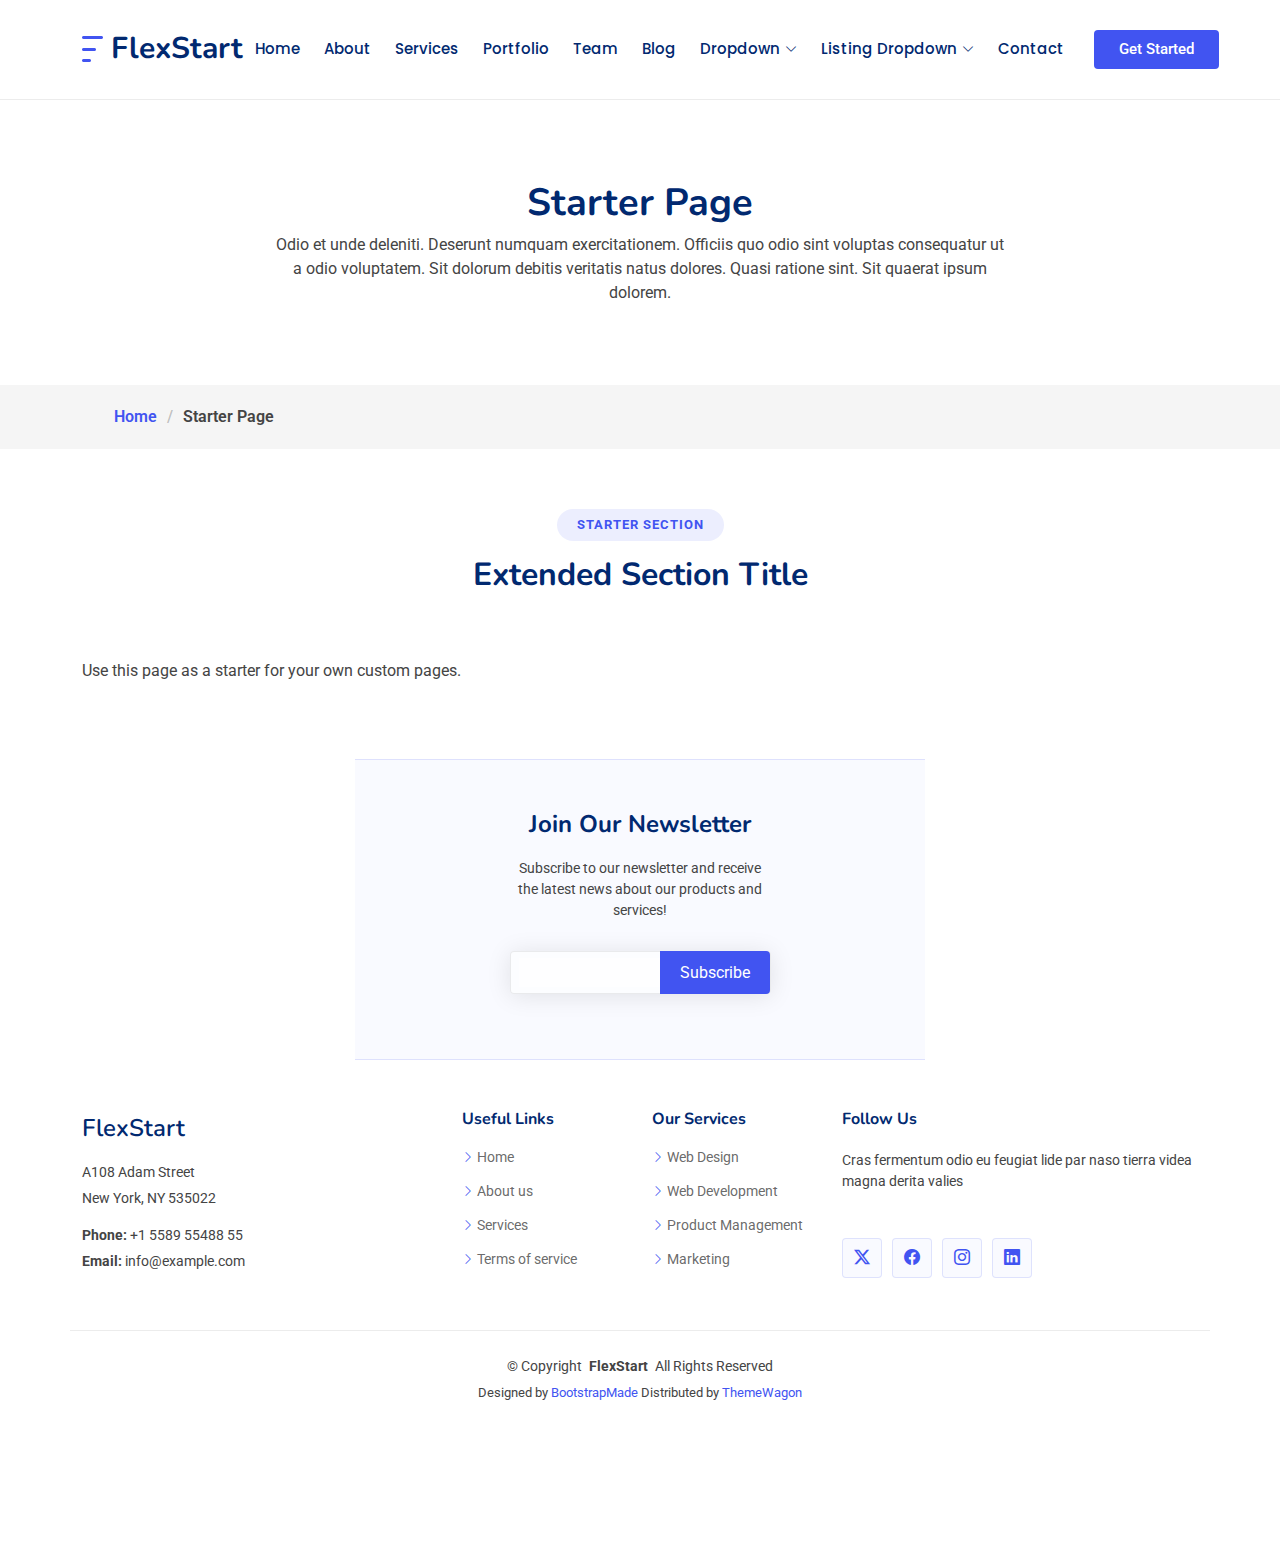
<file: starter-page.html>
<!DOCTYPE html>
<html lang="en">

<head>
  <meta charset="utf-8">
  <meta content="width=device-width, initial-scale=1.0" name="viewport">
  <title>Starter Page - FlexStart Bootstrap Template</title>
  <meta name="description" content="">
  <meta name="keywords" content="">

  <!-- Favicons -->
  <link href="assets/img/favicon.png" rel="icon">
  <link href="assets/img/apple-touch-icon.png" rel="apple-touch-icon">

  <!-- Fonts -->
  <link href="https://fonts.googleapis.com" rel="preconnect">
  <link href="https://fonts.gstatic.com" rel="preconnect" crossorigin>
  <link href="https://fonts.googleapis.com/css2?family=Roboto:ital,wght@0,100;0,300;0,400;0,500;0,700;0,900;1,100;1,300;1,400;1,500;1,700;1,900&family=Poppins:ital,wght@0,100;0,200;0,300;0,400;0,500;0,600;0,700;0,800;0,900;1,100;1,200;1,300;1,400;1,500;1,600;1,700;1,800;1,900&family=Nunito:ital,wght@0,200;0,300;0,400;0,500;0,600;0,700;0,800;0,900;1,200;1,300;1,400;1,500;1,600;1,700;1,800;1,900&display=swap" rel="stylesheet">

  <!-- Vendor CSS Files -->
  <link href="assets/vendor/bootstrap/css/bootstrap.min.css" rel="stylesheet">
  <link href="assets/vendor/bootstrap-icons/bootstrap-icons.css" rel="stylesheet">
  <link href="assets/vendor/aos/aos.css" rel="stylesheet">
  <link href="assets/vendor/glightbox/css/glightbox.min.css" rel="stylesheet">
  <link href="assets/vendor/swiper/swiper-bundle.min.css" rel="stylesheet">

  <!-- Main CSS File -->
  <link href="assets/css/main.css" rel="stylesheet">

  <!-- =======================================================
  * Template Name: FlexStart
  * Template URL: https://bootstrapmade.com/flexstart-bootstrap-startup-template/
  * Updated: Nov 01 2024 with Bootstrap v5.3.3
  * Author: BootstrapMade.com
  * License: https://bootstrapmade.com/license/
  ======================================================== -->
</head>

<body class="starter-page-page">

  <header id="header" class="header d-flex align-items-center sticky-top">
    <div class="container-fluid container-xl position-relative d-flex align-items-center">

      <a href="index.html" class="logo d-flex align-items-center me-auto">
        <!-- Uncomment the line below if you also wish to use an image logo -->
        <img src="assets/img/logo.png" alt="">
        <h1 class="sitename">FlexStart</h1>
      </a>

      <nav id="navmenu" class="navmenu">
        <ul>
          <li><a href="#hero">Home<br></a></li>
          <li><a href="#about">About</a></li>
          <li><a href="#services">Services</a></li>
          <li><a href="#portfolio">Portfolio</a></li>
          <li><a href="#team">Team</a></li>
          <li><a href="blog.html">Blog</a></li>
          <li class="dropdown"><a href="#"><span>Dropdown</span> <i class="bi bi-chevron-down toggle-dropdown"></i></a>
            <ul>
              <li><a href="#">Dropdown 1</a></li>
              <li class="dropdown"><a href="#"><span>Deep Dropdown</span> <i class="bi bi-chevron-down toggle-dropdown"></i></a>
                <ul>
                  <li><a href="#">Deep Dropdown 1</a></li>
                  <li><a href="#">Deep Dropdown 2</a></li>
                  <li><a href="#">Deep Dropdown 3</a></li>
                  <li><a href="#">Deep Dropdown 4</a></li>
                  <li><a href="#">Deep Dropdown 5</a></li>
                </ul>
              </li>
              <li><a href="#">Dropdown 2</a></li>
              <li><a href="#">Dropdown 3</a></li>
              <li><a href="#">Dropdown 4</a></li>
            </ul>
          </li>
          <li class="listing-dropdown"><a href="#"><span>Listing Dropdown</span> <i class="bi bi-chevron-down toggle-dropdown"></i></a>
            <ul>
              <li>
                <a href="#">Column 1 link 1</a>
                <a href="#">Column 1 link 2</a>
                <a href="#">Column 1 link 3</a>
              </li>
              <li>
                <a href="#">Column 2 link 1</a>
                <a href="#">Column 2 link 2</a>
                <a href="#">Column 3 link 3</a>
              </li>
              <li>
                <a href="#">Column 3 link 1</a>
                <a href="#">Column 3 link 2</a>
                <a href="#">Column 3 link 3</a>
              </li>
              <li>
                <a href="#">Column 4 link 1</a>
                <a href="#">Column 4 link 2</a>
                <a href="#">Column 4 link 3</a>
              </li>
              <li>
                <a href="#">Column 5 link 1</a>
                <a href="#">Column 5 link 2</a>
                <a href="#">Column 5 link 3</a>
              </li>
            </ul>
          </li>
          <li><a href="#contact">Contact</a></li>
        </ul>
        <i class="mobile-nav-toggle d-xl-none bi bi-list"></i>
      </nav>

      <a class="btn-getstarted flex-md-shrink-0" href="index.html#about">Get Started</a>

    </div>
  </header>

  <main class="main">

    <!-- Page Title -->
    <div class="page-title">
      <div class="heading">
        <div class="container">
          <div class="row d-flex justify-content-center text-center">
            <div class="col-lg-8">
              <h1>Starter Page</h1>
              <p class="mb-0">Odio et unde deleniti. Deserunt numquam exercitationem. Officiis quo odio sint voluptas consequatur ut a odio voluptatem. Sit dolorum debitis veritatis natus dolores. Quasi ratione sint. Sit quaerat ipsum dolorem.</p>
            </div>
          </div>
        </div>
      </div>
      <nav class="breadcrumbs">
        <div class="container">
          <ol>
            <li><a href="index.html">Home</a></li>
            <li class="current">Starter Page</li>
          </ol>
        </div>
      </nav>
    </div><!-- End Page Title -->

    <!-- Starter Section Section -->
    <section id="starter-section" class="starter-section section">

      <!-- Section Title -->
      <div class="container section-title" data-aos="fade-up">
        <h2>Starter Section</h2>
        <p>Extended Section Title</p>
      </div><!-- End Section Title -->

      <div class="container" data-aos="fade-up">
        <p>Use this page as a starter for your own custom pages.</p>
      </div>

    </section><!-- /Starter Section Section -->

  </main>

  <footer id="footer" class="footer">

    <div class="footer-newsletter">
      <div class="container">
        <div class="row justify-content-center text-center">
          <div class="col-lg-6">
            <h4>Join Our Newsletter</h4>
            <p>Subscribe to our newsletter and receive the latest news about our products and services!</p>
            <form action="forms/newsletter.php" method="post" class="php-email-form">
              <div class="newsletter-form"><input type="email" name="email"><input type="submit" value="Subscribe"></div>
              <div class="loading">Loading</div>
              <div class="error-message"></div>
              <div class="sent-message">Your subscription request has been sent. Thank you!</div>
            </form>
          </div>
        </div>
      </div>
    </div>

    <div class="container footer-top">
      <div class="row gy-4">
        <div class="col-lg-4 col-md-6 footer-about">
          <a href="index.html" class="d-flex align-items-center">
            <span class="sitename">FlexStart</span>
          </a>
          <div class="footer-contact pt-3">
            <p>A108 Adam Street</p>
            <p>New York, NY 535022</p>
            <p class="mt-3"><strong>Phone:</strong> <span>+1 5589 55488 55</span></p>
            <p><strong>Email:</strong> <span>info@example.com</span></p>
          </div>
        </div>

        <div class="col-lg-2 col-md-3 footer-links">
          <h4>Useful Links</h4>
          <ul>
            <li><i class="bi bi-chevron-right"></i> <a href="#">Home</a></li>
            <li><i class="bi bi-chevron-right"></i> <a href="#">About us</a></li>
            <li><i class="bi bi-chevron-right"></i> <a href="#">Services</a></li>
            <li><i class="bi bi-chevron-right"></i> <a href="#">Terms of service</a></li>
          </ul>
        </div>

        <div class="col-lg-2 col-md-3 footer-links">
          <h4>Our Services</h4>
          <ul>
            <li><i class="bi bi-chevron-right"></i> <a href="#">Web Design</a></li>
            <li><i class="bi bi-chevron-right"></i> <a href="#">Web Development</a></li>
            <li><i class="bi bi-chevron-right"></i> <a href="#">Product Management</a></li>
            <li><i class="bi bi-chevron-right"></i> <a href="#">Marketing</a></li>
          </ul>
        </div>

        <div class="col-lg-4 col-md-12">
          <h4>Follow Us</h4>
          <p>Cras fermentum odio eu feugiat lide par naso tierra videa magna derita valies</p>
          <div class="social-links d-flex">
            <a href=""><i class="bi bi-twitter-x"></i></a>
            <a href=""><i class="bi bi-facebook"></i></a>
            <a href=""><i class="bi bi-instagram"></i></a>
            <a href=""><i class="bi bi-linkedin"></i></a>
          </div>
        </div>

      </div>
    </div>

    <div class="container copyright text-center mt-4">
      <p>© <span>Copyright</span> <strong class="px-1 sitename">FlexStart</strong> <span>All Rights Reserved</span></p>
      <div class="credits">
        <!-- All the links in the footer should remain intact. -->
        <!-- You can delete the links only if you've purchased the pro version. -->
        <!-- Licensing information: https://bootstrapmade.com/license/ -->
        <!-- Purchase the pro version with working PHP/AJAX contact form: [buy-url] -->
        Designed by <a href="https://bootstrapmade.com/">BootstrapMade</a> Distributed by <a href=“https://themewagon.com>ThemeWagon
      </div>
    </div>

  </footer>

  <!-- Scroll Top -->
  <a href="#" id="scroll-top" class="scroll-top d-flex align-items-center justify-content-center"><i class="bi bi-arrow-up-short"></i></a>

  <!-- Vendor JS Files -->
  <script src="assets/vendor/bootstrap/js/bootstrap.bundle.min.js"></script>
  <script src="assets/vendor/php-email-form/validate.js"></script>
  <script src="assets/vendor/aos/aos.js"></script>
  <script src="assets/vendor/glightbox/js/glightbox.min.js"></script>
  <script src="assets/vendor/purecounter/purecounter_vanilla.js"></script>
  <script src="assets/vendor/imagesloaded/imagesloaded.pkgd.min.js"></script>
  <script src="assets/vendor/isotope-layout/isotope.pkgd.min.js"></script>
  <script src="assets/vendor/swiper/swiper-bundle.min.js"></script>

  <!-- Main JS File -->
  <script src="assets/js/main.js"></script>

</body>

</html>
</file>
<file: assets/css/main.css>
/**
* Template Name: FlexStart
* Template URL: https://bootstrapmade.com/flexstart-bootstrap-startup-template/
* Updated: Nov 01 2024 with Bootstrap v5.3.3
* Author: BootstrapMade.com
* License: https://bootstrapmade.com/license/
*/

/*--------------------------------------------------------------
# Font & Color Variables
# Help: https://bootstrapmade.com/color-system/
--------------------------------------------------------------*/
/* Fonts */
:root {
  --default-font: "Roboto",  system-ui, -apple-system, "Segoe UI", Roboto, "Helvetica Neue", Arial, "Noto Sans", "Liberation Sans", sans-serif, "Apple Color Emoji", "Segoe UI Emoji", "Segoe UI Symbol", "Noto Color Emoji";
  --heading-font: "Nunito",  sans-serif;
  --nav-font: "Poppins",  sans-serif;
}

/* Global Colors - The following color variables are used throughout the website. Updating them here will change the color scheme of the entire website */
:root { 
  --background-color: #ffffff; /* Background color for the entire website, including individual sections */
  --default-color: #444444; /* Default color used for the majority of the text content across the entire website */
  --heading-color: #012970; /* Color for headings, subheadings and title throughout the website */
  --accent-color: #4154f1; /* Accent color that represents your brand on the website. It's used for buttons, links, and other elements that need to stand out */
  --surface-color: #ffffff; /* The surface color is used as a background of boxed elements within sections, such as cards, icon boxes, or other elements that require a visual separation from the global background. */
  --contrast-color: #ffffff; /* Contrast color for text, ensuring readability against backgrounds of accent, heading, or default colors. */
}

/* Nav Menu Colors - The following color variables are used specifically for the navigation menu. They are separate from the global colors to allow for more customization options */
:root {
  --nav-color: #012970;  /* The default color of the main navmenu links */
  --nav-hover-color: #4154f1; /* Applied to main navmenu links when they are hovered over or active */
  --nav-mobile-background-color: #ffffff; /* Used as the background color for mobile navigation menu */
  --nav-dropdown-background-color: #ffffff; /* Used as the background color for dropdown items that appear when hovering over primary navigation items */
  --nav-dropdown-color: #212529; /* Used for navigation links of the dropdown items in the navigation menu. */
  --nav-dropdown-hover-color: #4154f1; /* Similar to --nav-hover-color, this color is applied to dropdown navigation links when they are hovered over. */
}

/* Color Presets - These classes override global colors when applied to any section or element, providing reuse of the sam color scheme. */

.light-background {
  --background-color: #f9f9f9;
  --surface-color: #ffffff;
}

.dark-background {
  --background-color: #060606;
  --default-color: #ffffff;
  --heading-color: #ffffff;
  --surface-color: #252525;
  --contrast-color: #ffffff;
}

/* Smooth scroll */
:root {
  scroll-behavior: smooth;
}

/*--------------------------------------------------------------
# General Styling & Shared Classes
--------------------------------------------------------------*/
body {
  color: var(--default-color);
  background-color: var(--background-color);
  font-family: var(--default-font);
}

a {
  color: var(--accent-color);
  text-decoration: none;
  transition: 0.3s;
}

a:hover {
  color: color-mix(in srgb, var(--accent-color), transparent 25%);
  text-decoration: none;
}

h1,
h2,
h3,
h4,
h5,
h6 {
  color: var(--heading-color);
  font-family: var(--heading-font);
}

/* PHP Email Form Messages
------------------------------*/
.php-email-form .error-message {
  display: none;
  background: #df1529;
  color: #ffffff;
  text-align: left;
  padding: 15px;
  margin-bottom: 24px;
  font-weight: 600;
}

.php-email-form .sent-message {
  display: none;
  color: #ffffff;
  background: #059652;
  text-align: center;
  padding: 15px;
  margin-bottom: 24px;
  font-weight: 600;
}

.php-email-form .loading {
  display: none;
  background: var(--surface-color);
  text-align: center;
  padding: 15px;
  margin-bottom: 24px;
}

.php-email-form .loading:before {
  content: "";
  display: inline-block;
  border-radius: 50%;
  width: 24px;
  height: 24px;
  margin: 0 10px -6px 0;
  border: 3px solid var(--accent-color);
  border-top-color: var(--surface-color);
  animation: php-email-form-loading 1s linear infinite;
}

@keyframes php-email-form-loading {
  0% {
    transform: rotate(0deg);
  }

  100% {
    transform: rotate(360deg);
  }
}

/*--------------------------------------------------------------
# Global Header
--------------------------------------------------------------*/
.header {
  color: var(--default-color);
  background-color: var(--background-color);
  padding: 20px 0;
  transition: all 0.5s;
  z-index: 997;
}

.header .logo {
  line-height: 1;
}

.header .logo img {
  max-height: 36px;
  margin-right: 8px;
}

.header .logo h1 {
  font-size: 30px;
  margin: 0;
  font-weight: 700;
  color: var(--heading-color);
}

.header .btn-getstarted,
.header .btn-getstarted:focus {
  color: var(--contrast-color);
  background: var(--accent-color);
  font-size: 15px;
  padding: 8px 25px;
  margin: 0 0 0 30px;
  border-radius: 4px;
  transition: 0.3s;
  font-weight: 500;
}

.header .btn-getstarted:hover,
.header .btn-getstarted:focus:hover {
  color: var(--contrast-color);
  background: color-mix(in srgb, var(--accent-color), transparent 15%);
}

@media (max-width: 1200px) {
  .header .logo {
    order: 1;
  }

  .header .btn-getstarted {
    order: 2;
    margin: 0 15px 0 0;
    padding: 6px 15px;
  }

  .header .navmenu {
    order: 3;
  }
}

.scrolled .header {
  box-shadow: 0px 0 18px rgba(0, 0, 0, 0.1);
}

/* Index Page Header
------------------------------*/
.index-page .header {
  --background-color: rgba(255, 255, 255, 0);
}

/* Index Page Header on Scroll
------------------------------*/
.index-page.scrolled .header {
  --background-color: #ffffff;
}

/*--------------------------------------------------------------
# Navigation Menu
--------------------------------------------------------------*/
/* Navmenu - Desktop */
@media (min-width: 1200px) {
  .navmenu {
    padding: 0;
  }

  .navmenu ul {
    margin: 0;
    padding: 0;
    display: flex;
    list-style: none;
    align-items: center;
  }

  .navmenu li {
    position: relative;
  }

  .navmenu a,
  .navmenu a:focus {
    color: var(--nav-color);
    padding: 18px 12px;
    font-size: 15px;
    font-family: var(--nav-font);
    font-weight: 500;
    display: flex;
    align-items: center;
    justify-content: space-between;
    white-space: nowrap;
    transition: 0.3s;
  }

  .navmenu a i,
  .navmenu a:focus i {
    font-size: 12px;
    line-height: 0;
    margin-left: 5px;
    transition: 0.3s;
  }

  .navmenu li:last-child a {
    padding-right: 0;
  }

  .navmenu li:hover>a,
  .navmenu .active,
  .navmenu .active:focus {
    color: var(--nav-hover-color);
  }

  .navmenu .dropdown ul {
    margin: 0;
    padding: 10px 0;
    background: var(--nav-dropdown-background-color);
    display: block;
    position: absolute;
    visibility: hidden;
    left: 14px;
    top: 130%;
    opacity: 0;
    transition: 0.3s;
    border-radius: 4px;
    z-index: 99;
    box-shadow: 0px 0px 30px rgba(0, 0, 0, 0.1);
  }

  .navmenu .dropdown ul li {
    min-width: 200px;
  }

  .navmenu .dropdown ul a {
    padding: 10px 20px;
    font-size: 15px;
    text-transform: none;
    color: var(--nav-dropdown-color);
  }

  .navmenu .dropdown ul a i {
    font-size: 12px;
  }

  .navmenu .dropdown ul a:hover,
  .navmenu .dropdown ul .active:hover,
  .navmenu .dropdown ul li:hover>a {
    color: var(--nav-dropdown-hover-color);
  }

  .navmenu .dropdown:hover>ul {
    opacity: 1;
    top: 100%;
    visibility: visible;
  }

  .navmenu .dropdown .dropdown ul {
    top: 0;
    left: -90%;
    visibility: hidden;
  }

  .navmenu .dropdown .dropdown:hover>ul {
    opacity: 1;
    top: 0;
    left: -100%;
    visibility: visible;
  }
}

/* Navmenu - Mobile */
@media (max-width: 1199px) {
  .mobile-nav-toggle {
    color: var(--nav-color);
    font-size: 28px;
    line-height: 0;
    margin-right: 10px;
    cursor: pointer;
    transition: color 0.3s;
  }

  .navmenu {
    padding: 0;
    z-index: 9997;
  }

  .navmenu ul {
    display: none;
    list-style: none;
    position: absolute;
    inset: 60px 20px 20px 20px;
    padding: 10px 0;
    margin: 0;
    border-radius: 6px;
    background-color: var(--nav-mobile-background-color);
    overflow-y: auto;
    transition: 0.3s;
    z-index: 9998;
    box-shadow: 0px 0px 30px rgba(0, 0, 0, 0.1);
  }

  .navmenu a,
  .navmenu a:focus {
    color: var(--nav-dropdown-color);
    padding: 10px 20px;
    font-family: var(--nav-font);
    font-size: 17px;
    font-weight: 500;
    display: flex;
    align-items: center;
    justify-content: space-between;
    white-space: nowrap;
    transition: 0.3s;
  }

  .navmenu a i,
  .navmenu a:focus i {
    font-size: 12px;
    line-height: 0;
    margin-left: 5px;
    width: 30px;
    height: 30px;
    display: flex;
    align-items: center;
    justify-content: center;
    border-radius: 50%;
    transition: 0.3s;
    background-color: color-mix(in srgb, var(--accent-color), transparent 90%);
  }

  .navmenu a i:hover,
  .navmenu a:focus i:hover {
    background-color: var(--accent-color);
    color: var(--contrast-color);
  }

  .navmenu a:hover,
  .navmenu .active,
  .navmenu .active:focus {
    color: var(--nav-dropdown-hover-color);
  }

  .navmenu .active i,
  .navmenu .active:focus i {
    background-color: var(--accent-color);
    color: var(--contrast-color);
    transform: rotate(180deg);
  }

  .navmenu .dropdown ul {
    position: static;
    display: none;
    z-index: 99;
    padding: 10px 0;
    margin: 10px 20px;
    background-color: var(--nav-dropdown-background-color);
    border: 1px solid color-mix(in srgb, var(--default-color), transparent 90%);
    box-shadow: none;
    transition: all 0.5s ease-in-out;
  }

  .navmenu .dropdown ul ul {
    background-color: rgba(33, 37, 41, 0.1);
  }

  .navmenu .dropdown>.dropdown-active {
    display: block;
    background-color: rgba(33, 37, 41, 0.03);
  }

  .mobile-nav-active {
    overflow: hidden;
  }

  .mobile-nav-active .mobile-nav-toggle {
    color: #fff;
    position: absolute;
    font-size: 32px;
    top: 15px;
    right: 15px;
    margin-right: 0;
    z-index: 9999;
  }

  .mobile-nav-active .navmenu {
    position: fixed;
    overflow: hidden;
    inset: 0;
    background: rgba(33, 37, 41, 0.8);
    transition: 0.3s;
  }

  .mobile-nav-active .navmenu>ul {
    display: block;
  }
}

/* Listing Dropdown - Desktop */
@media (min-width: 1200px) {
  .navmenu .listing-dropdown {
    position: static;
  }

  .navmenu .listing-dropdown ul {
    margin: 0;
    padding: 10px;
    background: var(--nav-dropdown-background-color);
    box-shadow: 0px 0px 20px rgba(0, 0, 0, 0.1);
    position: absolute;
    top: 130%;
    left: 0;
    right: 0;
    visibility: hidden;
    opacity: 0;
    display: flex;
    transition: 0.3s;
    border-radius: 4px;
    z-index: 99;
  }

  .navmenu .listing-dropdown ul li {
    flex: 1;
  }

  .navmenu .listing-dropdown ul li a,
  .navmenu .listing-dropdown ul li:hover>a {
    padding: 10px 20px;
    font-size: 15px;
    color: var(--nav-dropdown-color);
    background-color: var(--nav-dropdown-background-color);
  }

  .navmenu .listing-dropdown ul li a:hover,
  .navmenu .listing-dropdown ul li .active,
  .navmenu .listing-dropdown ul li .active:hover {
    color: var(--nav-dropdown-hover-color);
    background-color: var(--nav-dropdown-background-color);
  }

  .navmenu .listing-dropdown:hover>ul {
    opacity: 1;
    top: 100%;
    visibility: visible;
  }
}

/* Listing Dropdown - Mobile */
@media (max-width: 1199px) {
  .navmenu .listing-dropdown ul {
    position: static;
    display: none;
    z-index: 99;
    padding: 10px 0;
    margin: 10px 20px;
    background-color: var(--nav-dropdown-background-color);
    border: 1px solid color-mix(in srgb, var(--default-color), transparent 90%);
    box-shadow: none;
    transition: all 0.5s ease-in-out;
  }

  .navmenu .listing-dropdown ul ul {
    background-color: rgba(33, 37, 41, 0.1);
  }

  .navmenu .listing-dropdown>.dropdown-active {
    display: block;
    background-color: rgba(33, 37, 41, 0.03);
  }
}

/*--------------------------------------------------------------
# Global Footer
--------------------------------------------------------------*/
.footer {
  color: var(--default-color);
  background-color: var(--background-color);
  font-size: 14px;
  padding-bottom: 50px;
  position: relative;
}

.footer .footer-newsletter {
  background-color: color-mix(in srgb, var(--accent-color), transparent 97%);
  border-top: 1px solid color-mix(in srgb, var(--accent-color), transparent 85%);
  border-bottom: 1px solid color-mix(in srgb, var(--accent-color), transparent 85%);
  padding: 50px 0;
}

.footer .footer-newsletter h4 {
  font-size: 24px;
}

.footer .footer-newsletter .newsletter-form {
  margin-top: 30px;
  margin-bottom: 15px;
  padding: 6px 8px;
  position: relative;
  background-color: color-mix(in srgb, var(--background-color), transparent 50%);
  border: 1px solid color-mix(in srgb, var(--default-color), transparent 90%);
  box-shadow: 0px 2px 25px rgba(0, 0, 0, 0.1);
  display: flex;
  transition: 0.3s;
  border-radius: 4px;
}

.footer .footer-newsletter .newsletter-form:focus-within {
  border-color: var(--accent-color);
}

.footer .footer-newsletter .newsletter-form input[type=email] {
  border: 0;
  padding: 4px;
  width: 100%;
  background-color: color-mix(in srgb, var(--background-color), transparent 50%);
  color: var(--default-color);
}

.footer .footer-newsletter .newsletter-form input[type=email]:focus-visible {
  outline: none;
}

.footer .footer-newsletter .newsletter-form input[type=submit] {
  border: 0;
  font-size: 16px;
  padding: 0 20px;
  margin: -7px -8px -7px 0;
  background: var(--accent-color);
  color: var(--contrast-color);
  transition: 0.3s;
  border-radius: 0 4px 4px 0;
}

.footer .footer-newsletter .newsletter-form input[type=submit]:hover {
  background: color-mix(in srgb, var(--accent-color), transparent 20%);
}

.footer .footer-top {
  padding-top: 50px;
}

.footer .social-links a {
  display: flex;
  align-items: center;
  justify-content: center;
  width: 40px;
  height: 40px;
  border-radius: 4px;
  background-color: color-mix(in srgb, var(--accent-color), transparent 97%);
  border: 1px solid color-mix(in srgb, var(--accent-color), transparent 85%);
  font-size: 16px;
  color: var(--accent-color);
  margin-right: 10px;
  transition: 0.3s;
}

.footer .social-links a:hover {
  color: var(--contrast-color);
  background-color: var(--accent-color);
}

.footer h4 {
  font-size: 16px;
  font-weight: bold;
  position: relative;
  padding-bottom: 12px;
}

.footer .footer-links {
  margin-bottom: 30px;
}

.footer .footer-links ul {
  list-style: none;
  padding: 0;
  margin: 0;
}

.footer .footer-links ul i {
  margin-right: 3px;
  font-size: 12px;
  line-height: 0;
  color: var(--accent-color);
}

.footer .footer-links ul li {
  padding: 10px 0;
  display: flex;
  align-items: center;
}

.footer .footer-links ul li:first-child {
  padding-top: 0;
}

.footer .footer-links ul a {
  display: inline-block;
  color: color-mix(in srgb, var(--default-color), transparent 20%);
  line-height: 1;
}

.footer .footer-links ul a:hover {
  color: var(--accent-color);
}

.footer .footer-about a {
  color: var(--heading-color);
  font-size: 24px;
  font-weight: 600;
  font-family: var(--heading-font);
}

.footer .footer-contact p {
  margin-bottom: 5px;
}

.footer .copyright {
  padding-top: 25px;
  padding-bottom: 25px;
  border-top: 1px solid color-mix(in srgb, var(--default-color), transparent 90%);
}

.footer .copyright p {
  margin-bottom: 0;
}

.footer .credits {
  margin-top: 6px;
  font-size: 13px;
}

/*--------------------------------------------------------------
# Scroll Top Button
--------------------------------------------------------------*/
.scroll-top {
  position: fixed;
  visibility: hidden;
  opacity: 0;
  right: 15px;
  bottom: 15px;
  z-index: 99999;
  background-color: var(--accent-color);
  width: 40px;
  height: 40px;
  border-radius: 4px;
  transition: all 0.4s;
}

.scroll-top i {
  font-size: 24px;
  color: var(--contrast-color);
  line-height: 0;
}

.scroll-top:hover {
  background-color: color-mix(in srgb, var(--accent-color), transparent 20%);
  color: var(--contrast-color);
}

.scroll-top.active {
  visibility: visible;
  opacity: 1;
}

/*--------------------------------------------------------------
# Disable aos animation delay on mobile devices
--------------------------------------------------------------*/
@media screen and (max-width: 768px) {
  [data-aos-delay] {
    transition-delay: 0 !important;
  }
}

/*--------------------------------------------------------------
# Global Page Titles & Breadcrumbs
--------------------------------------------------------------*/
.page-title {
  color: var(--default-color);
  background-color: var(--background-color);
  position: relative;
}

.page-title .heading {
  padding: 80px 0;
  border-top: 1px solid color-mix(in srgb, var(--default-color), transparent 90%);
}

.page-title .heading h1 {
  font-size: 38px;
  font-weight: 700;
}

.page-title nav {
  background-color: color-mix(in srgb, var(--default-color), transparent 95%);
  padding: 20px 0;
}

.page-title nav ol {
  display: flex;
  flex-wrap: wrap;
  list-style: none;
  margin: 0;
  font-size: 16px;
  font-weight: 600;
}

.page-title nav ol li+li {
  padding-left: 10px;
}

.page-title nav ol li+li::before {
  content: "/";
  display: inline-block;
  padding-right: 10px;
  color: color-mix(in srgb, var(--default-color), transparent 70%);
}

/*--------------------------------------------------------------
# Global Sections
--------------------------------------------------------------*/
section,
.section {
  color: var(--default-color);
  background-color: var(--background-color);
  padding: 60px 0;
  scroll-margin-top: 98px;
  overflow: clip;
}

@media (max-width: 1199px) {

  section,
  .section {
    scroll-margin-top: 56px;
  }
}

/*--------------------------------------------------------------
# Global Section Titles
--------------------------------------------------------------*/
.section-title {
  text-align: center;
  padding-bottom: 60px;
  position: relative;
}

.section-title h2 {
  font-size: 13px;
  letter-spacing: 1px;
  font-weight: 700;
  padding: 8px 20px;
  margin: 0;
  background: color-mix(in srgb, var(--accent-color), transparent 90%);
  color: var(--accent-color);
  display: inline-block;
  text-transform: uppercase;
  border-radius: 50px;
  font-family: var(--default-font);
}

.section-title p {
  color: var(--heading-color);
  margin: 10px 0 0 0;
  font-size: 32px;
  font-weight: 700;
  font-family: var(--heading-font);
}

.section-title p .description-title {
  color: var(--accent-color);
}

/*--------------------------------------------------------------
# Hero Section
--------------------------------------------------------------*/
.hero {
  width: 100%;
  min-height: 100vh;
  position: relative;
  padding: 80px 0 60px 0;
  display: flex;
  align-items: center;
  background: url(../img/hero-bg.png) top center no-repeat;
  background-size: cover;
}

.hero h1 {
  margin: 0;
  font-size: 48px;
  font-weight: 700;
  line-height: 56px;
}

.hero p {
  color: color-mix(in srgb, var(--default-color), transparent 30%);
  margin: 5px 0 30px 0;
  font-size: 20px;
  font-weight: 400;
}

.hero .btn-get-started {
  color: var(--contrast-color);
  background: var(--accent-color);
  font-family: var(--heading-font);
  font-weight: 500;
  font-size: 16px;
  letter-spacing: 1px;
  display: flex;
  align-items: center;
  justify-content: center;
  padding: 12px 40px;
  border-radius: 4px;
  transition: 0.5s;
  box-shadow: 0 8px 28px rgba(0, 0, 0, 0.1);
}

.hero .btn-get-started i {
  margin-left: 5px;
  font-size: 18px;
  transition: 0.3s;
}

.hero .btn-get-started:hover {
  color: var(--contrast-color);
  background: color-mix(in srgb, var(--accent-color), transparent 15%);
  box-shadow: 0 8px 28px rgba(0, 0, 0, 0.1);
}

.hero .btn-get-started:hover i {
  transform: translateX(5px);
}

.hero .btn-watch-video {
  font-size: 16px;
  transition: 0.5s;
  color: var(--default-color);
  font-weight: 600;
}

.hero .btn-watch-video i {
  color: var(--accent-color);
  font-size: 32px;
  transition: 0.3s;
  line-height: 0;
  margin-right: 8px;
}

.hero .btn-watch-video:hover {
  color: var(--accent-color);
}

.hero .btn-watch-video:hover i {
  color: color-mix(in srgb, var(--accent-color), transparent 15%);
}

.hero .animated {
  animation: up-down 2s ease-in-out infinite alternate-reverse both;
}

@media (max-width: 640px) {
  .hero h1 {
    font-size: 28px;
    line-height: 36px;
  }

  .hero p {
    font-size: 18px;
    line-height: 24px;
    margin-bottom: 30px;
  }
}

@keyframes up-down {
  0% {
    transform: translateY(10px);
  }

  100% {
    transform: translateY(-10px);
  }
}

/*--------------------------------------------------------------
# About Section
--------------------------------------------------------------*/
.about .content {
  background-color: color-mix(in srgb, var(--accent-color), transparent 95%);
  padding: 40px;
}

.about .content h3 {
  font-size: 14px;
  font-weight: 700;
  color: var(--accent-color);
  text-transform: uppercase;
}

.about .content h2 {
  font-size: 24px;
  font-weight: 700;
}

.about .content p {
  margin: 15px 0 30px 0;
  line-height: 24px;
}

.about .content .btn-read-more {
  color: var(--contrast-color);
  background: var(--accent-color);
  line-height: 0;
  padding: 15px 40px;
  border-radius: 4px;
  transition: 0.5s;
  box-shadow: 0px 5px 25px rgba(0, 0, 0, 0.1);
}

.about .content .btn-read-more span {
  font-family: var(--default-font);
  font-weight: 600;
  font-size: 16px;
  letter-spacing: 1px;
}

.about .content .btn-read-more i {
  margin-left: 5px;
  font-size: 18px;
  transition: 0.3s;
}

.about .content .btn-read-more:hover i {
  transform: translateX(5px);
}

/*--------------------------------------------------------------
# Values Section
--------------------------------------------------------------*/
.values .card {
  background-color: var(--surface-color);
  color: var(--default-color);
  padding: 30px;
  box-shadow: 0px 0 10px rgba(0, 0, 0, 0.1);
  text-align: center;
  transition: 0.3s;
  height: 100%;
  border: 0;
}

.values .card img {
  padding: 30px 50px;
  transition: 0.5s;
  transform: scale(1.1);
}

.values .card h3 {
  font-size: 24px;
  font-weight: 700;
  margin-bottom: 18px;
}

.values .card:hover {
  box-shadow: 0px 0 30px rgba(0, 0, 0, 0.1);
}

.values .card:hover img {
  transform: scale(1);
}

/*--------------------------------------------------------------
# Stats Section
--------------------------------------------------------------*/
.stats .stats-item {
  background-color: var(--surface-color);
  box-shadow: 0px 0 30px rgba(0, 0, 0, 0.1);
  padding: 30px;
}

.stats .stats-item i {
  color: var(--accent-color);
  font-size: 42px;
  line-height: 0;
  margin-right: 20px;
}

.stats .stats-item span {
  color: var(--heading-color);
  font-size: 36px;
  display: block;
  font-weight: 600;
}

.stats .stats-item p {
  padding: 0;
  margin: 0;
  font-family: var(--heading-font);
  font-size: 16px;
}

/*--------------------------------------------------------------
# Features Section
--------------------------------------------------------------*/
.features .feature-box {
  padding: 24px 20px;
  box-shadow: 0px 0 30px rgba(0, 0, 0, 0.1);
  transition: 0.3s;
  height: 100%;
}

.features .feature-box h3 {
  font-size: 18px;
  font-weight: 700;
  margin: 0;
}

.features .feature-box i {
  background: color-mix(in srgb, var(--accent-color), transparent 92%);
  color: var(--accent-color);
  line-height: 0;
  padding: 4px;
  margin-right: 10px;
  font-size: 24px;
  border-radius: 3px;
  transition: 0.3s;
}

.features .feature-box:hover i {
  background: var(--accent-color);
  color: var(--contrast-color);
}

/*--------------------------------------------------------------
# Alt Features Section
--------------------------------------------------------------*/
.alt-features .icon-box {
  display: flex;
}

.alt-features .icon-box h4 {
  font-size: 20px;
  font-weight: 700;
  margin: 0 0 10px 0;
}

.alt-features .icon-box i {
  font-size: 44px;
  line-height: 44px;
  color: var(--accent-color);
  margin-right: 15px;
}

.alt-features .icon-box p {
  font-size: 15px;
  color: color-mix(in srgb, var(--default-color), transparent 30%);
  margin-bottom: 0;
}

/*--------------------------------------------------------------
# Services Section
--------------------------------------------------------------*/
.services .service-item {
  background-color: var(--surface-color);
  box-shadow: 0px 0 30px rgba(0, 0, 0, 0.1);
  height: 100%;
  padding: 60px 30px;
  text-align: center;
  transition: 0.3s;
  border-radius: 5px;
}

.services .service-item .icon {
  font-size: 36px;
  padding: 20px 20px;
  border-radius: 4px;
  position: relative;
  margin-bottom: 25px;
  display: inline-block;
  line-height: 0;
  transition: 0.3s;
}

.services .service-item h3 {
  font-size: 24px;
  font-weight: 700;
}

.services .service-item .read-more {
  display: inline-flex;
  align-items: center;
  justify-content: center;
  font-weight: 600;
  font-size: 16px;
  padding: 8px 20px;
}

.services .service-item .read-more i {
  line-height: 0;
  margin-left: 5px;
  font-size: 18px;
}

.services .service-item.item-cyan {
  border-bottom: 3px solid #0dcaf0;
}

.services .service-item.item-cyan .icon {
  color: #0dcaf0;
  background: rgba(13, 202, 240, 0.1);
}

.services .service-item.item-cyan .read-more {
  color: #0dcaf0;
}

.services .service-item.item-cyan:hover {
  background: #0dcaf0;
}

.services .service-item.item-orange {
  border-bottom: 3px solid #fd7e14;
}

.services .service-item.item-orange .icon {
  color: #fd7e14;
  background: rgba(253, 126, 20, 0.1);
}

.services .service-item.item-orange .read-more {
  color: #fd7e14;
}

.services .service-item.item-orange:hover {
  background: #fd7e14;
}

.services .service-item.item-teal {
  border-bottom: 3px solid #20c997;
}

.services .service-item.item-teal .icon {
  color: #20c997;
  background: rgba(32, 201, 151, 0.1);
}

.services .service-item.item-teal .read-more {
  color: #20c997;
}

.services .service-item.item-teal:hover {
  background: #20c997;
}

.services .service-item.item-red {
  border-bottom: 3px solid #df1529;
}

.services .service-item.item-red .icon {
  color: #df1529;
  background: rgba(223, 21, 4, 0.1);
}

.services .service-item.item-red .read-more {
  color: #df1529;
}

.services .service-item.item-red:hover {
  background: #df1529;
}

.services .service-item.item-indigo {
  border-bottom: 3px solid #6610f2;
}

.services .service-item.item-indigo .icon {
  color: #6610f2;
  background: rgba(102, 16, 242, 0.1);
}

.services .service-item.item-indigo .read-more {
  color: #6610f2;
}

.services .service-item.item-indigo:hover {
  background: #6610f2;
}

.services .service-item.item-pink {
  border-bottom: 3px solid #f3268c;
}

.services .service-item.item-pink .icon {
  color: #f3268c;
  background: rgba(243, 38, 140, 0.1);
}

.services .service-item.item-pink .read-more {
  color: #f3268c;
}

.services .service-item.item-pink:hover {
  background: #f3268c;
}

.services .service-item:hover h3,
.services .service-item:hover p,
.services .service-item:hover .read-more {
  color: #fff;
}

.services .service-item:hover .icon {
  background: #fff;
}

/*--------------------------------------------------------------
# Pricing Section
--------------------------------------------------------------*/
.pricing .pricing-tem {
  background-color: var(--surface-color);
  box-shadow: 0px 0 30px rgba(0, 0, 0, 0.1);
  padding: 40px 20px;
  text-align: center;
  border-radius: 4px;
  position: relative;
  overflow: hidden;
  transition: 0.3s;
  height: 100%;
}

@media (min-width: 1200px) {
  .pricing .pricing-tem:hover {
    transform: scale(1.1);
    box-shadow: 0px 0 30px rgba(0, 0, 0, 0.1);
  }
}

.pricing h3 {
  font-weight: 700;
  font-size: 18px;
  margin-bottom: 15px;
}

.pricing .price {
  font-size: 36px;
  color: var(--heading-color);
  font-weight: 600;
  font-family: var(--heading-font);
}

.pricing .price sup {
  font-size: 20px;
  top: -15px;
  left: -3px;
}

.pricing .price span {
  color: color-mix(in srgb, var(--default-color), transparent 50%);
  font-size: 16px;
  font-weight: 300;
}

.pricing .icon {
  padding: 20px 0;
}

.pricing .icon i {
  font-size: 48px;
}

.pricing ul {
  padding: 0;
  list-style: none;
  color: var(--default-color);
  text-align: center;
  line-height: 26px;
  font-size: 16px;
  margin-bottom: 25px;
}

.pricing ul li {
  padding-bottom: 10px;
}

.pricing ul .na {
  color: color-mix(in srgb, var(--default-color), transparent 70%);
  text-decoration: line-through;
}

.pricing .btn-buy {
  display: inline-block;
  padding: 8px 40px 10px 40px;
  border-radius: 50px;
  color: var(--accent-color);
  transition: none;
  font-size: 16px;
  font-weight: 400;
  font-family: var(--heading-font);
  font-weight: 600;
  transition: 0.3s;
  border: 1px solid var(--accent-color);
}

.pricing .btn-buy:hover {
  background: var(--accent-color);
  color: var(--contrast-color);
}

.pricing .featured {
  width: 200px;
  position: absolute;
  top: 18px;
  right: -68px;
  transform: rotate(45deg);
  z-index: 1;
  font-size: 14px;
  padding: 1px 0 3px 0;
  background: var(--accent-color);
  color: var(--contrast-color);
}

/*--------------------------------------------------------------
# Faq Section
--------------------------------------------------------------*/
.faq .faq-container .faq-item {
  position: relative;
  padding: 20px 0;
  border-bottom: 1px solid color-mix(in srgb, var(--default-color), transparent 85%);
  overflow: hidden;
}

.faq .faq-container .faq-item:last-child {
  margin-bottom: 0;
}

.faq .faq-container .faq-item h3 {
  font-weight: 600;
  font-size: 16px;
  line-height: 24px;
  margin: 0 30px 0 0;
  transition: 0.3s;
  cursor: pointer;
  display: flex;
  align-items: center;
}

.faq .faq-container .faq-item h3 .num {
  color: var(--accent-color);
  padding-right: 5px;
}

.faq .faq-container .faq-item h3:hover {
  color: var(--accent-color);
}

.faq .faq-container .faq-item .faq-content {
  display: grid;
  grid-template-rows: 0fr;
  transition: 0.3s ease-in-out;
  visibility: hidden;
  opacity: 0;
}

.faq .faq-container .faq-item .faq-content p {
  margin-bottom: 0;
  overflow: hidden;
}

.faq .faq-container .faq-item .faq-toggle {
  position: absolute;
  top: 20px;
  right: 20px;
  font-size: 16px;
  line-height: 0;
  transition: 0.3s;
  cursor: pointer;
}

.faq .faq-container .faq-item .faq-toggle:hover {
  color: var(--accent-color);
}

.faq .faq-container .faq-active h3 {
  color: var(--accent-color);
}

.faq .faq-container .faq-active .faq-content {
  grid-template-rows: 1fr;
  visibility: visible;
  opacity: 1;
  padding-top: 10px;
}

.faq .faq-container .faq-active .faq-toggle {
  transform: rotate(90deg);
  color: var(--accent-color);
}

/*--------------------------------------------------------------
# Portfolio Section
--------------------------------------------------------------*/
.portfolio .portfolio-filters {
  padding: 0;
  margin: 0 auto 20px auto;
  list-style: none;
  text-align: center;
}

.portfolio .portfolio-filters li {
  cursor: pointer;
  display: inline-block;
  padding: 0;
  font-size: 18px;
  font-weight: 500;
  margin: 0 10px;
  line-height: 1;
  margin-bottom: 5px;
  transition: all 0.3s ease-in-out;
}

.portfolio .portfolio-filters li:hover,
.portfolio .portfolio-filters li.filter-active {
  color: var(--accent-color);
}

.portfolio .portfolio-filters li:first-child {
  margin-left: 0;
}

.portfolio .portfolio-filters li:last-child {
  margin-right: 0;
}

@media (max-width: 575px) {
  .portfolio .portfolio-filters li {
    font-size: 14px;
    margin: 0 5px;
  }
}

.portfolio .portfolio-content {
  position: relative;
  overflow: hidden;
}

.portfolio .portfolio-content img {
  transition: 0.3s;
}

.portfolio .portfolio-content .portfolio-info {
  opacity: 0;
  position: absolute;
  inset: 0;
  z-index: 3;
  transition: all ease-in-out 0.3s;
  background: rgba(0, 0, 0, 0.6);
  padding: 15px;
}

.portfolio .portfolio-content .portfolio-info h4 {
  font-size: 14px;
  padding: 5px 10px;
  font-weight: 400;
  color: #ffffff;
  display: inline-block;
  background-color: var(--accent-color);
}

.portfolio .portfolio-content .portfolio-info p {
  position: absolute;
  bottom: 10px;
  text-align: center;
  display: inline-block;
  left: 0;
  right: 0;
  font-size: 16px;
  font-weight: 600;
  color: rgba(255, 255, 255, 0.8);
}

.portfolio .portfolio-content .portfolio-info .preview-link,
.portfolio .portfolio-content .portfolio-info .details-link {
  position: absolute;
  left: calc(50% - 40px);
  font-size: 26px;
  top: calc(50% - 14px);
  color: #fff;
  transition: 0.3s;
  line-height: 1.2;
}

.portfolio .portfolio-content .portfolio-info .preview-link:hover,
.portfolio .portfolio-content .portfolio-info .details-link:hover {
  color: var(--accent-color);
}

.portfolio .portfolio-content .portfolio-info .details-link {
  left: 50%;
  font-size: 34px;
  line-height: 0;
}

.portfolio .portfolio-content:hover .portfolio-info {
  opacity: 1;
}

.portfolio .portfolio-content:hover img {
  transform: scale(1.1);
}

/*--------------------------------------------------------------
# Testimonials Section
--------------------------------------------------------------*/
.testimonials .testimonial-item {
  background-color: var(--surface-color);
  box-shadow: 0px 0 20px rgba(0, 0, 0, 0.1);
  box-sizing: content-box;
  padding: 30px;
  margin: 40px 30px;
  min-height: 320px;
  display: flex;
  flex-direction: column;
  text-align: center;
  transition: 0.3s;
}

.testimonials .testimonial-item .stars {
  margin-bottom: 15px;
}

.testimonials .testimonial-item .stars i {
  color: #ffc107;
  margin: 0 1px;
}

.testimonials .testimonial-item .testimonial-img {
  width: 90px;
  border-radius: 50%;
  border: 4px solid var(--background-color);
  margin: 0 auto;
}

.testimonials .testimonial-item h3 {
  font-size: 18px;
  font-weight: bold;
  margin: 10px 0 5px 0;
}

.testimonials .testimonial-item h4 {
  font-size: 14px;
  color: color-mix(in srgb, var(--default-color), transparent 40%);
  margin: 0;
}

.testimonials .testimonial-item p {
  font-style: italic;
  margin: 0 auto 15px auto;
}

.testimonials .swiper-wrapper {
  height: auto;
}

.testimonials .swiper-pagination {
  margin-top: 20px;
  position: relative;
}

.testimonials .swiper-pagination .swiper-pagination-bullet {
  width: 12px;
  height: 12px;
  background-color: color-mix(in srgb, var(--default-color), transparent 85%);
  opacity: 1;
}

.testimonials .swiper-pagination .swiper-pagination-bullet-active {
  background-color: var(--accent-color);
}

.testimonials .swiper-slide {
  opacity: 0.3;
}

@media (max-width: 1199px) {
  .testimonials .swiper-slide-active {
    opacity: 1;
  }

  .testimonials .swiper-pagination {
    margin-top: 0;
  }

  .testimonials .testimonial-item {
    margin: 40px 20px;
  }
}

@media (min-width: 1200px) {
  .testimonials .swiper-slide-next {
    opacity: 1;
    transform: scale(1.12);
  }
}

/*--------------------------------------------------------------
# Team Section
--------------------------------------------------------------*/
.team .team-member {
  box-shadow: 0px 0 30px rgba(0, 0, 0, 0.1);
  overflow: hidden;
  text-align: center;
  border-radius: 5px;
  transition: 0.3s;
}

.team .team-member .member-img {
  position: relative;
  overflow: hidden;
}

.team .team-member .member-img:after {
  position: absolute;
  content: "";
  left: -1px;
  right: -1px;
  bottom: -1px;
  height: 100%;
  background-color: var(--surface-color);
  -webkit-mask: url("../img/team-shape.svg") no-repeat center bottom;
  mask: url("../img/team-shape.svg") no-repeat center bottom;
  -webkit-mask-size: contain;
  mask-size: contain;
  z-index: 1;
}

.team .team-member .social {
  position: absolute;
  right: -100%;
  top: 30px;
  opacity: 0;
  border-radius: 4px;
  transition: 0.5s;
  background: color-mix(in srgb, var(--background-color), transparent 60%);
  z-index: 2;
}

.team .team-member .social a {
  transition: color 0.3s;
  color: color-mix(in srgb, var(--default-color), transparent 50%);
  margin: 15px 12px;
  display: block;
  line-height: 0;
  text-align: center;
}

.team .team-member .social a:hover {
  color: var(--default-color);
}

.team .team-member .social i {
  font-size: 18px;
}

.team .team-member .member-info {
  padding: 10px 15px 20px 15px;
}

.team .team-member .member-info h4 {
  font-weight: 700;
  margin-bottom: 5px;
  font-size: 20px;
}

.team .team-member .member-info span {
  display: block;
  font-size: 14px;
  font-weight: 400;
  color: color-mix(in srgb, var(--default-color), transparent 50%);
}

.team .team-member .member-info p {
  font-style: italic;
  font-size: 14px;
  padding-top: 15px;
  line-height: 26px;
  color: color-mix(in srgb, var(--default-color), transparent 30%);
}

.team .team-member:hover {
  transform: scale(1.08);
  box-shadow: 0px 0 30px rgba(0, 0, 0, 0.1);
}

.team .team-member:hover .social {
  right: 8px;
  opacity: 1;
}

/*--------------------------------------------------------------
# Clients Section
--------------------------------------------------------------*/
.clients .swiper-slide img {
  transition: 0.3s;
  opacity: 0.5;
}

.clients .swiper-slide img:hover {
  opacity: 1;
}

.clients .swiper-wrapper {
  height: auto;
}

.clients .swiper-pagination {
  margin-top: 20px;
  position: relative;
}

.clients .swiper-pagination .swiper-pagination-bullet {
  width: 12px;
  height: 12px;
  opacity: 1;
  background-color: color-mix(in srgb, var(--default-color), transparent 80%);
}

.clients .swiper-pagination .swiper-pagination-bullet-active {
  background-color: var(--accent-color);
}

/*--------------------------------------------------------------
# Recent Posts Section
--------------------------------------------------------------*/
.recent-posts .post-item {
  background-color: var(--surface-color);
  box-shadow: 0px 2px 20px rgba(0, 0, 0, 0.1);
  transition: 0.3s;
}

.recent-posts .post-item .post-img img {
  transition: 0.5s;
}

.recent-posts .post-item .post-date {
  position: absolute;
  right: 0;
  bottom: 0;
  background-color: var(--accent-color);
  color: var(--contrast-color);
  text-transform: uppercase;
  font-size: 13px;
  padding: 6px 12px;
  font-weight: 500;
}

.recent-posts .post-item .post-content {
  padding: 30px;
}

.recent-posts .post-item .post-title {
  color: var(--heading-color);
  font-size: 20px;
  font-weight: 700;
  transition: 0.3s;
  margin-bottom: 15px;
}

.recent-posts .post-item .meta i {
  font-size: 16px;
  color: var(--accent-color);
}

.recent-posts .post-item .meta span {
  font-size: 15px;
  color: color-mix(in srgb, var(--default-color), transparent 50%);
}

.recent-posts .post-item hr {
  color: color-mix(in srgb, var(--default-color), transparent 80%);
  margin: 20px 0;
}

.recent-posts .post-item .readmore {
  display: flex;
  align-items: center;
  font-weight: 600;
  line-height: 1;
  transition: 0.3s;
  color: color-mix(in srgb, var(--default-color), transparent 40%);
}

.recent-posts .post-item .readmore i {
  line-height: 0;
  margin-left: 6px;
  font-size: 16px;
}

.recent-posts .post-item:hover .post-title,
.recent-posts .post-item:hover .readmore {
  color: var(--accent-color);
}

.recent-posts .post-item:hover .post-img img {
  transform: scale(1.1);
}

/*--------------------------------------------------------------
# Contact Section
--------------------------------------------------------------*/
.contact .info-item {
  background: color-mix(in srgb, var(--default-color), transparent 96%);
  padding: 30px;
}

.contact .info-item i {
  font-size: 38px;
  line-height: 0;
  color: var(--accent-color);
}

.contact .info-item h3 {
  font-size: 20px;
  font-weight: 700;
  margin: 20px 0 10px 0;
}

.contact .info-item p {
  padding: 0;
  line-height: 24px;
  font-size: 14px;
  margin-bottom: 0;
}

.contact .php-email-form {
  background: color-mix(in srgb, var(--default-color), transparent 96%);
  padding: 30px;
  height: 100%;
}

.contact .php-email-form input[type=text],
.contact .php-email-form input[type=email],
.contact .php-email-form textarea {
  font-size: 14px;
  padding: 10px 15px;
  box-shadow: none;
  border-radius: 0;
  color: var(--default-color);
  background-color: color-mix(in srgb, var(--background-color), transparent 50%);
  border-color: color-mix(in srgb, var(--default-color), transparent 80%);
}

.contact .php-email-form input[type=text]:focus,
.contact .php-email-form input[type=email]:focus,
.contact .php-email-form textarea:focus {
  border-color: var(--accent-color);
}

.contact .php-email-form input[type=text]::placeholder,
.contact .php-email-form input[type=email]::placeholder,
.contact .php-email-form textarea::placeholder {
  color: color-mix(in srgb, var(--default-color), transparent 70%);
}

.contact .php-email-form button[type=submit] {
  background: var(--accent-color);
  color: var(--contrast-color);
  border: 0;
  padding: 10px 30px;
  transition: 0.4s;
  border-radius: 4px;
}

.contact .php-email-form button[type=submit]:hover {
  background: color-mix(in srgb, var(--accent-color), transparent 20%);
}

/*--------------------------------------------------------------
# Portfolio Details Section
--------------------------------------------------------------*/
.portfolio-details .portfolio-details-slider img {
  width: 100%;
}

.portfolio-details .portfolio-details-slider .swiper-pagination {
  margin-top: 20px;
  position: relative;
}

.portfolio-details .portfolio-details-slider .swiper-pagination .swiper-pagination-bullet {
  width: 12px;
  height: 12px;
  background-color: color-mix(in srgb, var(--default-color), transparent 85%);
  opacity: 1;
}

.portfolio-details .portfolio-details-slider .swiper-pagination .swiper-pagination-bullet-active {
  background-color: var(--accent-color);
}

.portfolio-details .portfolio-info {
  background-color: var(--surface-color);
  padding: 30px;
  box-shadow: 0px 0 30px rgba(0, 0, 0, 0.1);
}

.portfolio-details .portfolio-info h3 {
  font-size: 22px;
  font-weight: 700;
  margin-bottom: 20px;
  padding-bottom: 20px;
  border-bottom: 1px solid color-mix(in srgb, var(--default-color), transparent 85%);
}

.portfolio-details .portfolio-info ul {
  list-style: none;
  padding: 0;
  font-size: 15px;
}

.portfolio-details .portfolio-info ul li+li {
  margin-top: 10px;
}

.portfolio-details .portfolio-description {
  padding-top: 30px;
}

.portfolio-details .portfolio-description h2 {
  font-size: 26px;
  font-weight: 700;
  margin-bottom: 20px;
}

.portfolio-details .portfolio-description p {
  padding: 0;
  color: color-mix(in srgb, var(--default-color), transparent 30%);
}

/*--------------------------------------------------------------
# Service Details Section
--------------------------------------------------------------*/
.service-details .service-box {
  background-color: var(--surface-color);
  padding: 20px;
  box-shadow: 0px 2px 20px rgba(0, 0, 0, 0.1);
}

.service-details .service-box+.service-box {
  margin-top: 30px;
}

.service-details .service-box h4 {
  font-size: 20px;
  font-weight: 700;
  border-bottom: 2px solid color-mix(in srgb, var(--default-color), transparent 92%);
  padding-bottom: 15px;
  margin-bottom: 15px;
}

.service-details .services-list {
  background-color: var(--surface-color);
}

.service-details .services-list a {
  color: color-mix(in srgb, var(--default-color), transparent 20%);
  background-color: color-mix(in srgb, var(--default-color), transparent 96%);
  display: flex;
  align-items: center;
  padding: 12px 15px;
  margin-top: 15px;
  transition: 0.3s;
}

.service-details .services-list a:first-child {
  margin-top: 0;
}

.service-details .services-list a i {
  font-size: 16px;
  margin-right: 8px;
  color: var(--accent-color);
}

.service-details .services-list a.active {
  color: var(--contrast-color);
  background-color: var(--accent-color);
}

.service-details .services-list a.active i {
  color: var(--contrast-color);
}

.service-details .services-list a:hover {
  background-color: color-mix(in srgb, var(--accent-color), transparent 95%);
  color: var(--accent-color);
}

.service-details .download-catalog a {
  color: var(--default-color);
  display: flex;
  align-items: center;
  padding: 10px 0;
  transition: 0.3s;
  border-top: 1px solid color-mix(in srgb, var(--default-color), transparent 90%);
}

.service-details .download-catalog a:first-child {
  border-top: 0;
  padding-top: 0;
}

.service-details .download-catalog a:last-child {
  padding-bottom: 0;
}

.service-details .download-catalog a i {
  font-size: 24px;
  margin-right: 8px;
  color: var(--accent-color);
}

.service-details .download-catalog a:hover {
  color: var(--accent-color);
}

.service-details .help-box {
  background-color: var(--accent-color);
  color: var(--contrast-color);
  margin-top: 30px;
  padding: 30px 15px;
}

.service-details .help-box .help-icon {
  font-size: 48px;
}

.service-details .help-box h4,
.service-details .help-box a {
  color: var(--contrast-color);
}

.service-details .services-img {
  margin-bottom: 20px;
}

.service-details h3 {
  font-size: 26px;
  font-weight: 700;
}

.service-details p {
  font-size: 15px;
}

.service-details ul {
  list-style: none;
  padding: 0;
  font-size: 15px;
}

.service-details ul li {
  padding: 5px 0;
  display: flex;
  align-items: center;
}

.service-details ul i {
  font-size: 20px;
  margin-right: 8px;
  color: var(--accent-color);
}

/*--------------------------------------------------------------
# Starter Section Section
--------------------------------------------------------------*/
.starter-section {
  /* Add your styles here */
}

/*--------------------------------------------------------------
# Blog Posts Section
--------------------------------------------------------------*/
.blog-posts article {
  background-color: var(--surface-color);
  box-shadow: 0 4px 16px rgba(0, 0, 0, 0.1);
  padding: 30px;
  height: 100%;
}

.blog-posts .post-img {
  max-height: 440px;
  margin: -30px -30px 0 -30px;
  overflow: hidden;
}

.blog-posts .title {
  font-size: 24px;
  font-weight: 700;
  padding: 0;
  margin: 30px 0;
}

.blog-posts .title a {
  color: var(--heading-color);
  transition: 0.3s;
}

.blog-posts .title a:hover {
  color: var(--accent-color);
}

.blog-posts .meta-top {
  margin-top: 20px;
  color: color-mix(in srgb, var(--default-color), transparent 40%);
}

.blog-posts .meta-top ul {
  display: flex;
  flex-wrap: wrap;
  list-style: none;
  align-items: center;
  padding: 0;
  margin: 0;
}

.blog-posts .meta-top ul li+li {
  padding-left: 20px;
}

.blog-posts .meta-top i {
  font-size: 16px;
  margin-right: 8px;
  line-height: 0;
  color: color-mix(in srgb, var(--default-color), transparent 20%);
}

.blog-posts .meta-top a {
  color: color-mix(in srgb, var(--default-color), transparent 40%);
  font-size: 14px;
  display: inline-block;
  line-height: 1;
}

.blog-posts .content {
  margin-top: 20px;
}

.blog-posts .content .read-more {
  text-align: right;
}

.blog-posts .content .read-more a {
  background: var(--accent-color);
  color: var(--contrast-color);
  display: inline-block;
  padding: 8px 30px;
  transition: 0.3s;
  font-size: 14px;
  border-radius: 4px;
}

.blog-posts .content .read-more a:hover {
  background: color-mix(in srgb, var(--accent-color), transparent 20%);
}

/*--------------------------------------------------------------
# Blog Pagination Section
--------------------------------------------------------------*/
.blog-pagination {
  padding-top: 0;
  color: color-mix(in srgb, var(--default-color), transparent 40%);
}

.blog-pagination ul {
  display: flex;
  padding: 0;
  margin: 0;
  list-style: none;
}

.blog-pagination li {
  margin: 0 5px;
  transition: 0.3s;
}

.blog-pagination li a {
  color: color-mix(in srgb, var(--default-color), transparent 40%);
  padding: 7px 16px;
  display: flex;
  align-items: center;
  justify-content: center;
}

.blog-pagination li a.active,
.blog-pagination li a:hover {
  background: var(--accent-color);
  color: var(--contrast-color);
}

.blog-pagination li a.active a,
.blog-pagination li a:hover a {
  color: var(--contrast-color);
}

/*--------------------------------------------------------------
# Blog Details Section
--------------------------------------------------------------*/
.blog-details {
  padding-bottom: 30px;
}

.blog-details .article {
  background-color: var(--surface-color);
  padding: 30px;
  box-shadow: 0 4px 16px rgba(0, 0, 0, 0.1);
}

.blog-details .post-img {
  margin: -30px -30px 20px -30px;
  overflow: hidden;
}

.blog-details .title {
  color: var(--heading-color);
  font-size: 28px;
  font-weight: 700;
  padding: 0;
  margin: 30px 0;
}

.blog-details .content {
  margin-top: 20px;
}

.blog-details .content h3 {
  font-size: 22px;
  margin-top: 30px;
  font-weight: bold;
}

.blog-details .content blockquote {
  overflow: hidden;
  background-color: color-mix(in srgb, var(--default-color), transparent 95%);
  padding: 60px;
  position: relative;
  text-align: center;
  margin: 20px 0;
}

.blog-details .content blockquote p {
  color: var(--default-color);
  line-height: 1.6;
  margin-bottom: 0;
  font-style: italic;
  font-weight: 500;
  font-size: 22px;
}

.blog-details .content blockquote:after {
  content: "";
  position: absolute;
  left: 0;
  top: 0;
  bottom: 0;
  width: 3px;
  background-color: var(--accent-color);
  margin-top: 20px;
  margin-bottom: 20px;
}

.blog-details .meta-top {
  margin-top: 20px;
  color: color-mix(in srgb, var(--default-color), transparent 40%);
}

.blog-details .meta-top ul {
  display: flex;
  flex-wrap: wrap;
  list-style: none;
  align-items: center;
  padding: 0;
  margin: 0;
}

.blog-details .meta-top ul li+li {
  padding-left: 20px;
}

.blog-details .meta-top i {
  font-size: 16px;
  margin-right: 8px;
  line-height: 0;
  color: color-mix(in srgb, var(--default-color), transparent 40%);
}

.blog-details .meta-top a {
  color: color-mix(in srgb, var(--default-color), transparent 40%);
  font-size: 14px;
  display: inline-block;
  line-height: 1;
}

.blog-details .meta-bottom {
  padding-top: 10px;
  border-top: 1px solid color-mix(in srgb, var(--default-color), transparent 90%);
}

.blog-details .meta-bottom i {
  color: color-mix(in srgb, var(--default-color), transparent 40%);
  display: inline;
}

.blog-details .meta-bottom a {
  color: color-mix(in srgb, var(--default-color), transparent 40%);
  transition: 0.3s;
}

.blog-details .meta-bottom a:hover {
  color: var(--accent-color);
}

.blog-details .meta-bottom .cats {
  list-style: none;
  display: inline;
  padding: 0 20px 0 0;
  font-size: 14px;
}

.blog-details .meta-bottom .cats li {
  display: inline-block;
}

.blog-details .meta-bottom .tags {
  list-style: none;
  display: inline;
  padding: 0;
  font-size: 14px;
}

.blog-details .meta-bottom .tags li {
  display: inline-block;
}

.blog-details .meta-bottom .tags li+li::before {
  padding-right: 6px;
  color: var(--default-color);
  content: ",";
}

.blog-details .meta-bottom .share {
  font-size: 16px;
}

.blog-details .meta-bottom .share i {
  padding-left: 5px;
}

/*--------------------------------------------------------------
# Blog Author Section
--------------------------------------------------------------*/
.blog-author {
  padding: 10px 0 40px 0;
}

.blog-author .author-container {
  background-color: var(--surface-color);
  padding: 20px;
  box-shadow: 0 4px 16px rgba(0, 0, 0, 0.1);
}

.blog-author img {
  max-width: 120px;
  margin-right: 20px;
}

.blog-author h4 {
  font-weight: 600;
  font-size: 20px;
  margin-bottom: 0px;
  padding: 0;
  color: color-mix(in srgb, var(--default-color), transparent 20%);
}

.blog-author .social-links {
  margin: 0 10px 10px 0;
}

.blog-author .social-links a {
  color: color-mix(in srgb, var(--default-color), transparent 60%);
  margin-right: 5px;
}

.blog-author p {
  font-style: italic;
  color: color-mix(in srgb, var(--default-color), transparent 30%);
  margin-bottom: 0;
}

/*--------------------------------------------------------------
# Blog Comments Section
--------------------------------------------------------------*/
.blog-comments {
  padding: 10px 0;
}

.blog-comments .comments-count {
  font-weight: bold;
}

.blog-comments .comment {
  margin-top: 30px;
  position: relative;
}

.blog-comments .comment .comment-img {
  margin-right: 14px;
}

.blog-comments .comment .comment-img img {
  width: 60px;
}

.blog-comments .comment h5 {
  font-size: 16px;
  margin-bottom: 2px;
}

.blog-comments .comment h5 a {
  font-weight: bold;
  color: var(--default-color);
  transition: 0.3s;
}

.blog-comments .comment h5 a:hover {
  color: var(--accent-color);
}

.blog-comments .comment h5 .reply {
  padding-left: 10px;
  color: color-mix(in srgb, var(--default-color), transparent 20%);
}

.blog-comments .comment h5 .reply i {
  font-size: 20px;
}

.blog-comments .comment time {
  display: block;
  font-size: 14px;
  color: color-mix(in srgb, var(--default-color), transparent 40%);
  margin-bottom: 5px;
}

.blog-comments .comment.comment-reply {
  padding-left: 40px;
}

/*--------------------------------------------------------------
# Comment Form Section
--------------------------------------------------------------*/
.comment-form {
  padding-top: 10px;
}

.comment-form form {
  background-color: var(--surface-color);
  margin-top: 30px;
  padding: 30px;
  box-shadow: 0 4px 16px rgba(0, 0, 0, 0.1);
}

.comment-form form h4 {
  font-weight: bold;
  font-size: 22px;
}

.comment-form form p {
  font-size: 14px;
}

.comment-form form input {
  background-color: var(--surface-color);
  color: var(--default-color);
  border: 1px solid color-mix(in srgb, var(--default-color), transparent 70%);
  font-size: 14px;
  border-radius: 4px;
  padding: 10px 10px;
}

.comment-form form input:focus {
  color: var(--default-color);
  background-color: var(--surface-color);
  box-shadow: none;
  border-color: var(--accent-color);
}

.comment-form form input::placeholder {
  color: color-mix(in srgb, var(--default-color), transparent 50%);
}

.comment-form form textarea {
  background-color: var(--surface-color);
  color: var(--default-color);
  border: 1px solid color-mix(in srgb, var(--default-color), transparent 70%);
  border-radius: 4px;
  padding: 10px 10px;
  font-size: 14px;
  height: 120px;
}

.comment-form form textarea:focus {
  color: var(--default-color);
  box-shadow: none;
  border-color: var(--accent-color);
  background-color: var(--surface-color);
}

.comment-form form textarea::placeholder {
  color: color-mix(in srgb, var(--default-color), transparent 50%);
}

.comment-form form .form-group {
  margin-bottom: 25px;
}

.comment-form form .btn-primary {
  border-radius: 4px;
  padding: 10px 20px;
  border: 0;
  background-color: var(--accent-color);
  color: var(--contrast-color);
}

.comment-form form .btn-primary:hover {
  color: var(--contrast-color);
  background-color: color-mix(in srgb, var(--accent-color), transparent 20%);
}

/*--------------------------------------------------------------
# Widgets
--------------------------------------------------------------*/
.widgets-container {
  background-color: var(--surface-color);
  padding: 30px;
  margin: 60px 0 30px 0;
  box-shadow: 0 4px 16px rgba(0, 0, 0, 0.1);
}

.widget-title {
  color: var(--heading-color);
  font-size: 20px;
  font-weight: 700;
  padding: 0;
  margin: 0 0 20px 0;
}

.widget-item {
  margin-bottom: 40px;
}

.widget-item:last-child {
  margin-bottom: 0;
}

.search-widget form {
  background: var(--background-color);
  border: 1px solid color-mix(in srgb, var(--default-color), transparent 70%);
  padding: 3px 10px;
  position: relative;
  transition: 0.3s;
}

.search-widget form input[type=text] {
  border: 0;
  padding: 4px;
  border-radius: 4px;
  width: calc(100% - 40px);
  background-color: var(--background-color);
  color: var(--default-color);
}

.search-widget form input[type=text]:focus {
  outline: none;
}

.search-widget form button {
  background: var(--accent-color);
  color: var(--contrast-color);
  position: absolute;
  top: 0;
  right: 0;
  bottom: 0;
  border: 0;
  font-size: 16px;
  padding: 0 15px;
  margin: -1px;
  transition: 0.3s;
  border-radius: 0 4px 4px 0;
  line-height: 0;
}

.search-widget form button i {
  line-height: 0;
}

.search-widget form button:hover {
  background: color-mix(in srgb, var(--accent-color), transparent 20%);
}

.search-widget form:is(:focus-within) {
  border-color: var(--accent-color);
}

.categories-widget ul {
  list-style: none;
  padding: 0;
  margin: 0;
}

.categories-widget ul li {
  padding-bottom: 10px;
}

.categories-widget ul li:last-child {
  padding-bottom: 0;
}

.categories-widget ul a {
  color: color-mix(in srgb, var(--default-color), transparent 20%);
  transition: 0.3s;
}

.categories-widget ul a:hover {
  color: var(--accent-color);
}

.categories-widget ul a span {
  padding-left: 5px;
  color: color-mix(in srgb, var(--default-color), transparent 50%);
  font-size: 14px;
}

.recent-posts-widget .post-item {
  display: flex;
  margin-bottom: 15px;
}

.recent-posts-widget .post-item:last-child {
  margin-bottom: 0;
}

.recent-posts-widget .post-item img {
  width: 80px;
  margin-right: 15px;
}

.recent-posts-widget .post-item h4 {
  font-size: 15px;
  font-weight: bold;
  margin-bottom: 5px;
}

.recent-posts-widget .post-item h4 a {
  color: var(--default-color);
  transition: 0.3s;
}

.recent-posts-widget .post-item h4 a:hover {
  color: var(--accent-color);
}

.recent-posts-widget .post-item time {
  display: block;
  font-style: italic;
  font-size: 14px;
  color: color-mix(in srgb, var(--default-color), transparent 50%);
}

.tags-widget {
  margin-bottom: -10px;
}

.tags-widget ul {
  list-style: none;
  padding: 0;
  margin: 0;
}

.tags-widget ul li {
  display: inline-block;
}

.tags-widget ul a {
  color: color-mix(in srgb, var(--default-color), transparent 30%);
  font-size: 14px;
  padding: 6px 14px;
  margin: 0 6px 8px 0;
  border: 1px solid color-mix(in srgb, var(--default-color), transparent 60%);
  display: inline-block;
  transition: 0.3s;
}

.tags-widget ul a:hover {
  background: var(--accent-color);
  color: var(--contrast-color);
  border: 1px solid var(--accent-color);
}

.tags-widget ul a span {
  padding-left: 5px;
  color: color-mix(in srgb, var(--default-color), transparent 60%);
  font-size: 14px;
}






.row.gy-4 {
  display: flex;
  flex-wrap: wrap;
}

.info-item {
  flex: 1;
  display: flex;
  flex-direction: column;
  justify-content: center;
  text-align: center;
  height: 100%; /* Mantiene la misma altura */
}

.footer {
  flex: 1;
  display: flex;
  flex-direction: column;
  justify-content: center;
  align-items: center;
  height: 100%; /* Igualar altura */
  margin-bottom: 85px; /* Ajusta el espacio entre el texto y los íconos */
}

.social-links a {
  margin-top: 30px; /* Agrega espacio arriba de los íconos */
  display: flex;
  gap: 10px; /* Asegura separación entre íconos */
  align-items: center;
  justify-content: center;
  width: 40px; /* Ajustar tamaño de iconos */
  height: 40px;
}
</file>
